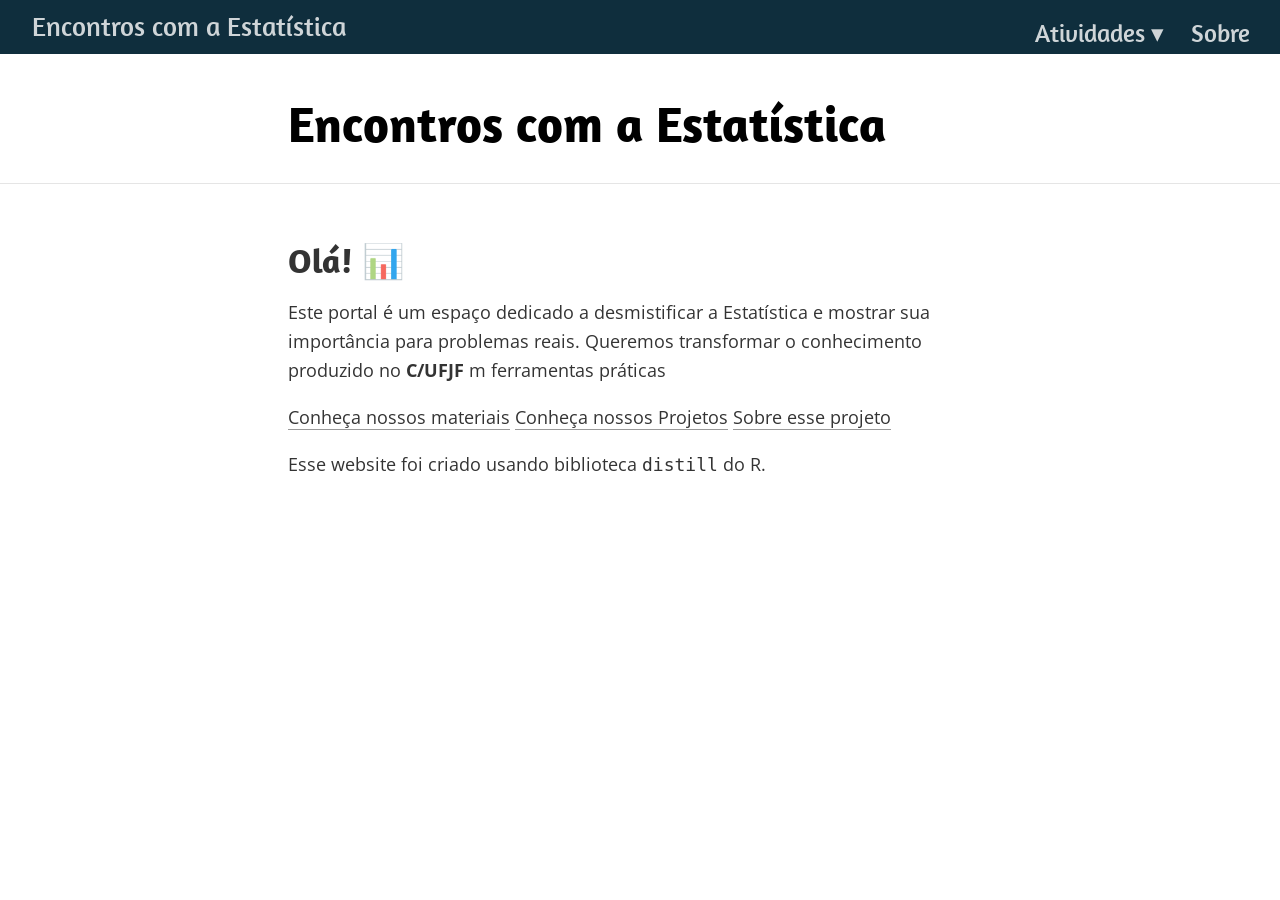
<file: docs/index.html>
<!DOCTYPE html>

<html xmlns="http://www.w3.org/1999/xhtml" lang="" xml:lang="">

<head>
  <meta charset="utf-8"/>
  <meta name="viewport" content="width=device-width, initial-scale=1"/>
  <meta http-equiv="X-UA-Compatible" content="IE=Edge,chrome=1"/>
  <meta name="generator" content="distill" />

  <style type="text/css">
  /* Hide doc at startup (prevent jankiness while JS renders/transforms) */
  body {
    visibility: hidden;
  }
  </style>

 <!--radix_placeholder_import_source-->
 <!--/radix_placeholder_import_source-->

<style type="text/css">code{white-space: pre;}</style>
<style type="text/css" data-origin="pandoc">
html { -webkit-text-size-adjust: 100%; }
pre > code.sourceCode { white-space: pre; position: relative; }
pre > code.sourceCode > span { display: inline-block; line-height: 1.25; }
pre > code.sourceCode > span:empty { height: 1.2em; }
.sourceCode { overflow: visible; }
code.sourceCode > span { color: inherit; text-decoration: inherit; }
div.sourceCode { margin: 1em 0; }
pre.sourceCode { margin: 0; }
@media screen {
div.sourceCode { overflow: auto; }
}
@media print {
pre > code.sourceCode { white-space: pre-wrap; }
pre > code.sourceCode > span { text-indent: -5em; padding-left: 5em; }
}
pre.numberSource code
  { counter-reset: source-line 0; }
pre.numberSource code > span
  { position: relative; left: -4em; counter-increment: source-line; }
pre.numberSource code > span > a:first-child::before
  { content: counter(source-line);
    position: relative; left: -1em; text-align: right; vertical-align: baseline;
    border: none; display: inline-block;
    -webkit-touch-callout: none; -webkit-user-select: none;
    -khtml-user-select: none; -moz-user-select: none;
    -ms-user-select: none; user-select: none;
    padding: 0 4px; width: 4em;
    color: #aaaaaa;
  }
pre.numberSource { margin-left: 3em; border-left: 1px solid #aaaaaa;  padding-left: 4px; }
div.sourceCode
  { color: #00769e; background-color: #f1f3f5; }
@media screen {
pre > code.sourceCode > span > a:first-child::before { text-decoration: underline; }
}
code span { color: #00769e; } /* Normal */
code span.al { color: #ad0000; } /* Alert */
code span.an { color: #5e5e5e; } /* Annotation */
code span.at { color: #657422; } /* Attribute */
code span.bn { color: #ad0000; } /* BaseN */
code span.bu { } /* BuiltIn */
code span.cf { color: #00769e; } /* ControlFlow */
code span.ch { color: #20794d; } /* Char */
code span.cn { color: #8f5902; } /* Constant */
code span.co { color: #5e5e5e; } /* Comment */
code span.cv { color: #5e5e5e; font-style: italic; } /* CommentVar */
code span.do { color: #5e5e5e; font-style: italic; } /* Documentation */
code span.dt { color: #ad0000; } /* DataType */
code span.dv { color: #ad0000; } /* DecVal */
code span.er { color: #ad0000; } /* Error */
code span.ex { } /* Extension */
code span.fl { color: #ad0000; } /* Float */
code span.fu { color: #4758ab; } /* Function */
code span.im { } /* Import */
code span.in { color: #5e5e5e; } /* Information */
code span.kw { color: #00769e; } /* Keyword */
code span.op { color: #5e5e5e; } /* Operator */
code span.ot { color: #00769e; } /* Other */
code span.pp { color: #ad0000; } /* Preprocessor */
code span.sc { color: #5e5e5e; } /* SpecialChar */
code span.ss { color: #20794d; } /* SpecialString */
code span.st { color: #20794d; } /* String */
code span.va { color: #111111; } /* Variable */
code span.vs { color: #20794d; } /* VerbatimString */
code span.wa { color: #5e5e5e; font-style: italic; } /* Warning */
</style>


  <!--radix_placeholder_meta_tags-->
  <title>Encontros com a Estatística</title>

  <meta property="description" itemprop="description" content=""/>



  <!--  https://developers.facebook.com/docs/sharing/webmasters#markup -->
  <meta property="og:title" content="Encontros com a Estatística"/>
  <meta property="og:type" content="article"/>
  <meta property="og:description" content=""/>
  <meta property="og:locale" content="en_US"/>
  <meta property="og:site_name" content="Encontros com a Estatística"/>

  <!--  https://dev.twitter.com/cards/types/summary -->
  <meta property="twitter:card" content="summary"/>
  <meta property="twitter:title" content="Encontros com a Estatística"/>
  <meta property="twitter:description" content=""/>

  <!--/radix_placeholder_meta_tags-->
  <!--radix_placeholder_rmarkdown_metadata-->

  <script type="text/json" id="radix-rmarkdown-metadata">
  {"type":"list","attributes":{"names":{"type":"character","attributes":{},"value":["title","description","site","theme"]}},"value":[{"type":"character","attributes":{},"value":["Encontros com a Estatística"]},{"type":"character","attributes":{},"value":[" "]},{"type":"character","attributes":{},"value":["distill::distill_website"]},{"type":"character","attributes":{},"value":["apreshill.css"]}]}
  </script>
  <!--/radix_placeholder_rmarkdown_metadata-->
  <!--radix_placeholder_navigation_in_header-->
  <meta name="distill:offset" content=""/>

  <script type="application/javascript">

    window.headroom_prevent_pin = false;

    window.document.addEventListener("DOMContentLoaded", function (event) {

      // initialize headroom for banner
      var header = $('header').get(0);
      var headerHeight = header.offsetHeight;
      var headroom = new Headroom(header, {
        tolerance: 5,
        onPin : function() {
          if (window.headroom_prevent_pin) {
            window.headroom_prevent_pin = false;
            headroom.unpin();
          }
        }
      });
      headroom.init();
      if(window.location.hash)
        headroom.unpin();
      $(header).addClass('headroom--transition');

      // offset scroll location for banner on hash change
      // (see: https://github.com/WickyNilliams/headroom.js/issues/38)
      window.addEventListener("hashchange", function(event) {
        window.scrollTo(0, window.pageYOffset - (headerHeight + 25));
      });

      // responsive menu
      $('.distill-site-header').each(function(i, val) {
        var topnav = $(this);
        var toggle = topnav.find('.nav-toggle');
        toggle.on('click', function() {
          topnav.toggleClass('responsive');
        });
      });

      // nav dropdowns
      $('.nav-dropbtn').click(function(e) {
        $(this).next('.nav-dropdown-content').toggleClass('nav-dropdown-active');
        $(this).parent().siblings('.nav-dropdown')
           .children('.nav-dropdown-content').removeClass('nav-dropdown-active');
      });
      $("body").click(function(e){
        $('.nav-dropdown-content').removeClass('nav-dropdown-active');
      });
      $(".nav-dropdown").click(function(e){
        e.stopPropagation();
      });
    });
  </script>

  <style type="text/css">

  /* Theme (user-documented overrideables for nav appearance) */

  .distill-site-nav {
    color: rgba(255, 255, 255, 0.8);
    background-color: #0F2E3D;
    font-size: 15px;
    font-weight: 300;
  }

  .distill-site-nav a {
    color: inherit;
    text-decoration: none;
  }

  .distill-site-nav a:hover {
    color: white;
  }

  @media print {
    .distill-site-nav {
      display: none;
    }
  }

  .distill-site-header {

  }

  .distill-site-footer {

  }


  /* Site Header */

  .distill-site-header {
    width: 100%;
    box-sizing: border-box;
    z-index: 3;
  }

  .distill-site-header .nav-left {
    display: inline-block;
    margin-left: 8px;
  }

  @media screen and (max-width: 768px) {
    .distill-site-header .nav-left {
      margin-left: 0;
    }
  }


  .distill-site-header .nav-right {
    float: right;
    margin-right: 8px;
  }

  .distill-site-header a,
  .distill-site-header .title {
    display: inline-block;
    text-align: center;
    padding: 14px 10px 14px 10px;
  }

  .distill-site-header .title {
    font-size: 18px;
    min-width: 150px;
  }

  .distill-site-header .logo {
    padding: 0;
  }

  .distill-site-header .logo img {
    display: none;
    max-height: 20px;
    width: auto;
    margin-bottom: -4px;
  }

  .distill-site-header .nav-image img {
    max-height: 18px;
    width: auto;
    display: inline-block;
    margin-bottom: -3px;
  }



  @media screen and (min-width: 1000px) {
    .distill-site-header .logo img {
      display: inline-block;
    }
    .distill-site-header .nav-left {
      margin-left: 20px;
    }
    .distill-site-header .nav-right {
      margin-right: 20px;
    }
    .distill-site-header .title {
      padding-left: 12px;
    }
  }


  .distill-site-header .nav-toggle {
    display: none;
  }

  .nav-dropdown {
    display: inline-block;
    position: relative;
  }

  .nav-dropdown .nav-dropbtn {
    border: none;
    outline: none;
    color: rgba(255, 255, 255, 0.8);
    padding: 16px 10px;
    background-color: transparent;
    font-family: inherit;
    font-size: inherit;
    font-weight: inherit;
    margin: 0;
    margin-top: 1px;
    z-index: 2;
  }

  .nav-dropdown-content {
    display: none;
    position: absolute;
    background-color: white;
    min-width: 200px;
    border: 1px solid rgba(0,0,0,0.15);
    border-radius: 4px;
    box-shadow: 0px 8px 16px 0px rgba(0,0,0,0.1);
    z-index: 1;
    margin-top: 2px;
    white-space: nowrap;
    padding-top: 4px;
    padding-bottom: 4px;
  }

  .nav-dropdown-content hr {
    margin-top: 4px;
    margin-bottom: 4px;
    border: none;
    border-bottom: 1px solid rgba(0, 0, 0, 0.1);
  }

  .nav-dropdown-active {
    display: block;
  }

  .nav-dropdown-content a, .nav-dropdown-content .nav-dropdown-header {
    color: black;
    padding: 6px 24px;
    text-decoration: none;
    display: block;
    text-align: left;
  }

  .nav-dropdown-content .nav-dropdown-header {
    display: block;
    padding: 5px 24px;
    padding-bottom: 0;
    text-transform: uppercase;
    font-size: 14px;
    color: #999999;
    white-space: nowrap;
  }

  .nav-dropdown:hover .nav-dropbtn {
    color: white;
  }

  .nav-dropdown-content a:hover {
    background-color: #ddd;
    color: black;
  }

  .nav-right .nav-dropdown-content {
    margin-left: -45%;
    right: 0;
  }

  @media screen and (max-width: 768px) {
    .distill-site-header a, .distill-site-header .nav-dropdown  {display: none;}
    .distill-site-header a.nav-toggle {
      float: right;
      display: block;
    }
    .distill-site-header .title {
      margin-left: 0;
    }
    .distill-site-header .nav-right {
      margin-right: 0;
    }
    .distill-site-header {
      overflow: hidden;
    }
    .nav-right .nav-dropdown-content {
      margin-left: 0;
    }
  }


  @media screen and (max-width: 768px) {
    .distill-site-header.responsive {position: relative; min-height: 500px; }
    .distill-site-header.responsive a.nav-toggle {
      position: absolute;
      right: 0;
      top: 0;
    }
    .distill-site-header.responsive a,
    .distill-site-header.responsive .nav-dropdown {
      display: block;
      text-align: left;
    }
    .distill-site-header.responsive .nav-left,
    .distill-site-header.responsive .nav-right {
      width: 100%;
    }
    .distill-site-header.responsive .nav-dropdown {float: none;}
    .distill-site-header.responsive .nav-dropdown-content {position: relative;}
    .distill-site-header.responsive .nav-dropdown .nav-dropbtn {
      display: block;
      width: 100%;
      text-align: left;
    }
  }

  /* Site Footer */

  .distill-site-footer {
    width: 100%;
    overflow: hidden;
    box-sizing: border-box;
    z-index: 3;
    margin-top: 30px;
    padding-top: 30px;
    padding-bottom: 30px;
    text-align: center;
  }

  /* Headroom */

  d-title {
    padding-top: 6rem;
  }

  @media print {
    d-title {
      padding-top: 4rem;
    }
  }

  .headroom {
    z-index: 1000;
    position: fixed;
    top: 0;
    left: 0;
    right: 0;
  }

  .headroom--transition {
    transition: all .4s ease-in-out;
  }

  .headroom--unpinned {
    top: -100px;
  }

  .headroom--pinned {
    top: 0;
  }

  /* adjust viewport for navbar height */
  /* helps vertically center bootstrap (non-distill) content */
  .min-vh-100 {
    min-height: calc(100vh - 100px) !important;
  }

  </style>

  <script src="site_libs/jquery-3.6.0/jquery-3.6.0.min.js"></script>
  <link href="site_libs/font-awesome-6.5.2/css/all.min.css" rel="stylesheet"/>
  <link href="site_libs/font-awesome-6.5.2/css/v4-shims.min.css" rel="stylesheet"/>
  <script src="site_libs/headroom-0.9.4/headroom.min.js"></script>
  <script src="site_libs/autocomplete-0.37.1/autocomplete.min.js"></script>
  <script src="site_libs/fuse-6.4.1/fuse.min.js"></script>

  <script type="application/javascript">

  function getMeta(metaName) {
    var metas = document.getElementsByTagName('meta');
    for (let i = 0; i < metas.length; i++) {
      if (metas[i].getAttribute('name') === metaName) {
        return metas[i].getAttribute('content');
      }
    }
    return '';
  }

  function offsetURL(url) {
    var offset = getMeta('distill:offset');
    return offset ? offset + '/' + url : url;
  }

  function createFuseIndex() {

    // create fuse index
    var options = {
      keys: [
        { name: 'title', weight: 20 },
        { name: 'categories', weight: 15 },
        { name: 'description', weight: 10 },
        { name: 'contents', weight: 5 },
      ],
      ignoreLocation: true,
      threshold: 0
    };
    var fuse = new window.Fuse([], options);

    // fetch the main search.json
    return fetch(offsetURL('search.json'))
      .then(function(response) {
        if (response.status == 200) {
          return response.json().then(function(json) {
            // index main articles
            json.articles.forEach(function(article) {
              fuse.add(article);
            });
            // download collections and index their articles
            return Promise.all(json.collections.map(function(collection) {
              return fetch(offsetURL(collection)).then(function(response) {
                if (response.status === 200) {
                  return response.json().then(function(articles) {
                    articles.forEach(function(article) {
                      fuse.add(article);
                    });
                  })
                } else {
                  return Promise.reject(
                    new Error('Unexpected status from search index request: ' +
                              response.status)
                  );
                }
              });
            })).then(function() {
              return fuse;
            });
          });

        } else {
          return Promise.reject(
            new Error('Unexpected status from search index request: ' +
                        response.status)
          );
        }
      });
  }

  window.document.addEventListener("DOMContentLoaded", function (event) {

    // get search element (bail if we don't have one)
    var searchEl = window.document.getElementById('distill-search');
    if (!searchEl)
      return;

    createFuseIndex()
      .then(function(fuse) {

        // make search box visible
        searchEl.classList.remove('hidden');

        // initialize autocomplete
        var options = {
          autoselect: true,
          hint: false,
          minLength: 2,
        };
        window.autocomplete(searchEl, options, [{
          source: function(query, callback) {
            const searchOptions = {
              isCaseSensitive: false,
              shouldSort: true,
              minMatchCharLength: 2,
              limit: 10,
            };
            var results = fuse.search(query, searchOptions);
            callback(results
              .map(function(result) { return result.item; })
            );
          },
          templates: {
            suggestion: function(suggestion) {
              var img = suggestion.preview && Object.keys(suggestion.preview).length > 0
                ? `<img src="${offsetURL(suggestion.preview)}"</img>`
                : '';
              var html = `
                <div class="search-item">
                  <h3>${suggestion.title}</h3>
                  <div class="search-item-description">
                    ${suggestion.description || ''}
                  </div>
                  <div class="search-item-preview">
                    ${img}
                  </div>
                </div>
              `;
              return html;
            }
          }
        }]).on('autocomplete:selected', function(event, suggestion) {
          window.location.href = offsetURL(suggestion.path);
        });
        // remove inline display style on autocompleter (we want to
        // manage responsive display via css)
        $('.algolia-autocomplete').css("display", "");
      })
      .catch(function(error) {
        console.log(error);
      });

  });

  </script>

  <style type="text/css">

  .nav-search {
    font-size: x-small;
  }

  /* Algolioa Autocomplete */

  .algolia-autocomplete {
    display: inline-block;
    margin-left: 10px;
    vertical-align: sub;
    background-color: white;
    color: black;
    padding: 6px;
    padding-top: 8px;
    padding-bottom: 0;
    border-radius: 6px;
    border: 1px #0F2E3D solid;
    width: 180px;
  }


  @media screen and (max-width: 768px) {
    .distill-site-nav .algolia-autocomplete {
      display: none;
      visibility: hidden;
    }
    .distill-site-nav.responsive .algolia-autocomplete {
      display: inline-block;
      visibility: visible;
    }
    .distill-site-nav.responsive .algolia-autocomplete .aa-dropdown-menu {
      margin-left: 0;
      width: 400px;
      max-height: 400px;
    }
  }

  .algolia-autocomplete .aa-input, .algolia-autocomplete .aa-hint {
    width: 90%;
    outline: none;
    border: none;
  }

  .algolia-autocomplete .aa-hint {
    color: #999;
  }
  .algolia-autocomplete .aa-dropdown-menu {
    width: 550px;
    max-height: 70vh;
    overflow-x: visible;
    overflow-y: scroll;
    padding: 5px;
    margin-top: 3px;
    margin-left: -150px;
    background-color: #fff;
    border-radius: 5px;
    border: 1px solid #999;
    border-top: none;
  }

  .algolia-autocomplete .aa-dropdown-menu .aa-suggestion {
    cursor: pointer;
    padding: 5px 4px;
    border-bottom: 1px solid #eee;
  }

  .algolia-autocomplete .aa-dropdown-menu .aa-suggestion:last-of-type {
    border-bottom: none;
    margin-bottom: 2px;
  }

  .algolia-autocomplete .aa-dropdown-menu .aa-suggestion .search-item {
    overflow: hidden;
    font-size: 0.8em;
    line-height: 1.4em;
  }

  .algolia-autocomplete .aa-dropdown-menu .aa-suggestion .search-item h3 {
    font-size: 1rem;
    margin-block-start: 0;
    margin-block-end: 5px;
  }

  .algolia-autocomplete .aa-dropdown-menu .aa-suggestion .search-item-description {
    display: inline-block;
    overflow: hidden;
    height: 2.8em;
    width: 80%;
    margin-right: 4%;
  }

  .algolia-autocomplete .aa-dropdown-menu .aa-suggestion .search-item-preview {
    display: inline-block;
    width: 15%;
  }

  .algolia-autocomplete .aa-dropdown-menu .aa-suggestion .search-item-preview img {
    height: 3em;
    width: auto;
    display: none;
  }

  .algolia-autocomplete .aa-dropdown-menu .aa-suggestion .search-item-preview img[src] {
    display: initial;
  }

  .algolia-autocomplete .aa-dropdown-menu .aa-suggestion.aa-cursor {
    background-color: #eee;
  }
  .algolia-autocomplete .aa-dropdown-menu .aa-suggestion em {
    font-weight: bold;
    font-style: normal;
  }

  </style>


  <!--/radix_placeholder_navigation_in_header-->
  <!--radix_placeholder_distill-->

  <style type="text/css">

  body {
    background-color: white;
  }

  .pandoc-table {
    width: 100%;
  }

  .pandoc-table>caption {
    margin-bottom: 10px;
  }

  .pandoc-table th:not([align]) {
    text-align: left;
  }

  .pagedtable-footer {
    font-size: 15px;
  }

  d-byline .byline {
    grid-template-columns: 2fr 2fr;
  }

  d-byline .byline h3 {
    margin-block-start: 1.5em;
  }

  d-byline .byline .authors-affiliations h3 {
    margin-block-start: 0.5em;
  }

  .authors-affiliations .orcid-id {
    width: 16px;
    height:16px;
    margin-left: 4px;
    margin-right: 4px;
    vertical-align: middle;
    padding-bottom: 2px;
  }

  d-title .dt-tags {
    margin-top: 1em;
    grid-column: text;
  }

  .dt-tags .dt-tag {
    text-decoration: none;
    display: inline-block;
    color: rgba(0,0,0,0.6);
    padding: 0em 0.4em;
    margin-right: 0.5em;
    margin-bottom: 0.4em;
    font-size: 70%;
    border: 1px solid rgba(0,0,0,0.2);
    border-radius: 3px;
    text-transform: uppercase;
    font-weight: 500;
  }

  d-article table.gt_table td,
  d-article table.gt_table th {
    border-bottom: none;
    font-size: 100%;
  }

  .html-widget {
    margin-bottom: 2.0em;
  }

  .l-screen-inset {
    padding-right: 16px;
  }

  .l-screen .caption {
    margin-left: 10px;
  }

  .shaded {
    background: rgb(247, 247, 247);
    padding-top: 20px;
    padding-bottom: 20px;
    border-top: 1px solid rgba(0, 0, 0, 0.1);
    border-bottom: 1px solid rgba(0, 0, 0, 0.1);
  }

  .shaded .html-widget {
    margin-bottom: 0;
    border: 1px solid rgba(0, 0, 0, 0.1);
  }

  .shaded .shaded-content {
    background: white;
  }

  .text-output {
    margin-top: 0;
    line-height: 1.5em;
  }

  .hidden {
    display: none !important;
  }

  hr.section-separator {
    border: none;
    border-top: 1px solid rgba(0, 0, 0, 0.1);
    margin: 0px;
  }


  d-byline {
    border-top: none;
  }

  d-article {
    padding-top: 2.5rem;
    padding-bottom: 30px;
    border-top: none;
  }

  d-appendix {
    padding-top: 30px;
  }

  d-article>p>img {
    width: 100%;
  }

  d-article h2 {
    margin: 1rem 0 1.5rem 0;
  }

  d-article h3 {
    margin-top: 1.5rem;
  }

  d-article iframe {
    border: 1px solid rgba(0, 0, 0, 0.1);
    margin-bottom: 2.0em;
    width: 100%;
  }

  /* Tweak code blocks */

  d-article div.sourceCode code,
  d-article pre code {
    font-family: Consolas, Monaco, 'Andale Mono', 'Ubuntu Mono', monospace;
  }

  d-article pre,
  d-article div.sourceCode,
  d-article div.sourceCode pre {
    overflow: auto;
  }

  d-article div.sourceCode {
    background-color: white;
  }

  d-article div.sourceCode pre {
    padding-left: 10px;
    font-size: 12px;
    border-left: 2px solid rgba(0,0,0,0.1);
  }

  d-article pre {
    font-size: 12px;
    color: black;
    background: none;
    margin-top: 0;
    text-align: left;
    white-space: pre;
    word-spacing: normal;
    word-break: normal;
    word-wrap: normal;
    line-height: 1.5;

    -moz-tab-size: 4;
    -o-tab-size: 4;
    tab-size: 4;

    -webkit-hyphens: none;
    -moz-hyphens: none;
    -ms-hyphens: none;
    hyphens: none;
  }

  d-article pre a {
    border-bottom: none;
  }

  d-article pre a:hover {
    border-bottom: none;
    text-decoration: underline;
  }

  d-article details {
    grid-column: text;
    margin-bottom: 0.8em;
  }

  @media(min-width: 768px) {

  d-article pre,
  d-article div.sourceCode,
  d-article div.sourceCode pre {
    overflow: visible !important;
  }

  d-article div.sourceCode pre {
    padding-left: 18px;
    font-size: 14px;
  }

  /* tweak for Pandoc numbered line within distill */
  d-article pre.numberSource code > span {
      left: -2em;
  }

  d-article pre {
    font-size: 14px;
  }

  }

  figure img.external {
    background: white;
    border: 1px solid rgba(0, 0, 0, 0.1);
    box-shadow: 0 1px 8px rgba(0, 0, 0, 0.1);
    padding: 18px;
    box-sizing: border-box;
  }

  /* CSS for d-contents */

  .d-contents {
    grid-column: text;
    color: rgba(0,0,0,0.8);
    font-size: 0.9em;
    padding-bottom: 1em;
    margin-bottom: 1em;
    padding-bottom: 0.5em;
    margin-bottom: 1em;
    padding-left: 0.25em;
    justify-self: start;
  }

  @media(min-width: 1000px) {
    .d-contents.d-contents-float {
      height: 0;
      grid-column-start: 1;
      grid-column-end: 4;
      justify-self: center;
      padding-right: 3em;
      padding-left: 2em;
    }
  }

  .d-contents nav h3 {
    font-size: 18px;
    margin-top: 0;
    margin-bottom: 1em;
  }

  .d-contents li {
    list-style-type: none
  }

  .d-contents nav > ul {
    padding-left: 0;
  }

  .d-contents ul {
    padding-left: 1em
  }

  .d-contents nav ul li {
    margin-top: 0.6em;
    margin-bottom: 0.2em;
  }

  .d-contents nav a {
    font-size: 13px;
    border-bottom: none;
    text-decoration: none
    color: rgba(0, 0, 0, 0.8);
  }

  .d-contents nav a:hover {
    text-decoration: underline solid rgba(0, 0, 0, 0.6)
  }

  .d-contents nav > ul > li > a {
    font-weight: 600;
  }

  .d-contents nav > ul > li > ul {
    font-weight: inherit;
  }

  .d-contents nav > ul > li > ul > li {
    margin-top: 0.2em;
  }


  .d-contents nav ul {
    margin-top: 0;
    margin-bottom: 0.25em;
  }

  .d-article-with-toc h2:nth-child(2) {
    margin-top: 0;
  }


  /* Figure */

  .figure {
    position: relative;
    margin-bottom: 2.5em;
    margin-top: 1.5em;
  }

  .figure .caption {
    color: rgba(0, 0, 0, 0.6);
    font-size: 12px;
    line-height: 1.5em;
  }

  .figure img.external {
    background: white;
    border: 1px solid rgba(0, 0, 0, 0.1);
    box-shadow: 0 1px 8px rgba(0, 0, 0, 0.1);
    padding: 18px;
    box-sizing: border-box;
  }

  .figure .caption a {
    color: rgba(0, 0, 0, 0.6);
  }

  .figure .caption b,
  .figure .caption strong, {
    font-weight: 600;
    color: rgba(0, 0, 0, 1.0);
  }

  /* Citations */

  d-article .citation {
    color: inherit;
    cursor: inherit;
  }

  div.hanging-indent{
    margin-left: 1em; text-indent: -1em;
  }

  /* Citation hover box */

  .tippy-box[data-theme~=light-border] {
    background-color: rgba(250, 250, 250, 0.95);
  }

  .tippy-content > p {
    margin-bottom: 0;
    padding: 2px;
  }


  /* Tweak 1000px media break to show more text */

  @media(min-width: 1000px) {
    .base-grid,
    distill-header,
    d-title,
    d-abstract,
    d-article,
    d-appendix,
    distill-appendix,
    d-byline,
    d-footnote-list,
    d-citation-list,
    distill-footer {
      grid-template-columns: [screen-start] 1fr [page-start kicker-start] 80px [middle-start] 50px [text-start kicker-end] 65px 65px 65px 65px 65px 65px 65px 65px [text-end gutter-start] 65px [middle-end] 65px [page-end gutter-end] 1fr [screen-end];
      grid-column-gap: 16px;
    }

    .grid {
      grid-column-gap: 16px;
    }

    d-article {
      font-size: 1.06rem;
      line-height: 1.7em;
    }
    figure .caption, .figure .caption, figure figcaption {
      font-size: 13px;
    }
  }

  @media(min-width: 1180px) {
    .base-grid,
    distill-header,
    d-title,
    d-abstract,
    d-article,
    d-appendix,
    distill-appendix,
    d-byline,
    d-footnote-list,
    d-citation-list,
    distill-footer {
      grid-template-columns: [screen-start] 1fr [page-start kicker-start] 60px [middle-start] 60px [text-start kicker-end] 60px 60px 60px 60px 60px 60px 60px 60px [text-end gutter-start] 60px [middle-end] 60px [page-end gutter-end] 1fr [screen-end];
      grid-column-gap: 32px;
    }

    .grid {
      grid-column-gap: 32px;
    }
  }


  /* Get the citation styles for the appendix (not auto-injected on render since
     we do our own rendering of the citation appendix) */

  d-appendix .citation-appendix,
  .d-appendix .citation-appendix {
    font-size: 11px;
    line-height: 15px;
    border-left: 1px solid rgba(0, 0, 0, 0.1);
    padding-left: 18px;
    border: 1px solid rgba(0,0,0,0.1);
    background: rgba(0, 0, 0, 0.02);
    padding: 10px 18px;
    border-radius: 3px;
    color: rgba(150, 150, 150, 1);
    overflow: hidden;
    margin-top: -12px;
    white-space: pre-wrap;
    word-wrap: break-word;
  }

  /* Include appendix styles here so they can be overridden */

  d-appendix {
    contain: layout style;
    font-size: 0.8em;
    line-height: 1.7em;
    margin-top: 60px;
    margin-bottom: 0;
    border-top: 1px solid rgba(0, 0, 0, 0.1);
    color: rgba(0,0,0,0.5);
    padding-top: 60px;
    padding-bottom: 48px;
  }

  d-appendix h3 {
    grid-column: page-start / text-start;
    font-size: 15px;
    font-weight: 500;
    margin-top: 1em;
    margin-bottom: 0;
    color: rgba(0,0,0,0.65);
  }

  d-appendix h3 + * {
    margin-top: 1em;
  }

  d-appendix ol {
    padding: 0 0 0 15px;
  }

  @media (min-width: 768px) {
    d-appendix ol {
      padding: 0 0 0 30px;
      margin-left: -30px;
    }
  }

  d-appendix li {
    margin-bottom: 1em;
  }

  d-appendix a {
    color: rgba(0, 0, 0, 0.6);
  }

  d-appendix > * {
    grid-column: text;
  }

  d-appendix > d-footnote-list,
  d-appendix > d-citation-list,
  d-appendix > distill-appendix {
    grid-column: screen;
  }

  /* Include footnote styles here so they can be overridden */

  d-footnote-list {
    contain: layout style;
  }

  d-footnote-list > * {
    grid-column: text;
  }

  d-footnote-list a.footnote-backlink {
    color: rgba(0,0,0,0.3);
    padding-left: 0.5em;
  }



  /* Anchor.js */

  .anchorjs-link {
    /*transition: all .25s linear; */
    text-decoration: none;
    border-bottom: none;
  }
  *:hover > .anchorjs-link {
    margin-left: -1.125em !important;
    text-decoration: none;
    border-bottom: none;
  }

  /* Social footer */

  .social_footer {
    margin-top: 30px;
    margin-bottom: 0;
    color: rgba(0,0,0,0.67);
  }

  .disqus-comments {
    margin-right: 30px;
  }

  .disqus-comment-count {
    border-bottom: 1px solid rgba(0, 0, 0, 0.4);
    cursor: pointer;
  }

  #disqus_thread {
    margin-top: 30px;
  }

  .article-sharing a {
    border-bottom: none;
    margin-right: 8px;
  }

  .article-sharing a:hover {
    border-bottom: none;
  }

  .sidebar-section.subscribe {
    font-size: 12px;
    line-height: 1.6em;
  }

  .subscribe p {
    margin-bottom: 0.5em;
  }


  .article-footer .subscribe {
    font-size: 15px;
    margin-top: 45px;
  }


  .sidebar-section.custom {
    font-size: 12px;
    line-height: 1.6em;
  }

  .custom p {
    margin-bottom: 0.5em;
  }

  /* Styles for listing layout (hide title) */
  .layout-listing d-title, .layout-listing .d-title {
    display: none;
  }

  /* Styles for posts lists (not auto-injected) */


  .posts-with-sidebar {
    padding-left: 45px;
    padding-right: 45px;
  }

  .posts-list .description h2,
  .posts-list .description p {
    font-family: -apple-system, BlinkMacSystemFont, "Segoe UI", Roboto, Oxygen, Ubuntu, Cantarell, "Fira Sans", "Droid Sans", "Helvetica Neue", Arial, sans-serif;
  }

  .posts-list .description h2 {
    font-weight: 700;
    border-bottom: none;
    padding-bottom: 0;
  }

  .posts-list h2.post-tag {
    border-bottom: 1px solid rgba(0, 0, 0, 0.2);
    padding-bottom: 12px;
  }
  .posts-list {
    margin-top: 60px;
    margin-bottom: 24px;
  }

  .posts-list .post-preview {
    text-decoration: none;
    overflow: hidden;
    display: block;
    border-bottom: 1px solid rgba(0, 0, 0, 0.1);
    padding: 24px 0;
  }

  .post-preview-last {
    border-bottom: none !important;
  }

  .posts-list .posts-list-caption {
    grid-column: screen;
    font-weight: 400;
  }

  .posts-list .post-preview h2 {
    margin: 0 0 6px 0;
    line-height: 1.2em;
    font-style: normal;
    font-size: 24px;
  }

  .posts-list .post-preview p {
    margin: 0 0 12px 0;
    line-height: 1.4em;
    font-size: 16px;
  }

  .posts-list .post-preview .thumbnail {
    box-sizing: border-box;
    margin-bottom: 24px;
    position: relative;
    max-width: 500px;
  }
  .posts-list .post-preview img {
    width: 100%;
    display: block;
  }

  .posts-list .metadata {
    font-size: 12px;
    line-height: 1.4em;
    margin-bottom: 18px;
  }

  .posts-list .metadata > * {
    display: inline-block;
  }

  .posts-list .metadata .publishedDate {
    margin-right: 2em;
  }

  .posts-list .metadata .dt-authors {
    display: block;
    margin-top: 0.3em;
    margin-right: 2em;
  }

  .posts-list .dt-tags {
    display: block;
    line-height: 1em;
  }

  .posts-list .dt-tags .dt-tag {
    display: inline-block;
    color: rgba(0,0,0,0.6);
    padding: 0.3em 0.4em;
    margin-right: 0.2em;
    margin-bottom: 0.4em;
    font-size: 60%;
    border: 1px solid rgba(0,0,0,0.2);
    border-radius: 3px;
    text-transform: uppercase;
    font-weight: 500;
  }

  .posts-list img {
    opacity: 1;
  }

  .posts-list img[data-src] {
    opacity: 0;
  }

  .posts-more {
    clear: both;
  }


  .posts-sidebar {
    font-size: 16px;
  }

  .posts-sidebar h3 {
    font-size: 16px;
    margin-top: 0;
    margin-bottom: 0.5em;
    font-weight: 400;
    text-transform: uppercase;
  }

  .sidebar-section {
    margin-bottom: 30px;
  }

  .categories ul {
    list-style-type: none;
    margin: 0;
    padding: 0;
  }

  .categories li {
    color: rgba(0, 0, 0, 0.8);
    margin-bottom: 0;
  }

  .categories li>a {
    border-bottom: none;
  }

  .categories li>a:hover {
    border-bottom: 1px solid rgba(0, 0, 0, 0.4);
  }

  .categories .active {
    font-weight: 600;
  }

  .categories .category-count {
    color: rgba(0, 0, 0, 0.4);
  }


  @media(min-width: 768px) {
    .posts-list .post-preview h2 {
      font-size: 26px;
    }
    .posts-list .post-preview .thumbnail {
      float: right;
      width: 30%;
      margin-bottom: 0;
    }
    .posts-list .post-preview .description {
      float: left;
      width: 45%;
    }
    .posts-list .post-preview .metadata {
      float: left;
      width: 20%;
      margin-top: 8px;
    }
    .posts-list .post-preview p {
      margin: 0 0 12px 0;
      line-height: 1.5em;
      font-size: 16px;
    }
    .posts-with-sidebar .posts-list {
      float: left;
      width: 75%;
    }
    .posts-with-sidebar .posts-sidebar {
      float: right;
      width: 20%;
      margin-top: 60px;
      padding-top: 24px;
      padding-bottom: 24px;
    }
  }


  /* Improve display for browsers without grid (IE/Edge <= 15) */

  .downlevel {
    line-height: 1.6em;
    font-family: -apple-system, BlinkMacSystemFont, "Segoe UI", Roboto, Oxygen, Ubuntu, Cantarell, "Fira Sans", "Droid Sans", "Helvetica Neue", Arial, sans-serif;
    margin: 0;
  }

  .downlevel .d-title {
    padding-top: 6rem;
    padding-bottom: 1.5rem;
  }

  .downlevel .d-title h1 {
    font-size: 50px;
    font-weight: 700;
    line-height: 1.1em;
    margin: 0 0 0.5rem;
  }

  .downlevel .d-title p {
    font-weight: 300;
    font-size: 1.2rem;
    line-height: 1.55em;
    margin-top: 0;
  }

  .downlevel .d-byline {
    padding-top: 0.8em;
    padding-bottom: 0.8em;
    font-size: 0.8rem;
    line-height: 1.8em;
  }

  .downlevel .section-separator {
    border: none;
    border-top: 1px solid rgba(0, 0, 0, 0.1);
  }

  .downlevel .d-article {
    font-size: 1.06rem;
    line-height: 1.7em;
    padding-top: 1rem;
    padding-bottom: 2rem;
  }


  .downlevel .d-appendix {
    padding-left: 0;
    padding-right: 0;
    max-width: none;
    font-size: 0.8em;
    line-height: 1.7em;
    margin-bottom: 0;
    color: rgba(0,0,0,0.5);
    padding-top: 40px;
    padding-bottom: 48px;
  }

  .downlevel .footnotes ol {
    padding-left: 13px;
  }

  .downlevel .base-grid,
  .downlevel .distill-header,
  .downlevel .d-title,
  .downlevel .d-abstract,
  .downlevel .d-article,
  .downlevel .d-appendix,
  .downlevel .distill-appendix,
  .downlevel .d-byline,
  .downlevel .d-footnote-list,
  .downlevel .d-citation-list,
  .downlevel .distill-footer,
  .downlevel .appendix-bottom,
  .downlevel .posts-container {
    padding-left: 40px;
    padding-right: 40px;
  }

  @media(min-width: 768px) {
    .downlevel .base-grid,
    .downlevel .distill-header,
    .downlevel .d-title,
    .downlevel .d-abstract,
    .downlevel .d-article,
    .downlevel .d-appendix,
    .downlevel .distill-appendix,
    .downlevel .d-byline,
    .downlevel .d-footnote-list,
    .downlevel .d-citation-list,
    .downlevel .distill-footer,
    .downlevel .appendix-bottom,
    .downlevel .posts-container {
    padding-left: 150px;
    padding-right: 150px;
    max-width: 900px;
  }
  }

  .downlevel pre code {
    display: block;
    border-left: 2px solid rgba(0, 0, 0, .1);
    padding: 0 0 0 20px;
    font-size: 14px;
  }

  .downlevel code, .downlevel pre {
    color: black;
    background: none;
    font-family: Consolas, Monaco, 'Andale Mono', 'Ubuntu Mono', monospace;
    text-align: left;
    white-space: pre;
    word-spacing: normal;
    word-break: normal;
    word-wrap: normal;
    line-height: 1.5;

    -moz-tab-size: 4;
    -o-tab-size: 4;
    tab-size: 4;

    -webkit-hyphens: none;
    -moz-hyphens: none;
    -ms-hyphens: none;
    hyphens: none;
  }

  .downlevel .posts-list .post-preview {
    color: inherit;
  }



  </style>

  <script type="application/javascript">

  function is_downlevel_browser() {
    if (bowser.isUnsupportedBrowser({ msie: "12", msedge: "16"},
                                   window.navigator.userAgent)) {
      return true;
    } else {
      return window.load_distill_framework === undefined;
    }
  }

  // show body when load is complete
  function on_load_complete() {

    // add anchors
    if (window.anchors) {
      window.anchors.options.placement = 'left';
      window.anchors.add('d-article > h2, d-article > h3, d-article > h4, d-article > h5');
    }


    // set body to visible
    document.body.style.visibility = 'visible';

    // force redraw for leaflet widgets
    if (window.HTMLWidgets) {
      var maps = window.HTMLWidgets.findAll(".leaflet");
      $.each(maps, function(i, el) {
        var map = this.getMap();
        map.invalidateSize();
        map.eachLayer(function(layer) {
          if (layer instanceof L.TileLayer)
            layer.redraw();
        });
      });
    }

    // trigger 'shown' so htmlwidgets resize
    $('d-article').trigger('shown');
  }

  function init_distill() {

    init_common();

    // create front matter
    var front_matter = $('<d-front-matter></d-front-matter>');
    $('#distill-front-matter').wrap(front_matter);

    // create d-title
    $('.d-title').changeElementType('d-title');

    // separator
    var separator = '<hr class="section-separator" style="clear: both"/>';
    // prepend separator above appendix
    $('.d-byline').before(separator);
    $('.d-article').before(separator);

    // create d-byline
    var byline = $('<d-byline></d-byline>');
    $('.d-byline').replaceWith(byline);

    // create d-article
    var article = $('<d-article></d-article>');
    $('.d-article').wrap(article).children().unwrap();

    // move posts container into article
    $('.posts-container').appendTo($('d-article'));

    // create d-appendix
    $('.d-appendix').changeElementType('d-appendix');

    // flag indicating that we have appendix items
    var appendix = $('.appendix-bottom').children('h3').length > 0;

    // replace footnotes with <d-footnote>
    $('.footnote-ref').each(function(i, val) {
      appendix = true;
      var href = $(this).attr('href');
      var id = href.replace('#', '');
      var fn = $('#' + id);
      var fn_p = $('#' + id + '>p');
      fn_p.find('.footnote-back').remove();
      var text = fn_p.html();
      var dtfn = $('<d-footnote></d-footnote>');
      dtfn.html(text);
      $(this).replaceWith(dtfn);
    });
    // remove footnotes
    $('.footnotes').remove();

    // move refs into #references-listing
    $('#references-listing').replaceWith($('#refs'));

    $('h1.appendix, h2.appendix').each(function(i, val) {
      $(this).changeElementType('h3');
    });
    $('h3.appendix').each(function(i, val) {
      var id = $(this).attr('id');
      $('.d-contents a[href="#' + id + '"]').parent().remove();
      appendix = true;
      $(this).nextUntil($('h1, h2, h3')).addBack().appendTo($('d-appendix'));
    });

    // show d-appendix if we have appendix content
    $("d-appendix").css('display', appendix ? 'grid' : 'none');

    // localize layout chunks to just output
    $('.layout-chunk').each(function(i, val) {

      // capture layout
      var layout = $(this).attr('data-layout');

      // apply layout to markdown level block elements
      var elements = $(this).children().not('details, div.sourceCode, pre, script');
      elements.each(function(i, el) {
        var layout_div = $('<div class="' + layout + '"></div>');
        if (layout_div.hasClass('shaded')) {
          var shaded_content = $('<div class="shaded-content"></div>');
          $(this).wrap(shaded_content);
          $(this).parent().wrap(layout_div);
        } else {
          $(this).wrap(layout_div);
        }
      });


      // unwrap the layout-chunk div
      $(this).children().unwrap();
    });

    // remove code block used to force  highlighting css
    $('.distill-force-highlighting-css').parent().remove();

    // remove empty line numbers inserted by pandoc when using a
    // custom syntax highlighting theme, except when numbering line
    // in code chunk
    $('pre:not(.numberLines) code.sourceCode a:empty').remove();

    // load distill framework
    load_distill_framework();

    // wait for window.distillRunlevel == 4 to do post processing
    function distill_post_process() {

      if (!window.distillRunlevel || window.distillRunlevel < 4)
        return;

      // hide author/affiliations entirely if we have no authors
      var front_matter = JSON.parse($("#distill-front-matter").html());
      var have_authors = front_matter.authors && front_matter.authors.length > 0;
      if (!have_authors)
        $('d-byline').addClass('hidden');

      // article with toc class
      $('.d-contents').parent().addClass('d-article-with-toc');

      // strip links that point to #
      $('.authors-affiliations').find('a[href="#"]').removeAttr('href');

      // add orcid ids
      $('.authors-affiliations').find('.author').each(function(i, el) {
        var orcid_id = front_matter.authors[i].orcidID;
        var author_name = front_matter.authors[i].author
        if (orcid_id) {
          var a = $('<a></a>');
          a.attr('href', 'https://orcid.org/' + orcid_id);
          var img = $('<img></img>');
          img.addClass('orcid-id');
          img.attr('alt', author_name ? 'ORCID ID for ' + author_name : 'ORCID ID');
          img.attr('src','[data-uri]');
          a.append(img);
          $(this).append(a);
        }
      });

      // hide elements of author/affiliations grid that have no value
      function hide_byline_column(caption) {
        $('d-byline').find('h3:contains("' + caption + '")').parent().css('visibility', 'hidden');
      }

      // affiliations
      var have_affiliations = false;
      for (var i = 0; i<front_matter.authors.length; ++i) {
        var author = front_matter.authors[i];
        if (author.affiliation !== "&nbsp;") {
          have_affiliations = true;
          break;
        }
      }
      if (!have_affiliations)
        $('d-byline').find('h3:contains("Affiliations")').css('visibility', 'hidden');

      // published date
      if (!front_matter.publishedDate)
        hide_byline_column("Published");

      // document object identifier
      var doi = $('d-byline').find('h3:contains("DOI")');
      var doi_p = doi.next().empty();
      if (!front_matter.doi) {
        // if we have a citation and valid citationText then link to that
        if ($('#citation').length > 0 && front_matter.citationText) {
          doi.html('Citation');
          $('<a href="#citation"></a>')
            .text(front_matter.citationText)
            .appendTo(doi_p);
        } else {
          hide_byline_column("DOI");
        }
      } else {
        $('<a></a>')
           .attr('href', "https://doi.org/" + front_matter.doi)
           .html(front_matter.doi)
           .appendTo(doi_p);
      }

       // change plural form of authors/affiliations
      if (front_matter.authors.length === 1) {
        var grid = $('.authors-affiliations');
        grid.children('h3:contains("Authors")').text('Author');
        grid.children('h3:contains("Affiliations")').text('Affiliation');
      }

      // remove d-appendix and d-footnote-list local styles
      $('d-appendix > style:first-child').remove();
      $('d-footnote-list > style:first-child').remove();

      // move appendix-bottom entries to the bottom
      $('.appendix-bottom').appendTo('d-appendix').children().unwrap();
      $('.appendix-bottom').remove();

      // hoverable references
      $('span.citation[data-cites]').each(function() {
        const citeChild = $(this).children()[0]
        // Do not process if @xyz has been used without escaping and without bibliography activated
        // https://github.com/rstudio/distill/issues/466
        if (citeChild === undefined) return true

        if (citeChild.nodeName == "D-FOOTNOTE") {
          var fn = citeChild
          $(this).html(fn.shadowRoot.querySelector("sup"))
          $(this).id = fn.id
          fn.remove()
        }
        var refs = $(this).attr('data-cites').split(" ");
        var refHtml = refs.map(function(ref) {
          // Could use CSS.escape too here, we insure backward compatibility in navigator
          return "<p>" + $('div[id="ref-' + ref + '"]').html() + "</p>";
        }).join("\n");
        window.tippy(this, {
          allowHTML: true,
          content: refHtml,
          maxWidth: 500,
          interactive: true,
          interactiveBorder: 10,
          theme: 'light-border',
          placement: 'bottom-start'
        });
      });

      // fix footnotes in tables (#411)
      // replacing broken distill.pub feature
      $('table d-footnote').each(function() {
        // we replace internal showAtNode methode which is triggered when hovering a footnote
        this.hoverBox.showAtNode = function(node) {
          // ported from https://github.com/distillpub/template/pull/105/files
          calcOffset = function(elem) {
              let x = elem.offsetLeft;
              let y = elem.offsetTop;
              // Traverse upwards until an `absolute` element is found or `elem`
              // becomes null.
              while (elem = elem.offsetParent && elem.style.position != 'absolute') {
                  x += elem.offsetLeft;
                  y += elem.offsetTop;
              }

              return { left: x, top: y };
          }
          // https://developer.mozilla.org/en-US/docs/Web/API/HTMLElement/offsetTop
          const bbox = node.getBoundingClientRect();
          const offset = calcOffset(node);
          this.show([offset.left + bbox.width, offset.top + bbox.height]);
        }
      })

      // clear polling timer
      clearInterval(tid);

      // show body now that everything is ready
      on_load_complete();
    }

    var tid = setInterval(distill_post_process, 50);
    distill_post_process();

  }

  function init_downlevel() {

    init_common();

     // insert hr after d-title
    $('.d-title').after($('<hr class="section-separator"/>'));

    // check if we have authors
    var front_matter = JSON.parse($("#distill-front-matter").html());
    var have_authors = front_matter.authors && front_matter.authors.length > 0;

    // manage byline/border
    if (!have_authors)
      $('.d-byline').remove();
    $('.d-byline').after($('<hr class="section-separator"/>'));
    $('.d-byline a').remove();

    // remove toc
    $('.d-contents').remove();

    // move appendix elements
    $('h1.appendix, h2.appendix').each(function(i, val) {
      $(this).changeElementType('h3');
    });
    $('h3.appendix').each(function(i, val) {
      $(this).nextUntil($('h1, h2, h3')).addBack().appendTo($('.d-appendix'));
    });


    // inject headers into references and footnotes
    var refs_header = $('<h3></h3>');
    refs_header.text('References');
    $('#refs').prepend(refs_header);

    var footnotes_header = $('<h3></h3');
    footnotes_header.text('Footnotes');
    $('.footnotes').children('hr').first().replaceWith(footnotes_header);

    // move appendix-bottom entries to the bottom
    $('.appendix-bottom').appendTo('.d-appendix').children().unwrap();
    $('.appendix-bottom').remove();

    // remove appendix if it's empty
    if ($('.d-appendix').children().length === 0)
      $('.d-appendix').remove();

    // prepend separator above appendix
    $('.d-appendix').before($('<hr class="section-separator" style="clear: both"/>'));

    // trim code
    $('pre>code').each(function(i, val) {
      $(this).html($.trim($(this).html()));
    });

    // move posts-container right before article
    $('.posts-container').insertBefore($('.d-article'));

    $('body').addClass('downlevel');

    on_load_complete();
  }


  function init_common() {

    // jquery plugin to change element types
    (function($) {
      $.fn.changeElementType = function(newType) {
        var attrs = {};

        $.each(this[0].attributes, function(idx, attr) {
          attrs[attr.nodeName] = attr.nodeValue;
        });

        this.replaceWith(function() {
          return $("<" + newType + "/>", attrs).append($(this).contents());
        });
      };
    })(jQuery);

    // prevent underline for linked images
    $('a > img').parent().css({'border-bottom' : 'none'});

    // mark non-body figures created by knitr chunks as 100% width
    $('.layout-chunk').each(function(i, val) {
      var figures = $(this).find('img, .html-widget');
      // ignore leaflet img layers (#106)
      figures = figures.filter(':not(img[class*="leaflet"])')
      if ($(this).attr('data-layout') !== "l-body") {
        figures.css('width', '100%');
      } else {
        figures.css('max-width', '100%');
        figures.filter("[width]").each(function(i, val) {
          var fig = $(this);
          fig.css('width', fig.attr('width') + 'px');
        });

      }
    });

    // auto-append index.html to post-preview links in file: protocol
    // and in rstudio ide preview
    $('.post-preview').each(function(i, val) {
      if (window.location.protocol === "file:")
        $(this).attr('href', $(this).attr('href') + "index.html");
    });

    // get rid of index.html references in header
    if (window.location.protocol !== "file:") {
      $('.distill-site-header a[href]').each(function(i,val) {
        $(this).attr('href', $(this).attr('href').replace(/^index[.]html/, "./"));
      });
    }

    // add class to pandoc style tables
    $('tr.header').parent('thead').parent('table').addClass('pandoc-table');
    $('.kable-table').children('table').addClass('pandoc-table');

    // add figcaption style to table captions
    $('caption').parent('table').addClass("figcaption");

    // initialize posts list
    if (window.init_posts_list)
      window.init_posts_list();

    // implmement disqus comment link
    $('.disqus-comment-count').click(function() {
      window.headroom_prevent_pin = true;
      $('#disqus_thread').toggleClass('hidden');
      if (!$('#disqus_thread').hasClass('hidden')) {
        var offset = $(this).offset();
        $(window).resize();
        $('html, body').animate({
          scrollTop: offset.top - 35
        });
      }
    });
  }

  document.addEventListener('DOMContentLoaded', function() {
    if (is_downlevel_browser())
      init_downlevel();
    else
      window.addEventListener('WebComponentsReady', init_distill);
  });

  </script>

  <style type="text/css">
  /* base variables */

  /* Edit the CSS properties in this file to create a custom
     Distill theme. Only edit values in the right column
     for each row; values shown are the CSS defaults.
     To return any property to the default,
     you may set its value to: unset
     All rows must end with a semi-colon.                      */

  /* Optional: embed custom fonts here with `@import`          */
  /* This must remain at the top of this file.                 */



  html {
    /*-- Main font sizes --*/
    --title-size:      50px;
    --body-size:       1.06rem;
    --code-size:       14px;
    --aside-size:      12px;
    --fig-cap-size:    13px;
    /*-- Main font colors --*/
    --title-color:     #000000;
    --header-color:    rgba(0, 0, 0, 0.8);
    --body-color:      rgba(0, 0, 0, 0.8);
    --aside-color:     rgba(0, 0, 0, 0.6);
    --fig-cap-color:   rgba(0, 0, 0, 0.6);
    /*-- Specify custom fonts ~~~ must be imported above   --*/
    --heading-font:    sans-serif;
    --mono-font:       monospace;
    --body-font:       sans-serif;
    --navbar-font:     sans-serif;  /* websites + blogs only */
  }

  /*-- ARTICLE METADATA --*/
  d-byline {
    --heading-size:    0.6rem;
    --heading-color:   rgba(0, 0, 0, 0.5);
    --body-size:       0.8rem;
    --body-color:      rgba(0, 0, 0, 0.8);
  }

  /*-- ARTICLE TABLE OF CONTENTS --*/
  .d-contents {
    --heading-size:    18px;
    --contents-size:   13px;
  }

  /*-- ARTICLE APPENDIX --*/
  d-appendix {
    --heading-size:    15px;
    --heading-color:   rgba(0, 0, 0, 0.65);
    --text-size:       0.8em;
    --text-color:      rgba(0, 0, 0, 0.5);
  }

  /*-- WEBSITE HEADER + FOOTER --*/
  /* These properties only apply to Distill sites and blogs  */

  .distill-site-header {
    --title-size:       18px;
    --text-color:       rgba(255, 255, 255, 0.8);
    --text-size:        15px;
    --hover-color:      white;
    --bkgd-color:       #0F2E3D;
  }

  .distill-site-footer {
    --text-color:       rgba(255, 255, 255, 0.8);
    --text-size:        15px;
    --hover-color:      white;
    --bkgd-color:       #0F2E3D;
  }

  /*-- Additional custom styles --*/
  /* Add any additional CSS rules below                      */
  </style>
  <style type="text/css">@import url('https://fonts.googleapis.com/css2?family=Amaranth&family=Google+Sans+Flex:opsz,wght@6..144,1..1000&family=Inter:ital,opsz@0,14..32;1,14..32&family=Open+Sans:ital@0;1&display=swap');
  @import url('https://fonts.googleapis.com/css2?family=Amaranth&family=Google+Sans+Flex:opsz,wght@6..144,1..1000&family=Inter:ital,opsz@0,14..32;1,14..32&family=Open+Sans:ital,wght@0,300..800;1,300..800&display=swap');
  /* base variables */

  /* Edit the CSS properties in this file to create a custom
     Distill theme. Only edit values in the right column
     for each row; values shown are the CSS defaults.
     To return any property to the default,
     you may set its value to: unset
     All rows must end with a semi-colon.                      */

  /* Optional: embed custom fonts here with `@import`          */
  /* This must remain at the top of this file.                 */



  html {
    /*-- Main font sizes --*/
    --title-size:      50px;
    --body-size:       18px;
    --code-size:       16px;
    --aside-size:      12px;
    --fig-cap-size:    13px;
    /*-- Main font colors --*/
    --title-color:     #000000;
    --header-color:    rgba(0, 0, 0, 0.8);
    --body-color:      rgba(0, 0, 0, 0.8);
    --aside-color:     rgba(0, 0, 0, 0.6);
    --fig-cap-color:   rgba(0, 0, 0, 0.6);
    /*-- Specify custom fonts ~~~ must be imported above   --*/
    --heading-font:    Amaranth;
    --mono-font:       "Open Sans";
    --body-font:       "Open Sans";
    --navbar-font:     Amaranth;  /* websites + blogs only */
  }

  /*-- ARTICLE METADATA --*/
  d-byline {
    --heading-size:    0.6rem;
    --heading-color:   rgba(0, 0, 0, 0.5);
    --body-size:       0.8rem;
    --body-color:      rgba(0, 0, 0, 0.8);
  }

  /*-- ARTICLE TABLE OF CONTENTS --*/
  .d-contents {
    --heading-size:    18px;
    --contents-size:   13px;
  }

  /*-- ARTICLE APPENDIX --*/
  d-appendix {
    --heading-size:    15px;
    --heading-color:   rgba(0, 0, 0, 0.65);
    --text-size:       0.8em;
    --text-color:      rgba(0, 0, 0, 0.5);
  }

  /*-- WEBSITE HEADER + FOOTER --*/
  /* These properties only apply to Distill sites and blogs  */

  .distill-site-header {
    --title-size:       27px;
    --text-color:       rgba(255, 255, 255, 0.8);
    --text-size:        25px;
    --hover-color:      white;
    --bkgd-color:       #0F2E3D;
  }

  .distill-site-footer {
    --text-color:       rgba(255, 255, 255, 0.8);
    --text-size:        15px;
    --hover-color:      white;
    --bkgd-color:       #0F2E3D;
  }

  /*-- Additional custom styles --*/
  /* Add any additional CSS rules below                      */
  </style>
  <style type="text/css">
  /* base style */

  /* FONT FAMILIES */

  :root {
    --heading-default: -apple-system, BlinkMacSystemFont, "Segoe UI", Roboto, Oxygen, Ubuntu, Cantarell, "Fira Sans", "Droid Sans", "Helvetica Neue", Arial, sans-serif;
    --mono-default: Consolas, Monaco, 'Andale Mono', 'Ubuntu Mono', monospace;
    --body-default: -apple-system, BlinkMacSystemFont, "Segoe UI", Roboto, Oxygen, Ubuntu, Cantarell, "Fira Sans", "Droid Sans", "Helvetica Neue", Arial, sans-serif;
  }

  body,
  .posts-list .post-preview p,
  .posts-list .description p {
    font-family: var(--body-font), var(--body-default);
  }

  h1, h2, h3, h4, h5, h6,
  .posts-list .post-preview h2,
  .posts-list .description h2 {
    font-family: var(--heading-font), var(--heading-default);
  }

  d-article div.sourceCode code,
  d-article pre code {
    font-family: var(--mono-font), var(--mono-default);
  }


  /*-- TITLE --*/
  d-title h1,
  .posts-list > h1 {
    color: var(--title-color, black);
  }

  d-title h1 {
    font-size: var(--title-size, 50px);
  }

  /*-- HEADERS --*/
  d-article h1,
  d-article h2,
  d-article h3,
  d-article h4,
  d-article h5,
  d-article h6 {
    color: var(--header-color, rgba(0, 0, 0, 0.8));
  }

  /*-- BODY --*/
  d-article > p,  /* only text inside of <p> tags */
  d-article > ul, /* lists */
  d-article > ol {
    color: var(--body-color, rgba(0, 0, 0, 0.8));
    font-size: var(--body-size, 1.06rem);
  }


  /*-- CODE --*/
  d-article div.sourceCode code,
  d-article pre code {
    font-size: var(--code-size, 14px);
  }

  /*-- ASIDE --*/
  d-article aside {
    font-size: var(--aside-size, 12px);
    color: var(--aside-color, rgba(0, 0, 0, 0.6));
  }

  /*-- FIGURE CAPTIONS --*/
  figure .caption,
  figure figcaption,
  .figure .caption {
    font-size: var(--fig-cap-size, 13px);
    color: var(--fig-cap-color, rgba(0, 0, 0, 0.6));
  }

  /*-- METADATA --*/
  d-byline h3 {
    font-size: var(--heading-size, 0.6rem);
    color: var(--heading-color, rgba(0, 0, 0, 0.5));
  }

  d-byline {
    font-size: var(--body-size, 0.8rem);
    color: var(--body-color, rgba(0, 0, 0, 0.8));
  }

  d-byline a,
  d-article d-byline a {
    color: var(--body-color, rgba(0, 0, 0, 0.8));
  }

  /*-- TABLE OF CONTENTS --*/
  .d-contents nav h3 {
    font-size: var(--heading-size, 18px);
  }

  .d-contents nav a {
    font-size: var(--contents-size, 13px);
  }

  /*-- APPENDIX --*/
  d-appendix h3 {
    font-size: var(--heading-size, 15px);
    color: var(--heading-color, rgba(0, 0, 0, 0.65));
  }

  d-appendix {
    font-size: var(--text-size, 0.8em);
    color: var(--text-color, rgba(0, 0, 0, 0.5));
  }

  d-appendix d-footnote-list a.footnote-backlink {
    color: var(--text-color, rgba(0, 0, 0, 0.5));
  }

  /*-- WEBSITE HEADER + FOOTER --*/
  .distill-site-header .title {
    font-size: var(--title-size, 18px);
    font-family: var(--navbar-font), var(--heading-default);
  }

  .distill-site-header a,
  .nav-dropdown .nav-dropbtn {
    font-family: var(--navbar-font), var(--heading-default);
  }

  .nav-dropdown .nav-dropbtn {
    color: var(--text-color, rgba(255, 255, 255, 0.8));
    font-size: var(--text-size, 15px);
  }

  .distill-site-header a:hover,
  .nav-dropdown:hover .nav-dropbtn {
    color: var(--hover-color, white);
  }

  .distill-site-header {
    font-size: var(--text-size, 15px);
    color: var(--text-color, rgba(255, 255, 255, 0.8));
    background-color: var(--bkgd-color, #0F2E3D);
  }

  .distill-site-footer {
    font-size: var(--text-size, 15px);
    color: var(--text-color, rgba(255, 255, 255, 0.8));
    background-color: var(--bkgd-color, #0F2E3D);
  }

  .distill-site-footer a:hover {
    color: var(--hover-color, white);
  }</style>
  <!--/radix_placeholder_distill-->
  <script src="site_libs/header-attrs-2.30/header-attrs.js"></script>
  <script src="site_libs/popper-2.6.0/popper.min.js"></script>
  <link href="site_libs/tippy-6.2.7/tippy.css" rel="stylesheet" />
  <link href="site_libs/tippy-6.2.7/tippy-light-border.css" rel="stylesheet" />
  <script src="site_libs/tippy-6.2.7/tippy.umd.min.js"></script>
  <script src="site_libs/anchor-4.2.2/anchor.min.js"></script>
  <script src="site_libs/bowser-1.9.3/bowser.min.js"></script>
  <script src="site_libs/webcomponents-2.0.0/webcomponents.js"></script>
  <script src="site_libs/distill-2.2.21/template.v2.js"></script>
  <!--radix_placeholder_site_in_header-->
  <!--/radix_placeholder_site_in_header-->


</head>

<body>

<!--radix_placeholder_front_matter-->

<script id="distill-front-matter" type="text/json">
{"title":"Encontros com a Estatística","description":"","authors":[]}
</script>

<!--/radix_placeholder_front_matter-->
<!--radix_placeholder_navigation_before_body-->
<header class="header header--fixed" role="banner">
<nav class="distill-site-nav distill-site-header">
<div class="nav-left">
<a href="index.html" class="title">Encontros com a Estatística</a>
</div>
<div class="nav-right">
<div class="nav-dropdown">
<button class="nav-dropbtn">
Atividades
 
<span class="down-arrow">&#x25BE;</span>
</button>
<div class="nav-dropdown-content">
<a href="minicursos.html">Minicursos</a>
<a href="projetos.html">Projetos</a>
</div>
</div>
<a href="about.html">Sobre</a>
<a href="javascript:void(0);" class="nav-toggle">&#9776;</a>
</div>
</nav>
</header>
<!--/radix_placeholder_navigation_before_body-->
<!--radix_placeholder_site_before_body-->
<!--/radix_placeholder_site_before_body-->

<div class="d-title">
<h1>Encontros com a Estatística</h1>

<!--radix_placeholder_categories-->
<!--/radix_placeholder_categories-->

</div>


<div class="d-article">
<h1 id="olá">Olá! 📊</h1>
<p>Este portal é um espaço dedicado a desmistificar a Estatística e mostrar sua importância para problemas reais. Queremos transformar o conhecimento produzido no <strong>C/UFJF</strong> m ferramentas práticas</p>
<p><a href="minicursos.html" class="btn btn-default">Conheça nossos materiais</a>
<a href="projetos.html" class="btn btn-default">Conheça nossos Projetos</a>
<a href="about.html" class="btn btn-default">Sobre esse projeto</a></p>
<p>Esse website foi criado usando biblioteca <code>distill</code> do R.</p>
<div class="sourceCode" id="cb1"><pre class="sourceCode r distill-force-highlighting-css"><code class="sourceCode r"></code></pre></div>
<!--radix_placeholder_article_footer-->
<!--/radix_placeholder_article_footer-->
</div>

<div class="d-appendix">
</div>


<!--radix_placeholder_site_after_body-->
<!--/radix_placeholder_site_after_body-->
<!--radix_placeholder_appendices-->
<div class="appendix-bottom"></div>
<!--/radix_placeholder_appendices-->
<!--radix_placeholder_navigation_after_body-->
<!--/radix_placeholder_navigation_after_body-->

</body>

</html>
</file>
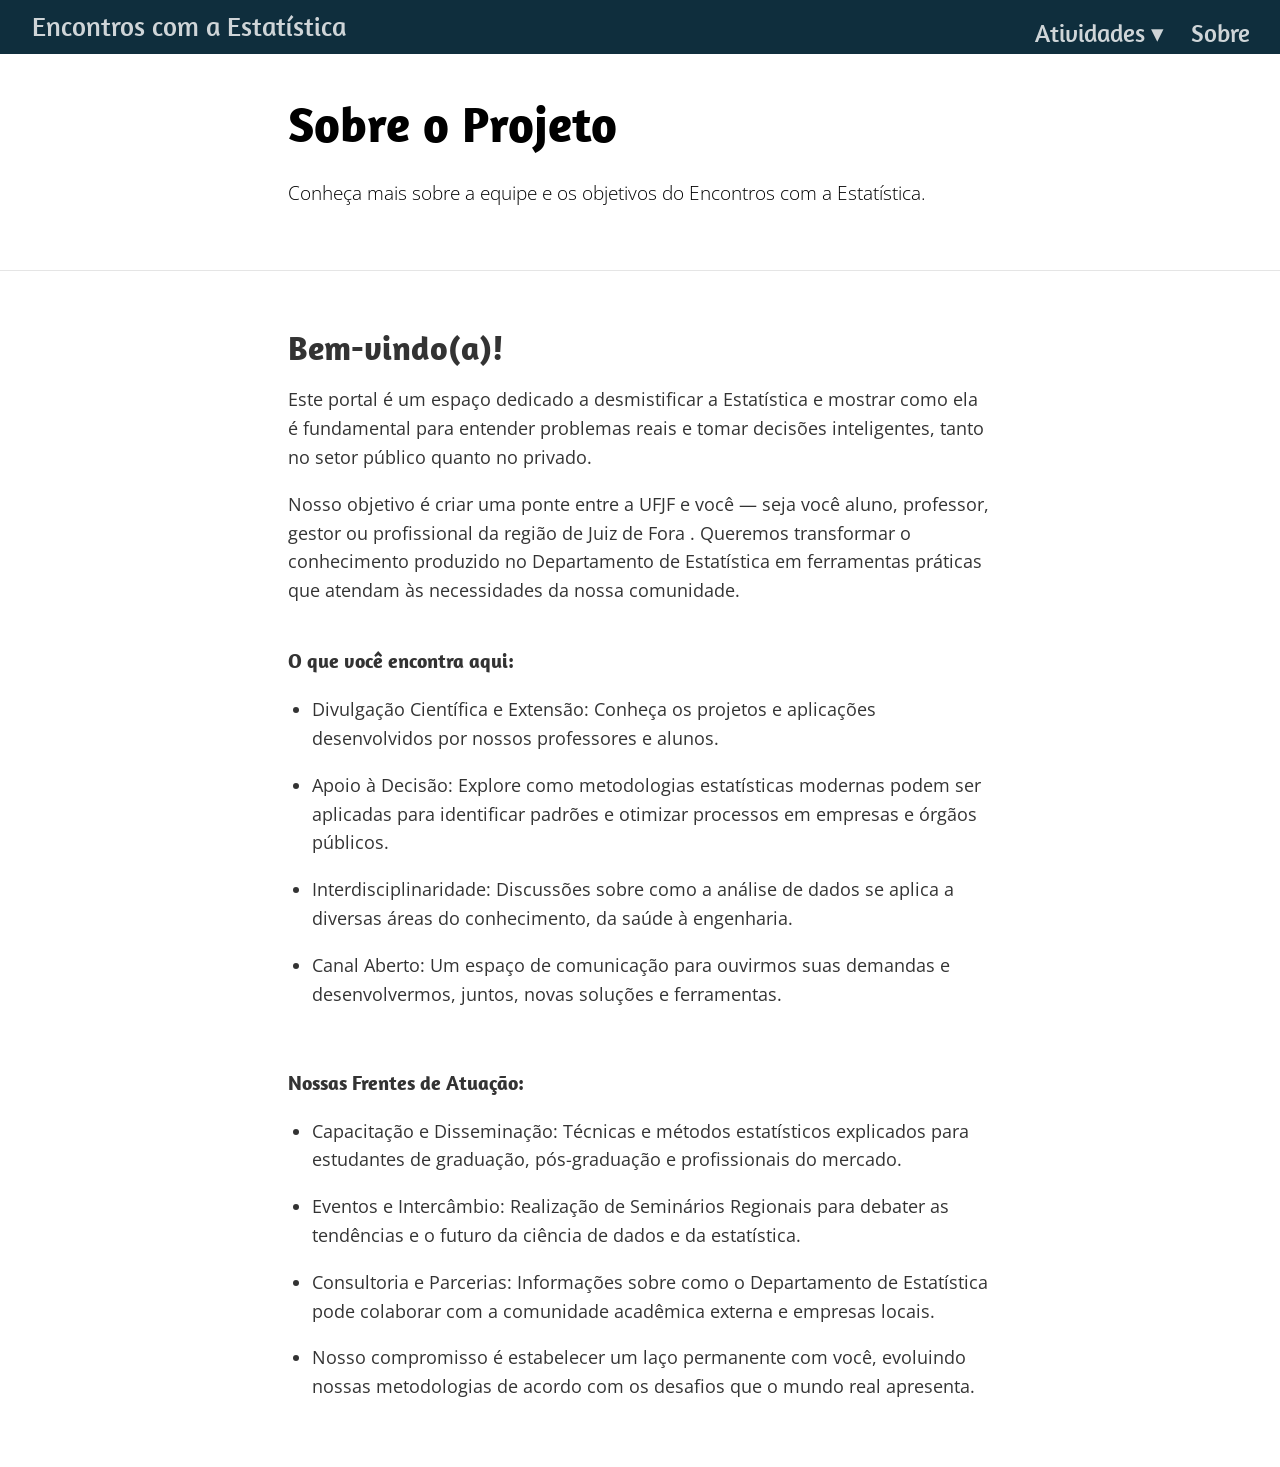
<file: docs/about.html>
<!DOCTYPE html>

<html xmlns="http://www.w3.org/1999/xhtml" lang="" xml:lang="">

<head>
  <meta charset="utf-8"/>
  <meta name="viewport" content="width=device-width, initial-scale=1"/>
  <meta http-equiv="X-UA-Compatible" content="IE=Edge,chrome=1"/>
  <meta name="generator" content="distill" />

  <style type="text/css">
  /* Hide doc at startup (prevent jankiness while JS renders/transforms) */
  body {
    visibility: hidden;
  }
  </style>

 <!--radix_placeholder_import_source-->
 <!--/radix_placeholder_import_source-->

<style type="text/css">code{white-space: pre;}</style>
<style type="text/css" data-origin="pandoc">
html { -webkit-text-size-adjust: 100%; }
pre > code.sourceCode { white-space: pre; position: relative; }
pre > code.sourceCode > span { display: inline-block; line-height: 1.25; }
pre > code.sourceCode > span:empty { height: 1.2em; }
.sourceCode { overflow: visible; }
code.sourceCode > span { color: inherit; text-decoration: inherit; }
div.sourceCode { margin: 1em 0; }
pre.sourceCode { margin: 0; }
@media screen {
div.sourceCode { overflow: auto; }
}
@media print {
pre > code.sourceCode { white-space: pre-wrap; }
pre > code.sourceCode > span { text-indent: -5em; padding-left: 5em; }
}
pre.numberSource code
  { counter-reset: source-line 0; }
pre.numberSource code > span
  { position: relative; left: -4em; counter-increment: source-line; }
pre.numberSource code > span > a:first-child::before
  { content: counter(source-line);
    position: relative; left: -1em; text-align: right; vertical-align: baseline;
    border: none; display: inline-block;
    -webkit-touch-callout: none; -webkit-user-select: none;
    -khtml-user-select: none; -moz-user-select: none;
    -ms-user-select: none; user-select: none;
    padding: 0 4px; width: 4em;
    color: #aaaaaa;
  }
pre.numberSource { margin-left: 3em; border-left: 1px solid #aaaaaa;  padding-left: 4px; }
div.sourceCode
  { color: #00769e; background-color: #f1f3f5; }
@media screen {
pre > code.sourceCode > span > a:first-child::before { text-decoration: underline; }
}
code span { color: #00769e; } /* Normal */
code span.al { color: #ad0000; } /* Alert */
code span.an { color: #5e5e5e; } /* Annotation */
code span.at { color: #657422; } /* Attribute */
code span.bn { color: #ad0000; } /* BaseN */
code span.bu { } /* BuiltIn */
code span.cf { color: #00769e; } /* ControlFlow */
code span.ch { color: #20794d; } /* Char */
code span.cn { color: #8f5902; } /* Constant */
code span.co { color: #5e5e5e; } /* Comment */
code span.cv { color: #5e5e5e; font-style: italic; } /* CommentVar */
code span.do { color: #5e5e5e; font-style: italic; } /* Documentation */
code span.dt { color: #ad0000; } /* DataType */
code span.dv { color: #ad0000; } /* DecVal */
code span.er { color: #ad0000; } /* Error */
code span.ex { } /* Extension */
code span.fl { color: #ad0000; } /* Float */
code span.fu { color: #4758ab; } /* Function */
code span.im { } /* Import */
code span.in { color: #5e5e5e; } /* Information */
code span.kw { color: #00769e; } /* Keyword */
code span.op { color: #5e5e5e; } /* Operator */
code span.ot { color: #00769e; } /* Other */
code span.pp { color: #ad0000; } /* Preprocessor */
code span.sc { color: #5e5e5e; } /* SpecialChar */
code span.ss { color: #20794d; } /* SpecialString */
code span.st { color: #20794d; } /* String */
code span.va { color: #111111; } /* Variable */
code span.vs { color: #20794d; } /* VerbatimString */
code span.wa { color: #5e5e5e; font-style: italic; } /* Warning */
</style>


  <!--radix_placeholder_meta_tags-->
  <title>Encontros com a Estatística: Sobre o Projeto</title>

  <meta property="description" itemprop="description" content="Conheça mais sobre a equipe e os objetivos do Encontros com a Estatística."/>



  <!--  https://developers.facebook.com/docs/sharing/webmasters#markup -->
  <meta property="og:title" content="Encontros com a Estatística: Sobre o Projeto"/>
  <meta property="og:type" content="article"/>
  <meta property="og:description" content="Conheça mais sobre a equipe e os objetivos do Encontros com a Estatística."/>
  <meta property="og:locale" content="en_US"/>
  <meta property="og:site_name" content="Encontros com a Estatística"/>

  <!--  https://dev.twitter.com/cards/types/summary -->
  <meta property="twitter:card" content="summary"/>
  <meta property="twitter:title" content="Encontros com a Estatística: Sobre o Projeto"/>
  <meta property="twitter:description" content="Conheça mais sobre a equipe e os objetivos do Encontros com a Estatística."/>

  <!--/radix_placeholder_meta_tags-->
  <!--radix_placeholder_rmarkdown_metadata-->

  <script type="text/json" id="radix-rmarkdown-metadata">
  {"type":"list","attributes":{"names":{"type":"character","attributes":{},"value":["title","description","output"]}},"value":[{"type":"character","attributes":{},"value":["Sobre o Projeto"]},{"type":"character","attributes":{},"value":["Conheça mais sobre a equipe e os objetivos do Encontros com a Estatística.\n"]},{"type":"character","attributes":{},"value":["distill::distill_article"]}]}
  </script>
  <!--/radix_placeholder_rmarkdown_metadata-->
  <!--radix_placeholder_navigation_in_header-->
  <meta name="distill:offset" content=""/>

  <script type="application/javascript">

    window.headroom_prevent_pin = false;

    window.document.addEventListener("DOMContentLoaded", function (event) {

      // initialize headroom for banner
      var header = $('header').get(0);
      var headerHeight = header.offsetHeight;
      var headroom = new Headroom(header, {
        tolerance: 5,
        onPin : function() {
          if (window.headroom_prevent_pin) {
            window.headroom_prevent_pin = false;
            headroom.unpin();
          }
        }
      });
      headroom.init();
      if(window.location.hash)
        headroom.unpin();
      $(header).addClass('headroom--transition');

      // offset scroll location for banner on hash change
      // (see: https://github.com/WickyNilliams/headroom.js/issues/38)
      window.addEventListener("hashchange", function(event) {
        window.scrollTo(0, window.pageYOffset - (headerHeight + 25));
      });

      // responsive menu
      $('.distill-site-header').each(function(i, val) {
        var topnav = $(this);
        var toggle = topnav.find('.nav-toggle');
        toggle.on('click', function() {
          topnav.toggleClass('responsive');
        });
      });

      // nav dropdowns
      $('.nav-dropbtn').click(function(e) {
        $(this).next('.nav-dropdown-content').toggleClass('nav-dropdown-active');
        $(this).parent().siblings('.nav-dropdown')
           .children('.nav-dropdown-content').removeClass('nav-dropdown-active');
      });
      $("body").click(function(e){
        $('.nav-dropdown-content').removeClass('nav-dropdown-active');
      });
      $(".nav-dropdown").click(function(e){
        e.stopPropagation();
      });
    });
  </script>

  <style type="text/css">

  /* Theme (user-documented overrideables for nav appearance) */

  .distill-site-nav {
    color: rgba(255, 255, 255, 0.8);
    background-color: #0F2E3D;
    font-size: 15px;
    font-weight: 300;
  }

  .distill-site-nav a {
    color: inherit;
    text-decoration: none;
  }

  .distill-site-nav a:hover {
    color: white;
  }

  @media print {
    .distill-site-nav {
      display: none;
    }
  }

  .distill-site-header {

  }

  .distill-site-footer {

  }


  /* Site Header */

  .distill-site-header {
    width: 100%;
    box-sizing: border-box;
    z-index: 3;
  }

  .distill-site-header .nav-left {
    display: inline-block;
    margin-left: 8px;
  }

  @media screen and (max-width: 768px) {
    .distill-site-header .nav-left {
      margin-left: 0;
    }
  }


  .distill-site-header .nav-right {
    float: right;
    margin-right: 8px;
  }

  .distill-site-header a,
  .distill-site-header .title {
    display: inline-block;
    text-align: center;
    padding: 14px 10px 14px 10px;
  }

  .distill-site-header .title {
    font-size: 18px;
    min-width: 150px;
  }

  .distill-site-header .logo {
    padding: 0;
  }

  .distill-site-header .logo img {
    display: none;
    max-height: 20px;
    width: auto;
    margin-bottom: -4px;
  }

  .distill-site-header .nav-image img {
    max-height: 18px;
    width: auto;
    display: inline-block;
    margin-bottom: -3px;
  }



  @media screen and (min-width: 1000px) {
    .distill-site-header .logo img {
      display: inline-block;
    }
    .distill-site-header .nav-left {
      margin-left: 20px;
    }
    .distill-site-header .nav-right {
      margin-right: 20px;
    }
    .distill-site-header .title {
      padding-left: 12px;
    }
  }


  .distill-site-header .nav-toggle {
    display: none;
  }

  .nav-dropdown {
    display: inline-block;
    position: relative;
  }

  .nav-dropdown .nav-dropbtn {
    border: none;
    outline: none;
    color: rgba(255, 255, 255, 0.8);
    padding: 16px 10px;
    background-color: transparent;
    font-family: inherit;
    font-size: inherit;
    font-weight: inherit;
    margin: 0;
    margin-top: 1px;
    z-index: 2;
  }

  .nav-dropdown-content {
    display: none;
    position: absolute;
    background-color: white;
    min-width: 200px;
    border: 1px solid rgba(0,0,0,0.15);
    border-radius: 4px;
    box-shadow: 0px 8px 16px 0px rgba(0,0,0,0.1);
    z-index: 1;
    margin-top: 2px;
    white-space: nowrap;
    padding-top: 4px;
    padding-bottom: 4px;
  }

  .nav-dropdown-content hr {
    margin-top: 4px;
    margin-bottom: 4px;
    border: none;
    border-bottom: 1px solid rgba(0, 0, 0, 0.1);
  }

  .nav-dropdown-active {
    display: block;
  }

  .nav-dropdown-content a, .nav-dropdown-content .nav-dropdown-header {
    color: black;
    padding: 6px 24px;
    text-decoration: none;
    display: block;
    text-align: left;
  }

  .nav-dropdown-content .nav-dropdown-header {
    display: block;
    padding: 5px 24px;
    padding-bottom: 0;
    text-transform: uppercase;
    font-size: 14px;
    color: #999999;
    white-space: nowrap;
  }

  .nav-dropdown:hover .nav-dropbtn {
    color: white;
  }

  .nav-dropdown-content a:hover {
    background-color: #ddd;
    color: black;
  }

  .nav-right .nav-dropdown-content {
    margin-left: -45%;
    right: 0;
  }

  @media screen and (max-width: 768px) {
    .distill-site-header a, .distill-site-header .nav-dropdown  {display: none;}
    .distill-site-header a.nav-toggle {
      float: right;
      display: block;
    }
    .distill-site-header .title {
      margin-left: 0;
    }
    .distill-site-header .nav-right {
      margin-right: 0;
    }
    .distill-site-header {
      overflow: hidden;
    }
    .nav-right .nav-dropdown-content {
      margin-left: 0;
    }
  }


  @media screen and (max-width: 768px) {
    .distill-site-header.responsive {position: relative; min-height: 500px; }
    .distill-site-header.responsive a.nav-toggle {
      position: absolute;
      right: 0;
      top: 0;
    }
    .distill-site-header.responsive a,
    .distill-site-header.responsive .nav-dropdown {
      display: block;
      text-align: left;
    }
    .distill-site-header.responsive .nav-left,
    .distill-site-header.responsive .nav-right {
      width: 100%;
    }
    .distill-site-header.responsive .nav-dropdown {float: none;}
    .distill-site-header.responsive .nav-dropdown-content {position: relative;}
    .distill-site-header.responsive .nav-dropdown .nav-dropbtn {
      display: block;
      width: 100%;
      text-align: left;
    }
  }

  /* Site Footer */

  .distill-site-footer {
    width: 100%;
    overflow: hidden;
    box-sizing: border-box;
    z-index: 3;
    margin-top: 30px;
    padding-top: 30px;
    padding-bottom: 30px;
    text-align: center;
  }

  /* Headroom */

  d-title {
    padding-top: 6rem;
  }

  @media print {
    d-title {
      padding-top: 4rem;
    }
  }

  .headroom {
    z-index: 1000;
    position: fixed;
    top: 0;
    left: 0;
    right: 0;
  }

  .headroom--transition {
    transition: all .4s ease-in-out;
  }

  .headroom--unpinned {
    top: -100px;
  }

  .headroom--pinned {
    top: 0;
  }

  /* adjust viewport for navbar height */
  /* helps vertically center bootstrap (non-distill) content */
  .min-vh-100 {
    min-height: calc(100vh - 100px) !important;
  }

  </style>

  <script src="site_libs/jquery-3.6.0/jquery-3.6.0.min.js"></script>
  <link href="site_libs/font-awesome-6.5.2/css/all.min.css" rel="stylesheet"/>
  <link href="site_libs/font-awesome-6.5.2/css/v4-shims.min.css" rel="stylesheet"/>
  <script src="site_libs/headroom-0.9.4/headroom.min.js"></script>
  <script src="site_libs/autocomplete-0.37.1/autocomplete.min.js"></script>
  <script src="site_libs/fuse-6.4.1/fuse.min.js"></script>

  <script type="application/javascript">

  function getMeta(metaName) {
    var metas = document.getElementsByTagName('meta');
    for (let i = 0; i < metas.length; i++) {
      if (metas[i].getAttribute('name') === metaName) {
        return metas[i].getAttribute('content');
      }
    }
    return '';
  }

  function offsetURL(url) {
    var offset = getMeta('distill:offset');
    return offset ? offset + '/' + url : url;
  }

  function createFuseIndex() {

    // create fuse index
    var options = {
      keys: [
        { name: 'title', weight: 20 },
        { name: 'categories', weight: 15 },
        { name: 'description', weight: 10 },
        { name: 'contents', weight: 5 },
      ],
      ignoreLocation: true,
      threshold: 0
    };
    var fuse = new window.Fuse([], options);

    // fetch the main search.json
    return fetch(offsetURL('search.json'))
      .then(function(response) {
        if (response.status == 200) {
          return response.json().then(function(json) {
            // index main articles
            json.articles.forEach(function(article) {
              fuse.add(article);
            });
            // download collections and index their articles
            return Promise.all(json.collections.map(function(collection) {
              return fetch(offsetURL(collection)).then(function(response) {
                if (response.status === 200) {
                  return response.json().then(function(articles) {
                    articles.forEach(function(article) {
                      fuse.add(article);
                    });
                  })
                } else {
                  return Promise.reject(
                    new Error('Unexpected status from search index request: ' +
                              response.status)
                  );
                }
              });
            })).then(function() {
              return fuse;
            });
          });

        } else {
          return Promise.reject(
            new Error('Unexpected status from search index request: ' +
                        response.status)
          );
        }
      });
  }

  window.document.addEventListener("DOMContentLoaded", function (event) {

    // get search element (bail if we don't have one)
    var searchEl = window.document.getElementById('distill-search');
    if (!searchEl)
      return;

    createFuseIndex()
      .then(function(fuse) {

        // make search box visible
        searchEl.classList.remove('hidden');

        // initialize autocomplete
        var options = {
          autoselect: true,
          hint: false,
          minLength: 2,
        };
        window.autocomplete(searchEl, options, [{
          source: function(query, callback) {
            const searchOptions = {
              isCaseSensitive: false,
              shouldSort: true,
              minMatchCharLength: 2,
              limit: 10,
            };
            var results = fuse.search(query, searchOptions);
            callback(results
              .map(function(result) { return result.item; })
            );
          },
          templates: {
            suggestion: function(suggestion) {
              var img = suggestion.preview && Object.keys(suggestion.preview).length > 0
                ? `<img src="${offsetURL(suggestion.preview)}"</img>`
                : '';
              var html = `
                <div class="search-item">
                  <h3>${suggestion.title}</h3>
                  <div class="search-item-description">
                    ${suggestion.description || ''}
                  </div>
                  <div class="search-item-preview">
                    ${img}
                  </div>
                </div>
              `;
              return html;
            }
          }
        }]).on('autocomplete:selected', function(event, suggestion) {
          window.location.href = offsetURL(suggestion.path);
        });
        // remove inline display style on autocompleter (we want to
        // manage responsive display via css)
        $('.algolia-autocomplete').css("display", "");
      })
      .catch(function(error) {
        console.log(error);
      });

  });

  </script>

  <style type="text/css">

  .nav-search {
    font-size: x-small;
  }

  /* Algolioa Autocomplete */

  .algolia-autocomplete {
    display: inline-block;
    margin-left: 10px;
    vertical-align: sub;
    background-color: white;
    color: black;
    padding: 6px;
    padding-top: 8px;
    padding-bottom: 0;
    border-radius: 6px;
    border: 1px #0F2E3D solid;
    width: 180px;
  }


  @media screen and (max-width: 768px) {
    .distill-site-nav .algolia-autocomplete {
      display: none;
      visibility: hidden;
    }
    .distill-site-nav.responsive .algolia-autocomplete {
      display: inline-block;
      visibility: visible;
    }
    .distill-site-nav.responsive .algolia-autocomplete .aa-dropdown-menu {
      margin-left: 0;
      width: 400px;
      max-height: 400px;
    }
  }

  .algolia-autocomplete .aa-input, .algolia-autocomplete .aa-hint {
    width: 90%;
    outline: none;
    border: none;
  }

  .algolia-autocomplete .aa-hint {
    color: #999;
  }
  .algolia-autocomplete .aa-dropdown-menu {
    width: 550px;
    max-height: 70vh;
    overflow-x: visible;
    overflow-y: scroll;
    padding: 5px;
    margin-top: 3px;
    margin-left: -150px;
    background-color: #fff;
    border-radius: 5px;
    border: 1px solid #999;
    border-top: none;
  }

  .algolia-autocomplete .aa-dropdown-menu .aa-suggestion {
    cursor: pointer;
    padding: 5px 4px;
    border-bottom: 1px solid #eee;
  }

  .algolia-autocomplete .aa-dropdown-menu .aa-suggestion:last-of-type {
    border-bottom: none;
    margin-bottom: 2px;
  }

  .algolia-autocomplete .aa-dropdown-menu .aa-suggestion .search-item {
    overflow: hidden;
    font-size: 0.8em;
    line-height: 1.4em;
  }

  .algolia-autocomplete .aa-dropdown-menu .aa-suggestion .search-item h3 {
    font-size: 1rem;
    margin-block-start: 0;
    margin-block-end: 5px;
  }

  .algolia-autocomplete .aa-dropdown-menu .aa-suggestion .search-item-description {
    display: inline-block;
    overflow: hidden;
    height: 2.8em;
    width: 80%;
    margin-right: 4%;
  }

  .algolia-autocomplete .aa-dropdown-menu .aa-suggestion .search-item-preview {
    display: inline-block;
    width: 15%;
  }

  .algolia-autocomplete .aa-dropdown-menu .aa-suggestion .search-item-preview img {
    height: 3em;
    width: auto;
    display: none;
  }

  .algolia-autocomplete .aa-dropdown-menu .aa-suggestion .search-item-preview img[src] {
    display: initial;
  }

  .algolia-autocomplete .aa-dropdown-menu .aa-suggestion.aa-cursor {
    background-color: #eee;
  }
  .algolia-autocomplete .aa-dropdown-menu .aa-suggestion em {
    font-weight: bold;
    font-style: normal;
  }

  </style>


  <!--/radix_placeholder_navigation_in_header-->
  <!--radix_placeholder_distill-->

  <style type="text/css">

  body {
    background-color: white;
  }

  .pandoc-table {
    width: 100%;
  }

  .pandoc-table>caption {
    margin-bottom: 10px;
  }

  .pandoc-table th:not([align]) {
    text-align: left;
  }

  .pagedtable-footer {
    font-size: 15px;
  }

  d-byline .byline {
    grid-template-columns: 2fr 2fr;
  }

  d-byline .byline h3 {
    margin-block-start: 1.5em;
  }

  d-byline .byline .authors-affiliations h3 {
    margin-block-start: 0.5em;
  }

  .authors-affiliations .orcid-id {
    width: 16px;
    height:16px;
    margin-left: 4px;
    margin-right: 4px;
    vertical-align: middle;
    padding-bottom: 2px;
  }

  d-title .dt-tags {
    margin-top: 1em;
    grid-column: text;
  }

  .dt-tags .dt-tag {
    text-decoration: none;
    display: inline-block;
    color: rgba(0,0,0,0.6);
    padding: 0em 0.4em;
    margin-right: 0.5em;
    margin-bottom: 0.4em;
    font-size: 70%;
    border: 1px solid rgba(0,0,0,0.2);
    border-radius: 3px;
    text-transform: uppercase;
    font-weight: 500;
  }

  d-article table.gt_table td,
  d-article table.gt_table th {
    border-bottom: none;
    font-size: 100%;
  }

  .html-widget {
    margin-bottom: 2.0em;
  }

  .l-screen-inset {
    padding-right: 16px;
  }

  .l-screen .caption {
    margin-left: 10px;
  }

  .shaded {
    background: rgb(247, 247, 247);
    padding-top: 20px;
    padding-bottom: 20px;
    border-top: 1px solid rgba(0, 0, 0, 0.1);
    border-bottom: 1px solid rgba(0, 0, 0, 0.1);
  }

  .shaded .html-widget {
    margin-bottom: 0;
    border: 1px solid rgba(0, 0, 0, 0.1);
  }

  .shaded .shaded-content {
    background: white;
  }

  .text-output {
    margin-top: 0;
    line-height: 1.5em;
  }

  .hidden {
    display: none !important;
  }

  hr.section-separator {
    border: none;
    border-top: 1px solid rgba(0, 0, 0, 0.1);
    margin: 0px;
  }


  d-byline {
    border-top: none;
  }

  d-article {
    padding-top: 2.5rem;
    padding-bottom: 30px;
    border-top: none;
  }

  d-appendix {
    padding-top: 30px;
  }

  d-article>p>img {
    width: 100%;
  }

  d-article h2 {
    margin: 1rem 0 1.5rem 0;
  }

  d-article h3 {
    margin-top: 1.5rem;
  }

  d-article iframe {
    border: 1px solid rgba(0, 0, 0, 0.1);
    margin-bottom: 2.0em;
    width: 100%;
  }

  /* Tweak code blocks */

  d-article div.sourceCode code,
  d-article pre code {
    font-family: Consolas, Monaco, 'Andale Mono', 'Ubuntu Mono', monospace;
  }

  d-article pre,
  d-article div.sourceCode,
  d-article div.sourceCode pre {
    overflow: auto;
  }

  d-article div.sourceCode {
    background-color: white;
  }

  d-article div.sourceCode pre {
    padding-left: 10px;
    font-size: 12px;
    border-left: 2px solid rgba(0,0,0,0.1);
  }

  d-article pre {
    font-size: 12px;
    color: black;
    background: none;
    margin-top: 0;
    text-align: left;
    white-space: pre;
    word-spacing: normal;
    word-break: normal;
    word-wrap: normal;
    line-height: 1.5;

    -moz-tab-size: 4;
    -o-tab-size: 4;
    tab-size: 4;

    -webkit-hyphens: none;
    -moz-hyphens: none;
    -ms-hyphens: none;
    hyphens: none;
  }

  d-article pre a {
    border-bottom: none;
  }

  d-article pre a:hover {
    border-bottom: none;
    text-decoration: underline;
  }

  d-article details {
    grid-column: text;
    margin-bottom: 0.8em;
  }

  @media(min-width: 768px) {

  d-article pre,
  d-article div.sourceCode,
  d-article div.sourceCode pre {
    overflow: visible !important;
  }

  d-article div.sourceCode pre {
    padding-left: 18px;
    font-size: 14px;
  }

  /* tweak for Pandoc numbered line within distill */
  d-article pre.numberSource code > span {
      left: -2em;
  }

  d-article pre {
    font-size: 14px;
  }

  }

  figure img.external {
    background: white;
    border: 1px solid rgba(0, 0, 0, 0.1);
    box-shadow: 0 1px 8px rgba(0, 0, 0, 0.1);
    padding: 18px;
    box-sizing: border-box;
  }

  /* CSS for d-contents */

  .d-contents {
    grid-column: text;
    color: rgba(0,0,0,0.8);
    font-size: 0.9em;
    padding-bottom: 1em;
    margin-bottom: 1em;
    padding-bottom: 0.5em;
    margin-bottom: 1em;
    padding-left: 0.25em;
    justify-self: start;
  }

  @media(min-width: 1000px) {
    .d-contents.d-contents-float {
      height: 0;
      grid-column-start: 1;
      grid-column-end: 4;
      justify-self: center;
      padding-right: 3em;
      padding-left: 2em;
    }
  }

  .d-contents nav h3 {
    font-size: 18px;
    margin-top: 0;
    margin-bottom: 1em;
  }

  .d-contents li {
    list-style-type: none
  }

  .d-contents nav > ul {
    padding-left: 0;
  }

  .d-contents ul {
    padding-left: 1em
  }

  .d-contents nav ul li {
    margin-top: 0.6em;
    margin-bottom: 0.2em;
  }

  .d-contents nav a {
    font-size: 13px;
    border-bottom: none;
    text-decoration: none
    color: rgba(0, 0, 0, 0.8);
  }

  .d-contents nav a:hover {
    text-decoration: underline solid rgba(0, 0, 0, 0.6)
  }

  .d-contents nav > ul > li > a {
    font-weight: 600;
  }

  .d-contents nav > ul > li > ul {
    font-weight: inherit;
  }

  .d-contents nav > ul > li > ul > li {
    margin-top: 0.2em;
  }


  .d-contents nav ul {
    margin-top: 0;
    margin-bottom: 0.25em;
  }

  .d-article-with-toc h2:nth-child(2) {
    margin-top: 0;
  }


  /* Figure */

  .figure {
    position: relative;
    margin-bottom: 2.5em;
    margin-top: 1.5em;
  }

  .figure .caption {
    color: rgba(0, 0, 0, 0.6);
    font-size: 12px;
    line-height: 1.5em;
  }

  .figure img.external {
    background: white;
    border: 1px solid rgba(0, 0, 0, 0.1);
    box-shadow: 0 1px 8px rgba(0, 0, 0, 0.1);
    padding: 18px;
    box-sizing: border-box;
  }

  .figure .caption a {
    color: rgba(0, 0, 0, 0.6);
  }

  .figure .caption b,
  .figure .caption strong, {
    font-weight: 600;
    color: rgba(0, 0, 0, 1.0);
  }

  /* Citations */

  d-article .citation {
    color: inherit;
    cursor: inherit;
  }

  div.hanging-indent{
    margin-left: 1em; text-indent: -1em;
  }

  /* Citation hover box */

  .tippy-box[data-theme~=light-border] {
    background-color: rgba(250, 250, 250, 0.95);
  }

  .tippy-content > p {
    margin-bottom: 0;
    padding: 2px;
  }


  /* Tweak 1000px media break to show more text */

  @media(min-width: 1000px) {
    .base-grid,
    distill-header,
    d-title,
    d-abstract,
    d-article,
    d-appendix,
    distill-appendix,
    d-byline,
    d-footnote-list,
    d-citation-list,
    distill-footer {
      grid-template-columns: [screen-start] 1fr [page-start kicker-start] 80px [middle-start] 50px [text-start kicker-end] 65px 65px 65px 65px 65px 65px 65px 65px [text-end gutter-start] 65px [middle-end] 65px [page-end gutter-end] 1fr [screen-end];
      grid-column-gap: 16px;
    }

    .grid {
      grid-column-gap: 16px;
    }

    d-article {
      font-size: 1.06rem;
      line-height: 1.7em;
    }
    figure .caption, .figure .caption, figure figcaption {
      font-size: 13px;
    }
  }

  @media(min-width: 1180px) {
    .base-grid,
    distill-header,
    d-title,
    d-abstract,
    d-article,
    d-appendix,
    distill-appendix,
    d-byline,
    d-footnote-list,
    d-citation-list,
    distill-footer {
      grid-template-columns: [screen-start] 1fr [page-start kicker-start] 60px [middle-start] 60px [text-start kicker-end] 60px 60px 60px 60px 60px 60px 60px 60px [text-end gutter-start] 60px [middle-end] 60px [page-end gutter-end] 1fr [screen-end];
      grid-column-gap: 32px;
    }

    .grid {
      grid-column-gap: 32px;
    }
  }


  /* Get the citation styles for the appendix (not auto-injected on render since
     we do our own rendering of the citation appendix) */

  d-appendix .citation-appendix,
  .d-appendix .citation-appendix {
    font-size: 11px;
    line-height: 15px;
    border-left: 1px solid rgba(0, 0, 0, 0.1);
    padding-left: 18px;
    border: 1px solid rgba(0,0,0,0.1);
    background: rgba(0, 0, 0, 0.02);
    padding: 10px 18px;
    border-radius: 3px;
    color: rgba(150, 150, 150, 1);
    overflow: hidden;
    margin-top: -12px;
    white-space: pre-wrap;
    word-wrap: break-word;
  }

  /* Include appendix styles here so they can be overridden */

  d-appendix {
    contain: layout style;
    font-size: 0.8em;
    line-height: 1.7em;
    margin-top: 60px;
    margin-bottom: 0;
    border-top: 1px solid rgba(0, 0, 0, 0.1);
    color: rgba(0,0,0,0.5);
    padding-top: 60px;
    padding-bottom: 48px;
  }

  d-appendix h3 {
    grid-column: page-start / text-start;
    font-size: 15px;
    font-weight: 500;
    margin-top: 1em;
    margin-bottom: 0;
    color: rgba(0,0,0,0.65);
  }

  d-appendix h3 + * {
    margin-top: 1em;
  }

  d-appendix ol {
    padding: 0 0 0 15px;
  }

  @media (min-width: 768px) {
    d-appendix ol {
      padding: 0 0 0 30px;
      margin-left: -30px;
    }
  }

  d-appendix li {
    margin-bottom: 1em;
  }

  d-appendix a {
    color: rgba(0, 0, 0, 0.6);
  }

  d-appendix > * {
    grid-column: text;
  }

  d-appendix > d-footnote-list,
  d-appendix > d-citation-list,
  d-appendix > distill-appendix {
    grid-column: screen;
  }

  /* Include footnote styles here so they can be overridden */

  d-footnote-list {
    contain: layout style;
  }

  d-footnote-list > * {
    grid-column: text;
  }

  d-footnote-list a.footnote-backlink {
    color: rgba(0,0,0,0.3);
    padding-left: 0.5em;
  }



  /* Anchor.js */

  .anchorjs-link {
    /*transition: all .25s linear; */
    text-decoration: none;
    border-bottom: none;
  }
  *:hover > .anchorjs-link {
    margin-left: -1.125em !important;
    text-decoration: none;
    border-bottom: none;
  }

  /* Social footer */

  .social_footer {
    margin-top: 30px;
    margin-bottom: 0;
    color: rgba(0,0,0,0.67);
  }

  .disqus-comments {
    margin-right: 30px;
  }

  .disqus-comment-count {
    border-bottom: 1px solid rgba(0, 0, 0, 0.4);
    cursor: pointer;
  }

  #disqus_thread {
    margin-top: 30px;
  }

  .article-sharing a {
    border-bottom: none;
    margin-right: 8px;
  }

  .article-sharing a:hover {
    border-bottom: none;
  }

  .sidebar-section.subscribe {
    font-size: 12px;
    line-height: 1.6em;
  }

  .subscribe p {
    margin-bottom: 0.5em;
  }


  .article-footer .subscribe {
    font-size: 15px;
    margin-top: 45px;
  }


  .sidebar-section.custom {
    font-size: 12px;
    line-height: 1.6em;
  }

  .custom p {
    margin-bottom: 0.5em;
  }

  /* Styles for listing layout (hide title) */
  .layout-listing d-title, .layout-listing .d-title {
    display: none;
  }

  /* Styles for posts lists (not auto-injected) */


  .posts-with-sidebar {
    padding-left: 45px;
    padding-right: 45px;
  }

  .posts-list .description h2,
  .posts-list .description p {
    font-family: -apple-system, BlinkMacSystemFont, "Segoe UI", Roboto, Oxygen, Ubuntu, Cantarell, "Fira Sans", "Droid Sans", "Helvetica Neue", Arial, sans-serif;
  }

  .posts-list .description h2 {
    font-weight: 700;
    border-bottom: none;
    padding-bottom: 0;
  }

  .posts-list h2.post-tag {
    border-bottom: 1px solid rgba(0, 0, 0, 0.2);
    padding-bottom: 12px;
  }
  .posts-list {
    margin-top: 60px;
    margin-bottom: 24px;
  }

  .posts-list .post-preview {
    text-decoration: none;
    overflow: hidden;
    display: block;
    border-bottom: 1px solid rgba(0, 0, 0, 0.1);
    padding: 24px 0;
  }

  .post-preview-last {
    border-bottom: none !important;
  }

  .posts-list .posts-list-caption {
    grid-column: screen;
    font-weight: 400;
  }

  .posts-list .post-preview h2 {
    margin: 0 0 6px 0;
    line-height: 1.2em;
    font-style: normal;
    font-size: 24px;
  }

  .posts-list .post-preview p {
    margin: 0 0 12px 0;
    line-height: 1.4em;
    font-size: 16px;
  }

  .posts-list .post-preview .thumbnail {
    box-sizing: border-box;
    margin-bottom: 24px;
    position: relative;
    max-width: 500px;
  }
  .posts-list .post-preview img {
    width: 100%;
    display: block;
  }

  .posts-list .metadata {
    font-size: 12px;
    line-height: 1.4em;
    margin-bottom: 18px;
  }

  .posts-list .metadata > * {
    display: inline-block;
  }

  .posts-list .metadata .publishedDate {
    margin-right: 2em;
  }

  .posts-list .metadata .dt-authors {
    display: block;
    margin-top: 0.3em;
    margin-right: 2em;
  }

  .posts-list .dt-tags {
    display: block;
    line-height: 1em;
  }

  .posts-list .dt-tags .dt-tag {
    display: inline-block;
    color: rgba(0,0,0,0.6);
    padding: 0.3em 0.4em;
    margin-right: 0.2em;
    margin-bottom: 0.4em;
    font-size: 60%;
    border: 1px solid rgba(0,0,0,0.2);
    border-radius: 3px;
    text-transform: uppercase;
    font-weight: 500;
  }

  .posts-list img {
    opacity: 1;
  }

  .posts-list img[data-src] {
    opacity: 0;
  }

  .posts-more {
    clear: both;
  }


  .posts-sidebar {
    font-size: 16px;
  }

  .posts-sidebar h3 {
    font-size: 16px;
    margin-top: 0;
    margin-bottom: 0.5em;
    font-weight: 400;
    text-transform: uppercase;
  }

  .sidebar-section {
    margin-bottom: 30px;
  }

  .categories ul {
    list-style-type: none;
    margin: 0;
    padding: 0;
  }

  .categories li {
    color: rgba(0, 0, 0, 0.8);
    margin-bottom: 0;
  }

  .categories li>a {
    border-bottom: none;
  }

  .categories li>a:hover {
    border-bottom: 1px solid rgba(0, 0, 0, 0.4);
  }

  .categories .active {
    font-weight: 600;
  }

  .categories .category-count {
    color: rgba(0, 0, 0, 0.4);
  }


  @media(min-width: 768px) {
    .posts-list .post-preview h2 {
      font-size: 26px;
    }
    .posts-list .post-preview .thumbnail {
      float: right;
      width: 30%;
      margin-bottom: 0;
    }
    .posts-list .post-preview .description {
      float: left;
      width: 45%;
    }
    .posts-list .post-preview .metadata {
      float: left;
      width: 20%;
      margin-top: 8px;
    }
    .posts-list .post-preview p {
      margin: 0 0 12px 0;
      line-height: 1.5em;
      font-size: 16px;
    }
    .posts-with-sidebar .posts-list {
      float: left;
      width: 75%;
    }
    .posts-with-sidebar .posts-sidebar {
      float: right;
      width: 20%;
      margin-top: 60px;
      padding-top: 24px;
      padding-bottom: 24px;
    }
  }


  /* Improve display for browsers without grid (IE/Edge <= 15) */

  .downlevel {
    line-height: 1.6em;
    font-family: -apple-system, BlinkMacSystemFont, "Segoe UI", Roboto, Oxygen, Ubuntu, Cantarell, "Fira Sans", "Droid Sans", "Helvetica Neue", Arial, sans-serif;
    margin: 0;
  }

  .downlevel .d-title {
    padding-top: 6rem;
    padding-bottom: 1.5rem;
  }

  .downlevel .d-title h1 {
    font-size: 50px;
    font-weight: 700;
    line-height: 1.1em;
    margin: 0 0 0.5rem;
  }

  .downlevel .d-title p {
    font-weight: 300;
    font-size: 1.2rem;
    line-height: 1.55em;
    margin-top: 0;
  }

  .downlevel .d-byline {
    padding-top: 0.8em;
    padding-bottom: 0.8em;
    font-size: 0.8rem;
    line-height: 1.8em;
  }

  .downlevel .section-separator {
    border: none;
    border-top: 1px solid rgba(0, 0, 0, 0.1);
  }

  .downlevel .d-article {
    font-size: 1.06rem;
    line-height: 1.7em;
    padding-top: 1rem;
    padding-bottom: 2rem;
  }


  .downlevel .d-appendix {
    padding-left: 0;
    padding-right: 0;
    max-width: none;
    font-size: 0.8em;
    line-height: 1.7em;
    margin-bottom: 0;
    color: rgba(0,0,0,0.5);
    padding-top: 40px;
    padding-bottom: 48px;
  }

  .downlevel .footnotes ol {
    padding-left: 13px;
  }

  .downlevel .base-grid,
  .downlevel .distill-header,
  .downlevel .d-title,
  .downlevel .d-abstract,
  .downlevel .d-article,
  .downlevel .d-appendix,
  .downlevel .distill-appendix,
  .downlevel .d-byline,
  .downlevel .d-footnote-list,
  .downlevel .d-citation-list,
  .downlevel .distill-footer,
  .downlevel .appendix-bottom,
  .downlevel .posts-container {
    padding-left: 40px;
    padding-right: 40px;
  }

  @media(min-width: 768px) {
    .downlevel .base-grid,
    .downlevel .distill-header,
    .downlevel .d-title,
    .downlevel .d-abstract,
    .downlevel .d-article,
    .downlevel .d-appendix,
    .downlevel .distill-appendix,
    .downlevel .d-byline,
    .downlevel .d-footnote-list,
    .downlevel .d-citation-list,
    .downlevel .distill-footer,
    .downlevel .appendix-bottom,
    .downlevel .posts-container {
    padding-left: 150px;
    padding-right: 150px;
    max-width: 900px;
  }
  }

  .downlevel pre code {
    display: block;
    border-left: 2px solid rgba(0, 0, 0, .1);
    padding: 0 0 0 20px;
    font-size: 14px;
  }

  .downlevel code, .downlevel pre {
    color: black;
    background: none;
    font-family: Consolas, Monaco, 'Andale Mono', 'Ubuntu Mono', monospace;
    text-align: left;
    white-space: pre;
    word-spacing: normal;
    word-break: normal;
    word-wrap: normal;
    line-height: 1.5;

    -moz-tab-size: 4;
    -o-tab-size: 4;
    tab-size: 4;

    -webkit-hyphens: none;
    -moz-hyphens: none;
    -ms-hyphens: none;
    hyphens: none;
  }

  .downlevel .posts-list .post-preview {
    color: inherit;
  }



  </style>

  <script type="application/javascript">

  function is_downlevel_browser() {
    if (bowser.isUnsupportedBrowser({ msie: "12", msedge: "16"},
                                   window.navigator.userAgent)) {
      return true;
    } else {
      return window.load_distill_framework === undefined;
    }
  }

  // show body when load is complete
  function on_load_complete() {

    // add anchors
    if (window.anchors) {
      window.anchors.options.placement = 'left';
      window.anchors.add('d-article > h2, d-article > h3, d-article > h4, d-article > h5');
    }


    // set body to visible
    document.body.style.visibility = 'visible';

    // force redraw for leaflet widgets
    if (window.HTMLWidgets) {
      var maps = window.HTMLWidgets.findAll(".leaflet");
      $.each(maps, function(i, el) {
        var map = this.getMap();
        map.invalidateSize();
        map.eachLayer(function(layer) {
          if (layer instanceof L.TileLayer)
            layer.redraw();
        });
      });
    }

    // trigger 'shown' so htmlwidgets resize
    $('d-article').trigger('shown');
  }

  function init_distill() {

    init_common();

    // create front matter
    var front_matter = $('<d-front-matter></d-front-matter>');
    $('#distill-front-matter').wrap(front_matter);

    // create d-title
    $('.d-title').changeElementType('d-title');

    // separator
    var separator = '<hr class="section-separator" style="clear: both"/>';
    // prepend separator above appendix
    $('.d-byline').before(separator);
    $('.d-article').before(separator);

    // create d-byline
    var byline = $('<d-byline></d-byline>');
    $('.d-byline').replaceWith(byline);

    // create d-article
    var article = $('<d-article></d-article>');
    $('.d-article').wrap(article).children().unwrap();

    // move posts container into article
    $('.posts-container').appendTo($('d-article'));

    // create d-appendix
    $('.d-appendix').changeElementType('d-appendix');

    // flag indicating that we have appendix items
    var appendix = $('.appendix-bottom').children('h3').length > 0;

    // replace footnotes with <d-footnote>
    $('.footnote-ref').each(function(i, val) {
      appendix = true;
      var href = $(this).attr('href');
      var id = href.replace('#', '');
      var fn = $('#' + id);
      var fn_p = $('#' + id + '>p');
      fn_p.find('.footnote-back').remove();
      var text = fn_p.html();
      var dtfn = $('<d-footnote></d-footnote>');
      dtfn.html(text);
      $(this).replaceWith(dtfn);
    });
    // remove footnotes
    $('.footnotes').remove();

    // move refs into #references-listing
    $('#references-listing').replaceWith($('#refs'));

    $('h1.appendix, h2.appendix').each(function(i, val) {
      $(this).changeElementType('h3');
    });
    $('h3.appendix').each(function(i, val) {
      var id = $(this).attr('id');
      $('.d-contents a[href="#' + id + '"]').parent().remove();
      appendix = true;
      $(this).nextUntil($('h1, h2, h3')).addBack().appendTo($('d-appendix'));
    });

    // show d-appendix if we have appendix content
    $("d-appendix").css('display', appendix ? 'grid' : 'none');

    // localize layout chunks to just output
    $('.layout-chunk').each(function(i, val) {

      // capture layout
      var layout = $(this).attr('data-layout');

      // apply layout to markdown level block elements
      var elements = $(this).children().not('details, div.sourceCode, pre, script');
      elements.each(function(i, el) {
        var layout_div = $('<div class="' + layout + '"></div>');
        if (layout_div.hasClass('shaded')) {
          var shaded_content = $('<div class="shaded-content"></div>');
          $(this).wrap(shaded_content);
          $(this).parent().wrap(layout_div);
        } else {
          $(this).wrap(layout_div);
        }
      });


      // unwrap the layout-chunk div
      $(this).children().unwrap();
    });

    // remove code block used to force  highlighting css
    $('.distill-force-highlighting-css').parent().remove();

    // remove empty line numbers inserted by pandoc when using a
    // custom syntax highlighting theme, except when numbering line
    // in code chunk
    $('pre:not(.numberLines) code.sourceCode a:empty').remove();

    // load distill framework
    load_distill_framework();

    // wait for window.distillRunlevel == 4 to do post processing
    function distill_post_process() {

      if (!window.distillRunlevel || window.distillRunlevel < 4)
        return;

      // hide author/affiliations entirely if we have no authors
      var front_matter = JSON.parse($("#distill-front-matter").html());
      var have_authors = front_matter.authors && front_matter.authors.length > 0;
      if (!have_authors)
        $('d-byline').addClass('hidden');

      // article with toc class
      $('.d-contents').parent().addClass('d-article-with-toc');

      // strip links that point to #
      $('.authors-affiliations').find('a[href="#"]').removeAttr('href');

      // add orcid ids
      $('.authors-affiliations').find('.author').each(function(i, el) {
        var orcid_id = front_matter.authors[i].orcidID;
        var author_name = front_matter.authors[i].author
        if (orcid_id) {
          var a = $('<a></a>');
          a.attr('href', 'https://orcid.org/' + orcid_id);
          var img = $('<img></img>');
          img.addClass('orcid-id');
          img.attr('alt', author_name ? 'ORCID ID for ' + author_name : 'ORCID ID');
          img.attr('src','[data-uri]');
          a.append(img);
          $(this).append(a);
        }
      });

      // hide elements of author/affiliations grid that have no value
      function hide_byline_column(caption) {
        $('d-byline').find('h3:contains("' + caption + '")').parent().css('visibility', 'hidden');
      }

      // affiliations
      var have_affiliations = false;
      for (var i = 0; i<front_matter.authors.length; ++i) {
        var author = front_matter.authors[i];
        if (author.affiliation !== "&nbsp;") {
          have_affiliations = true;
          break;
        }
      }
      if (!have_affiliations)
        $('d-byline').find('h3:contains("Affiliations")').css('visibility', 'hidden');

      // published date
      if (!front_matter.publishedDate)
        hide_byline_column("Published");

      // document object identifier
      var doi = $('d-byline').find('h3:contains("DOI")');
      var doi_p = doi.next().empty();
      if (!front_matter.doi) {
        // if we have a citation and valid citationText then link to that
        if ($('#citation').length > 0 && front_matter.citationText) {
          doi.html('Citation');
          $('<a href="#citation"></a>')
            .text(front_matter.citationText)
            .appendTo(doi_p);
        } else {
          hide_byline_column("DOI");
        }
      } else {
        $('<a></a>')
           .attr('href', "https://doi.org/" + front_matter.doi)
           .html(front_matter.doi)
           .appendTo(doi_p);
      }

       // change plural form of authors/affiliations
      if (front_matter.authors.length === 1) {
        var grid = $('.authors-affiliations');
        grid.children('h3:contains("Authors")').text('Author');
        grid.children('h3:contains("Affiliations")').text('Affiliation');
      }

      // remove d-appendix and d-footnote-list local styles
      $('d-appendix > style:first-child').remove();
      $('d-footnote-list > style:first-child').remove();

      // move appendix-bottom entries to the bottom
      $('.appendix-bottom').appendTo('d-appendix').children().unwrap();
      $('.appendix-bottom').remove();

      // hoverable references
      $('span.citation[data-cites]').each(function() {
        const citeChild = $(this).children()[0]
        // Do not process if @xyz has been used without escaping and without bibliography activated
        // https://github.com/rstudio/distill/issues/466
        if (citeChild === undefined) return true

        if (citeChild.nodeName == "D-FOOTNOTE") {
          var fn = citeChild
          $(this).html(fn.shadowRoot.querySelector("sup"))
          $(this).id = fn.id
          fn.remove()
        }
        var refs = $(this).attr('data-cites').split(" ");
        var refHtml = refs.map(function(ref) {
          // Could use CSS.escape too here, we insure backward compatibility in navigator
          return "<p>" + $('div[id="ref-' + ref + '"]').html() + "</p>";
        }).join("\n");
        window.tippy(this, {
          allowHTML: true,
          content: refHtml,
          maxWidth: 500,
          interactive: true,
          interactiveBorder: 10,
          theme: 'light-border',
          placement: 'bottom-start'
        });
      });

      // fix footnotes in tables (#411)
      // replacing broken distill.pub feature
      $('table d-footnote').each(function() {
        // we replace internal showAtNode methode which is triggered when hovering a footnote
        this.hoverBox.showAtNode = function(node) {
          // ported from https://github.com/distillpub/template/pull/105/files
          calcOffset = function(elem) {
              let x = elem.offsetLeft;
              let y = elem.offsetTop;
              // Traverse upwards until an `absolute` element is found or `elem`
              // becomes null.
              while (elem = elem.offsetParent && elem.style.position != 'absolute') {
                  x += elem.offsetLeft;
                  y += elem.offsetTop;
              }

              return { left: x, top: y };
          }
          // https://developer.mozilla.org/en-US/docs/Web/API/HTMLElement/offsetTop
          const bbox = node.getBoundingClientRect();
          const offset = calcOffset(node);
          this.show([offset.left + bbox.width, offset.top + bbox.height]);
        }
      })

      // clear polling timer
      clearInterval(tid);

      // show body now that everything is ready
      on_load_complete();
    }

    var tid = setInterval(distill_post_process, 50);
    distill_post_process();

  }

  function init_downlevel() {

    init_common();

     // insert hr after d-title
    $('.d-title').after($('<hr class="section-separator"/>'));

    // check if we have authors
    var front_matter = JSON.parse($("#distill-front-matter").html());
    var have_authors = front_matter.authors && front_matter.authors.length > 0;

    // manage byline/border
    if (!have_authors)
      $('.d-byline').remove();
    $('.d-byline').after($('<hr class="section-separator"/>'));
    $('.d-byline a').remove();

    // remove toc
    $('.d-contents').remove();

    // move appendix elements
    $('h1.appendix, h2.appendix').each(function(i, val) {
      $(this).changeElementType('h3');
    });
    $('h3.appendix').each(function(i, val) {
      $(this).nextUntil($('h1, h2, h3')).addBack().appendTo($('.d-appendix'));
    });


    // inject headers into references and footnotes
    var refs_header = $('<h3></h3>');
    refs_header.text('References');
    $('#refs').prepend(refs_header);

    var footnotes_header = $('<h3></h3');
    footnotes_header.text('Footnotes');
    $('.footnotes').children('hr').first().replaceWith(footnotes_header);

    // move appendix-bottom entries to the bottom
    $('.appendix-bottom').appendTo('.d-appendix').children().unwrap();
    $('.appendix-bottom').remove();

    // remove appendix if it's empty
    if ($('.d-appendix').children().length === 0)
      $('.d-appendix').remove();

    // prepend separator above appendix
    $('.d-appendix').before($('<hr class="section-separator" style="clear: both"/>'));

    // trim code
    $('pre>code').each(function(i, val) {
      $(this).html($.trim($(this).html()));
    });

    // move posts-container right before article
    $('.posts-container').insertBefore($('.d-article'));

    $('body').addClass('downlevel');

    on_load_complete();
  }


  function init_common() {

    // jquery plugin to change element types
    (function($) {
      $.fn.changeElementType = function(newType) {
        var attrs = {};

        $.each(this[0].attributes, function(idx, attr) {
          attrs[attr.nodeName] = attr.nodeValue;
        });

        this.replaceWith(function() {
          return $("<" + newType + "/>", attrs).append($(this).contents());
        });
      };
    })(jQuery);

    // prevent underline for linked images
    $('a > img').parent().css({'border-bottom' : 'none'});

    // mark non-body figures created by knitr chunks as 100% width
    $('.layout-chunk').each(function(i, val) {
      var figures = $(this).find('img, .html-widget');
      // ignore leaflet img layers (#106)
      figures = figures.filter(':not(img[class*="leaflet"])')
      if ($(this).attr('data-layout') !== "l-body") {
        figures.css('width', '100%');
      } else {
        figures.css('max-width', '100%');
        figures.filter("[width]").each(function(i, val) {
          var fig = $(this);
          fig.css('width', fig.attr('width') + 'px');
        });

      }
    });

    // auto-append index.html to post-preview links in file: protocol
    // and in rstudio ide preview
    $('.post-preview').each(function(i, val) {
      if (window.location.protocol === "file:")
        $(this).attr('href', $(this).attr('href') + "index.html");
    });

    // get rid of index.html references in header
    if (window.location.protocol !== "file:") {
      $('.distill-site-header a[href]').each(function(i,val) {
        $(this).attr('href', $(this).attr('href').replace(/^index[.]html/, "./"));
      });
    }

    // add class to pandoc style tables
    $('tr.header').parent('thead').parent('table').addClass('pandoc-table');
    $('.kable-table').children('table').addClass('pandoc-table');

    // add figcaption style to table captions
    $('caption').parent('table').addClass("figcaption");

    // initialize posts list
    if (window.init_posts_list)
      window.init_posts_list();

    // implmement disqus comment link
    $('.disqus-comment-count').click(function() {
      window.headroom_prevent_pin = true;
      $('#disqus_thread').toggleClass('hidden');
      if (!$('#disqus_thread').hasClass('hidden')) {
        var offset = $(this).offset();
        $(window).resize();
        $('html, body').animate({
          scrollTop: offset.top - 35
        });
      }
    });
  }

  document.addEventListener('DOMContentLoaded', function() {
    if (is_downlevel_browser())
      init_downlevel();
    else
      window.addEventListener('WebComponentsReady', init_distill);
  });

  </script>

  <style type="text/css">
  /* base variables */

  /* Edit the CSS properties in this file to create a custom
     Distill theme. Only edit values in the right column
     for each row; values shown are the CSS defaults.
     To return any property to the default,
     you may set its value to: unset
     All rows must end with a semi-colon.                      */

  /* Optional: embed custom fonts here with `@import`          */
  /* This must remain at the top of this file.                 */



  html {
    /*-- Main font sizes --*/
    --title-size:      50px;
    --body-size:       1.06rem;
    --code-size:       14px;
    --aside-size:      12px;
    --fig-cap-size:    13px;
    /*-- Main font colors --*/
    --title-color:     #000000;
    --header-color:    rgba(0, 0, 0, 0.8);
    --body-color:      rgba(0, 0, 0, 0.8);
    --aside-color:     rgba(0, 0, 0, 0.6);
    --fig-cap-color:   rgba(0, 0, 0, 0.6);
    /*-- Specify custom fonts ~~~ must be imported above   --*/
    --heading-font:    sans-serif;
    --mono-font:       monospace;
    --body-font:       sans-serif;
    --navbar-font:     sans-serif;  /* websites + blogs only */
  }

  /*-- ARTICLE METADATA --*/
  d-byline {
    --heading-size:    0.6rem;
    --heading-color:   rgba(0, 0, 0, 0.5);
    --body-size:       0.8rem;
    --body-color:      rgba(0, 0, 0, 0.8);
  }

  /*-- ARTICLE TABLE OF CONTENTS --*/
  .d-contents {
    --heading-size:    18px;
    --contents-size:   13px;
  }

  /*-- ARTICLE APPENDIX --*/
  d-appendix {
    --heading-size:    15px;
    --heading-color:   rgba(0, 0, 0, 0.65);
    --text-size:       0.8em;
    --text-color:      rgba(0, 0, 0, 0.5);
  }

  /*-- WEBSITE HEADER + FOOTER --*/
  /* These properties only apply to Distill sites and blogs  */

  .distill-site-header {
    --title-size:       18px;
    --text-color:       rgba(255, 255, 255, 0.8);
    --text-size:        15px;
    --hover-color:      white;
    --bkgd-color:       #0F2E3D;
  }

  .distill-site-footer {
    --text-color:       rgba(255, 255, 255, 0.8);
    --text-size:        15px;
    --hover-color:      white;
    --bkgd-color:       #0F2E3D;
  }

  /*-- Additional custom styles --*/
  /* Add any additional CSS rules below                      */
  </style>
  <style type="text/css">@import url('https://fonts.googleapis.com/css2?family=Amaranth&family=Google+Sans+Flex:opsz,wght@6..144,1..1000&family=Inter:ital,opsz@0,14..32;1,14..32&family=Open+Sans:ital@0;1&display=swap');
  @import url('https://fonts.googleapis.com/css2?family=Amaranth&family=Google+Sans+Flex:opsz,wght@6..144,1..1000&family=Inter:ital,opsz@0,14..32;1,14..32&family=Open+Sans:ital,wght@0,300..800;1,300..800&display=swap');
  /* base variables */

  /* Edit the CSS properties in this file to create a custom
     Distill theme. Only edit values in the right column
     for each row; values shown are the CSS defaults.
     To return any property to the default,
     you may set its value to: unset
     All rows must end with a semi-colon.                      */

  /* Optional: embed custom fonts here with `@import`          */
  /* This must remain at the top of this file.                 */



  html {
    /*-- Main font sizes --*/
    --title-size:      50px;
    --body-size:       18px;
    --code-size:       16px;
    --aside-size:      12px;
    --fig-cap-size:    13px;
    /*-- Main font colors --*/
    --title-color:     #000000;
    --header-color:    rgba(0, 0, 0, 0.8);
    --body-color:      rgba(0, 0, 0, 0.8);
    --aside-color:     rgba(0, 0, 0, 0.6);
    --fig-cap-color:   rgba(0, 0, 0, 0.6);
    /*-- Specify custom fonts ~~~ must be imported above   --*/
    --heading-font:    Amaranth;
    --mono-font:       "Open Sans";
    --body-font:       "Open Sans";
    --navbar-font:     Amaranth;  /* websites + blogs only */
  }

  /*-- ARTICLE METADATA --*/
  d-byline {
    --heading-size:    0.6rem;
    --heading-color:   rgba(0, 0, 0, 0.5);
    --body-size:       0.8rem;
    --body-color:      rgba(0, 0, 0, 0.8);
  }

  /*-- ARTICLE TABLE OF CONTENTS --*/
  .d-contents {
    --heading-size:    18px;
    --contents-size:   13px;
  }

  /*-- ARTICLE APPENDIX --*/
  d-appendix {
    --heading-size:    15px;
    --heading-color:   rgba(0, 0, 0, 0.65);
    --text-size:       0.8em;
    --text-color:      rgba(0, 0, 0, 0.5);
  }

  /*-- WEBSITE HEADER + FOOTER --*/
  /* These properties only apply to Distill sites and blogs  */

  .distill-site-header {
    --title-size:       27px;
    --text-color:       rgba(255, 255, 255, 0.8);
    --text-size:        25px;
    --hover-color:      white;
    --bkgd-color:       #0F2E3D;
  }

  .distill-site-footer {
    --text-color:       rgba(255, 255, 255, 0.8);
    --text-size:        15px;
    --hover-color:      white;
    --bkgd-color:       #0F2E3D;
  }

  /*-- Additional custom styles --*/
  /* Add any additional CSS rules below                      */
  </style>
  <style type="text/css">
  /* base style */

  /* FONT FAMILIES */

  :root {
    --heading-default: -apple-system, BlinkMacSystemFont, "Segoe UI", Roboto, Oxygen, Ubuntu, Cantarell, "Fira Sans", "Droid Sans", "Helvetica Neue", Arial, sans-serif;
    --mono-default: Consolas, Monaco, 'Andale Mono', 'Ubuntu Mono', monospace;
    --body-default: -apple-system, BlinkMacSystemFont, "Segoe UI", Roboto, Oxygen, Ubuntu, Cantarell, "Fira Sans", "Droid Sans", "Helvetica Neue", Arial, sans-serif;
  }

  body,
  .posts-list .post-preview p,
  .posts-list .description p {
    font-family: var(--body-font), var(--body-default);
  }

  h1, h2, h3, h4, h5, h6,
  .posts-list .post-preview h2,
  .posts-list .description h2 {
    font-family: var(--heading-font), var(--heading-default);
  }

  d-article div.sourceCode code,
  d-article pre code {
    font-family: var(--mono-font), var(--mono-default);
  }


  /*-- TITLE --*/
  d-title h1,
  .posts-list > h1 {
    color: var(--title-color, black);
  }

  d-title h1 {
    font-size: var(--title-size, 50px);
  }

  /*-- HEADERS --*/
  d-article h1,
  d-article h2,
  d-article h3,
  d-article h4,
  d-article h5,
  d-article h6 {
    color: var(--header-color, rgba(0, 0, 0, 0.8));
  }

  /*-- BODY --*/
  d-article > p,  /* only text inside of <p> tags */
  d-article > ul, /* lists */
  d-article > ol {
    color: var(--body-color, rgba(0, 0, 0, 0.8));
    font-size: var(--body-size, 1.06rem);
  }


  /*-- CODE --*/
  d-article div.sourceCode code,
  d-article pre code {
    font-size: var(--code-size, 14px);
  }

  /*-- ASIDE --*/
  d-article aside {
    font-size: var(--aside-size, 12px);
    color: var(--aside-color, rgba(0, 0, 0, 0.6));
  }

  /*-- FIGURE CAPTIONS --*/
  figure .caption,
  figure figcaption,
  .figure .caption {
    font-size: var(--fig-cap-size, 13px);
    color: var(--fig-cap-color, rgba(0, 0, 0, 0.6));
  }

  /*-- METADATA --*/
  d-byline h3 {
    font-size: var(--heading-size, 0.6rem);
    color: var(--heading-color, rgba(0, 0, 0, 0.5));
  }

  d-byline {
    font-size: var(--body-size, 0.8rem);
    color: var(--body-color, rgba(0, 0, 0, 0.8));
  }

  d-byline a,
  d-article d-byline a {
    color: var(--body-color, rgba(0, 0, 0, 0.8));
  }

  /*-- TABLE OF CONTENTS --*/
  .d-contents nav h3 {
    font-size: var(--heading-size, 18px);
  }

  .d-contents nav a {
    font-size: var(--contents-size, 13px);
  }

  /*-- APPENDIX --*/
  d-appendix h3 {
    font-size: var(--heading-size, 15px);
    color: var(--heading-color, rgba(0, 0, 0, 0.65));
  }

  d-appendix {
    font-size: var(--text-size, 0.8em);
    color: var(--text-color, rgba(0, 0, 0, 0.5));
  }

  d-appendix d-footnote-list a.footnote-backlink {
    color: var(--text-color, rgba(0, 0, 0, 0.5));
  }

  /*-- WEBSITE HEADER + FOOTER --*/
  .distill-site-header .title {
    font-size: var(--title-size, 18px);
    font-family: var(--navbar-font), var(--heading-default);
  }

  .distill-site-header a,
  .nav-dropdown .nav-dropbtn {
    font-family: var(--navbar-font), var(--heading-default);
  }

  .nav-dropdown .nav-dropbtn {
    color: var(--text-color, rgba(255, 255, 255, 0.8));
    font-size: var(--text-size, 15px);
  }

  .distill-site-header a:hover,
  .nav-dropdown:hover .nav-dropbtn {
    color: var(--hover-color, white);
  }

  .distill-site-header {
    font-size: var(--text-size, 15px);
    color: var(--text-color, rgba(255, 255, 255, 0.8));
    background-color: var(--bkgd-color, #0F2E3D);
  }

  .distill-site-footer {
    font-size: var(--text-size, 15px);
    color: var(--text-color, rgba(255, 255, 255, 0.8));
    background-color: var(--bkgd-color, #0F2E3D);
  }

  .distill-site-footer a:hover {
    color: var(--hover-color, white);
  }</style>
  <!--/radix_placeholder_distill-->
  <script src="site_libs/header-attrs-2.30/header-attrs.js"></script>
  <script src="site_libs/popper-2.6.0/popper.min.js"></script>
  <link href="site_libs/tippy-6.2.7/tippy.css" rel="stylesheet" />
  <link href="site_libs/tippy-6.2.7/tippy-light-border.css" rel="stylesheet" />
  <script src="site_libs/tippy-6.2.7/tippy.umd.min.js"></script>
  <script src="site_libs/anchor-4.2.2/anchor.min.js"></script>
  <script src="site_libs/bowser-1.9.3/bowser.min.js"></script>
  <script src="site_libs/webcomponents-2.0.0/webcomponents.js"></script>
  <script src="site_libs/distill-2.2.21/template.v2.js"></script>
  <!--radix_placeholder_site_in_header-->
  <!--/radix_placeholder_site_in_header-->


</head>

<body>

<!--radix_placeholder_front_matter-->

<script id="distill-front-matter" type="text/json">
{"title":"Sobre o Projeto","description":"Conheça mais sobre a equipe e os objetivos do Encontros com a Estatística.","authors":[]}
</script>

<!--/radix_placeholder_front_matter-->
<!--radix_placeholder_navigation_before_body-->
<header class="header header--fixed" role="banner">
<nav class="distill-site-nav distill-site-header">
<div class="nav-left">
<a href="index.html" class="title">Encontros com a Estatística</a>
</div>
<div class="nav-right">
<div class="nav-dropdown">
<button class="nav-dropbtn">
Atividades
 
<span class="down-arrow">&#x25BE;</span>
</button>
<div class="nav-dropdown-content">
<a href="minicursos.html">Minicursos</a>
<a href="projetos.html">Projetos</a>
</div>
</div>
<a href="about.html">Sobre</a>
<a href="javascript:void(0);" class="nav-toggle">&#9776;</a>
</div>
</nav>
</header>
<!--/radix_placeholder_navigation_before_body-->
<!--radix_placeholder_site_before_body-->
<!--/radix_placeholder_site_before_body-->

<div class="d-title">
<h1>Sobre o Projeto</h1>

<!--radix_placeholder_categories-->
<!--/radix_placeholder_categories-->
<p><p>Conheça mais sobre a equipe e os objetivos do Encontros com a Estatística.</p></p>
</div>


<div class="d-article">
<h1 id="bem-vindoa">Bem-vindo(a)!</h1>
<p>Este portal é um espaço dedicado a desmistificar a Estatística e mostrar como ela é fundamental para entender problemas reais e tomar decisões inteligentes, tanto no setor público quanto no privado.</p>
<p>Nosso objetivo é criar uma ponte entre a UFJF e você — seja você aluno, professor, gestor ou profissional da região de Juiz de Fora . Queremos transformar o conhecimento produzido no Departamento de Estatística em ferramentas práticas que atendam às necessidades da nossa comunidade.</p>
<h3 id="o-que-você-encontra-aqui">O que você encontra aqui:</h3>
<ul>
<li><p>Divulgação Científica e Extensão: Conheça os projetos e aplicações desenvolvidos por nossos professores e alunos.</p></li>
<li><p>Apoio à Decisão: Explore como metodologias estatísticas modernas podem ser aplicadas para identificar padrões e otimizar processos em empresas e órgãos públicos.</p></li>
<li><p>Interdisciplinaridade: Discussões sobre como a análise de dados se aplica a diversas áreas do conhecimento, da saúde à engenharia.</p></li>
<li><p>Canal Aberto: Um espaço de comunicação para ouvirmos suas demandas e desenvolvermos, juntos, novas soluções e ferramentas.</p></li>
</ul>
<h3 id="nossas-frentes-de-atuação">Nossas Frentes de Atuação:</h3>
<ul>
<li><p>Capacitação e Disseminação: Técnicas e métodos estatísticos explicados para estudantes de graduação, pós-graduação e profissionais do mercado.</p></li>
<li><p>Eventos e Intercâmbio: Realização de Seminários Regionais para debater as tendências e o futuro da ciência de dados e da estatística.</p></li>
<li><p>Consultoria e Parcerias: Informações sobre como o Departamento de Estatística pode colaborar com a comunidade acadêmica externa e empresas locais.</p></li>
<li><p>Nosso compromisso é estabelecer um laço permanente com você, evoluindo nossas metodologias de acordo com os desafios que o mundo real apresenta.</p></li>
</ul>
<div class="sourceCode" id="cb1"><pre class="sourceCode r distill-force-highlighting-css"><code class="sourceCode r"></code></pre></div>
<!--radix_placeholder_article_footer-->
<!--/radix_placeholder_article_footer-->
</div>

<div class="d-appendix">
</div>


<!--radix_placeholder_site_after_body-->
<!--/radix_placeholder_site_after_body-->
<!--radix_placeholder_appendices-->
<div class="appendix-bottom"></div>
<!--/radix_placeholder_appendices-->
<!--radix_placeholder_navigation_after_body-->
<!--/radix_placeholder_navigation_after_body-->

</body>

</html>
</file>
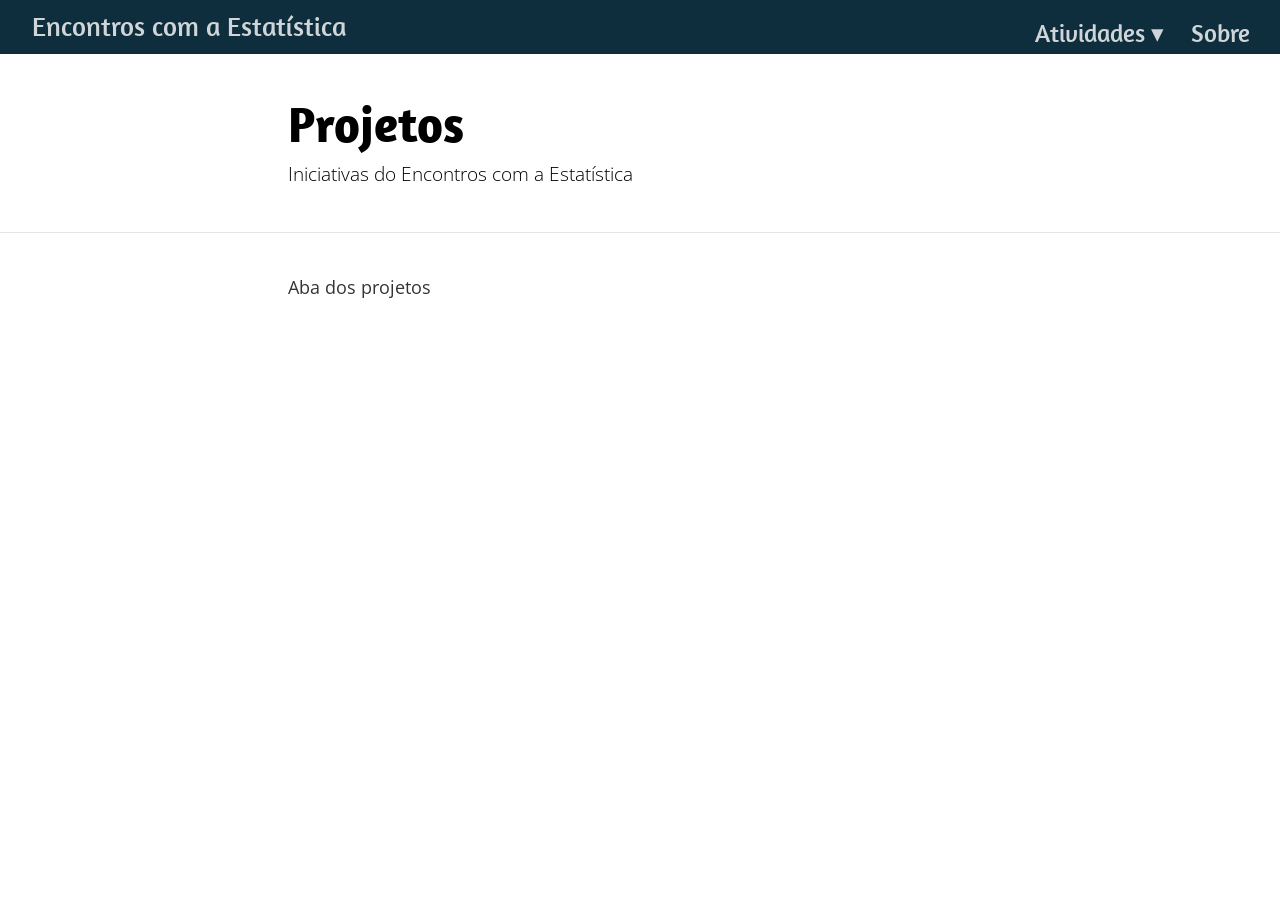
<file: docs/projetos.html>
<!DOCTYPE html>

<html xmlns="http://www.w3.org/1999/xhtml" lang="" xml:lang="">

<head>
  <meta charset="utf-8"/>
  <meta name="viewport" content="width=device-width, initial-scale=1"/>
  <meta http-equiv="X-UA-Compatible" content="IE=Edge,chrome=1"/>
  <meta name="generator" content="distill" />

  <style type="text/css">
  /* Hide doc at startup (prevent jankiness while JS renders/transforms) */
  body {
    visibility: hidden;
  }
  </style>

 <!--radix_placeholder_import_source-->
 <!--/radix_placeholder_import_source-->

<style type="text/css">code{white-space: pre;}</style>
<style type="text/css" data-origin="pandoc">
html { -webkit-text-size-adjust: 100%; }
pre > code.sourceCode { white-space: pre; position: relative; }
pre > code.sourceCode > span { display: inline-block; line-height: 1.25; }
pre > code.sourceCode > span:empty { height: 1.2em; }
.sourceCode { overflow: visible; }
code.sourceCode > span { color: inherit; text-decoration: inherit; }
div.sourceCode { margin: 1em 0; }
pre.sourceCode { margin: 0; }
@media screen {
div.sourceCode { overflow: auto; }
}
@media print {
pre > code.sourceCode { white-space: pre-wrap; }
pre > code.sourceCode > span { text-indent: -5em; padding-left: 5em; }
}
pre.numberSource code
  { counter-reset: source-line 0; }
pre.numberSource code > span
  { position: relative; left: -4em; counter-increment: source-line; }
pre.numberSource code > span > a:first-child::before
  { content: counter(source-line);
    position: relative; left: -1em; text-align: right; vertical-align: baseline;
    border: none; display: inline-block;
    -webkit-touch-callout: none; -webkit-user-select: none;
    -khtml-user-select: none; -moz-user-select: none;
    -ms-user-select: none; user-select: none;
    padding: 0 4px; width: 4em;
    color: #aaaaaa;
  }
pre.numberSource { margin-left: 3em; border-left: 1px solid #aaaaaa;  padding-left: 4px; }
div.sourceCode
  { color: #00769e; background-color: #f1f3f5; }
@media screen {
pre > code.sourceCode > span > a:first-child::before { text-decoration: underline; }
}
code span { color: #00769e; } /* Normal */
code span.al { color: #ad0000; } /* Alert */
code span.an { color: #5e5e5e; } /* Annotation */
code span.at { color: #657422; } /* Attribute */
code span.bn { color: #ad0000; } /* BaseN */
code span.bu { } /* BuiltIn */
code span.cf { color: #00769e; } /* ControlFlow */
code span.ch { color: #20794d; } /* Char */
code span.cn { color: #8f5902; } /* Constant */
code span.co { color: #5e5e5e; } /* Comment */
code span.cv { color: #5e5e5e; font-style: italic; } /* CommentVar */
code span.do { color: #5e5e5e; font-style: italic; } /* Documentation */
code span.dt { color: #ad0000; } /* DataType */
code span.dv { color: #ad0000; } /* DecVal */
code span.er { color: #ad0000; } /* Error */
code span.ex { } /* Extension */
code span.fl { color: #ad0000; } /* Float */
code span.fu { color: #4758ab; } /* Function */
code span.im { } /* Import */
code span.in { color: #5e5e5e; } /* Information */
code span.kw { color: #00769e; } /* Keyword */
code span.op { color: #5e5e5e; } /* Operator */
code span.ot { color: #00769e; } /* Other */
code span.pp { color: #ad0000; } /* Preprocessor */
code span.sc { color: #5e5e5e; } /* SpecialChar */
code span.ss { color: #20794d; } /* SpecialString */
code span.st { color: #20794d; } /* String */
code span.va { color: #111111; } /* Variable */
code span.vs { color: #20794d; } /* VerbatimString */
code span.wa { color: #5e5e5e; font-style: italic; } /* Warning */
</style>


  <!--radix_placeholder_meta_tags-->
  <title>Encontros com a Estatística: Projetos</title>

  <meta property="description" itemprop="description" content="Iniciativas do Encontros com a Estatística"/>



  <!--  https://developers.facebook.com/docs/sharing/webmasters#markup -->
  <meta property="og:title" content="Encontros com a Estatística: Projetos"/>
  <meta property="og:type" content="article"/>
  <meta property="og:description" content="Iniciativas do Encontros com a Estatística"/>
  <meta property="og:locale" content="en_US"/>
  <meta property="og:site_name" content="Encontros com a Estatística"/>

  <!--  https://dev.twitter.com/cards/types/summary -->
  <meta property="twitter:card" content="summary"/>
  <meta property="twitter:title" content="Encontros com a Estatística: Projetos"/>
  <meta property="twitter:description" content="Iniciativas do Encontros com a Estatística"/>

  <!--/radix_placeholder_meta_tags-->
  <!--radix_placeholder_rmarkdown_metadata-->

  <script type="text/json" id="radix-rmarkdown-metadata">
  {"type":"list","attributes":{"names":{"type":"character","attributes":{},"value":["title","description","output"]}},"value":[{"type":"character","attributes":{},"value":["Projetos"]},{"type":"character","attributes":{},"value":["Iniciativas do Encontros com a Estatística "]},{"type":"character","attributes":{},"value":["distill::distill_article"]}]}
  </script>
  <!--/radix_placeholder_rmarkdown_metadata-->
  <!--radix_placeholder_navigation_in_header-->
  <meta name="distill:offset" content=""/>

  <script type="application/javascript">

    window.headroom_prevent_pin = false;

    window.document.addEventListener("DOMContentLoaded", function (event) {

      // initialize headroom for banner
      var header = $('header').get(0);
      var headerHeight = header.offsetHeight;
      var headroom = new Headroom(header, {
        tolerance: 5,
        onPin : function() {
          if (window.headroom_prevent_pin) {
            window.headroom_prevent_pin = false;
            headroom.unpin();
          }
        }
      });
      headroom.init();
      if(window.location.hash)
        headroom.unpin();
      $(header).addClass('headroom--transition');

      // offset scroll location for banner on hash change
      // (see: https://github.com/WickyNilliams/headroom.js/issues/38)
      window.addEventListener("hashchange", function(event) {
        window.scrollTo(0, window.pageYOffset - (headerHeight + 25));
      });

      // responsive menu
      $('.distill-site-header').each(function(i, val) {
        var topnav = $(this);
        var toggle = topnav.find('.nav-toggle');
        toggle.on('click', function() {
          topnav.toggleClass('responsive');
        });
      });

      // nav dropdowns
      $('.nav-dropbtn').click(function(e) {
        $(this).next('.nav-dropdown-content').toggleClass('nav-dropdown-active');
        $(this).parent().siblings('.nav-dropdown')
           .children('.nav-dropdown-content').removeClass('nav-dropdown-active');
      });
      $("body").click(function(e){
        $('.nav-dropdown-content').removeClass('nav-dropdown-active');
      });
      $(".nav-dropdown").click(function(e){
        e.stopPropagation();
      });
    });
  </script>

  <style type="text/css">

  /* Theme (user-documented overrideables for nav appearance) */

  .distill-site-nav {
    color: rgba(255, 255, 255, 0.8);
    background-color: #0F2E3D;
    font-size: 15px;
    font-weight: 300;
  }

  .distill-site-nav a {
    color: inherit;
    text-decoration: none;
  }

  .distill-site-nav a:hover {
    color: white;
  }

  @media print {
    .distill-site-nav {
      display: none;
    }
  }

  .distill-site-header {

  }

  .distill-site-footer {

  }


  /* Site Header */

  .distill-site-header {
    width: 100%;
    box-sizing: border-box;
    z-index: 3;
  }

  .distill-site-header .nav-left {
    display: inline-block;
    margin-left: 8px;
  }

  @media screen and (max-width: 768px) {
    .distill-site-header .nav-left {
      margin-left: 0;
    }
  }


  .distill-site-header .nav-right {
    float: right;
    margin-right: 8px;
  }

  .distill-site-header a,
  .distill-site-header .title {
    display: inline-block;
    text-align: center;
    padding: 14px 10px 14px 10px;
  }

  .distill-site-header .title {
    font-size: 18px;
    min-width: 150px;
  }

  .distill-site-header .logo {
    padding: 0;
  }

  .distill-site-header .logo img {
    display: none;
    max-height: 20px;
    width: auto;
    margin-bottom: -4px;
  }

  .distill-site-header .nav-image img {
    max-height: 18px;
    width: auto;
    display: inline-block;
    margin-bottom: -3px;
  }



  @media screen and (min-width: 1000px) {
    .distill-site-header .logo img {
      display: inline-block;
    }
    .distill-site-header .nav-left {
      margin-left: 20px;
    }
    .distill-site-header .nav-right {
      margin-right: 20px;
    }
    .distill-site-header .title {
      padding-left: 12px;
    }
  }


  .distill-site-header .nav-toggle {
    display: none;
  }

  .nav-dropdown {
    display: inline-block;
    position: relative;
  }

  .nav-dropdown .nav-dropbtn {
    border: none;
    outline: none;
    color: rgba(255, 255, 255, 0.8);
    padding: 16px 10px;
    background-color: transparent;
    font-family: inherit;
    font-size: inherit;
    font-weight: inherit;
    margin: 0;
    margin-top: 1px;
    z-index: 2;
  }

  .nav-dropdown-content {
    display: none;
    position: absolute;
    background-color: white;
    min-width: 200px;
    border: 1px solid rgba(0,0,0,0.15);
    border-radius: 4px;
    box-shadow: 0px 8px 16px 0px rgba(0,0,0,0.1);
    z-index: 1;
    margin-top: 2px;
    white-space: nowrap;
    padding-top: 4px;
    padding-bottom: 4px;
  }

  .nav-dropdown-content hr {
    margin-top: 4px;
    margin-bottom: 4px;
    border: none;
    border-bottom: 1px solid rgba(0, 0, 0, 0.1);
  }

  .nav-dropdown-active {
    display: block;
  }

  .nav-dropdown-content a, .nav-dropdown-content .nav-dropdown-header {
    color: black;
    padding: 6px 24px;
    text-decoration: none;
    display: block;
    text-align: left;
  }

  .nav-dropdown-content .nav-dropdown-header {
    display: block;
    padding: 5px 24px;
    padding-bottom: 0;
    text-transform: uppercase;
    font-size: 14px;
    color: #999999;
    white-space: nowrap;
  }

  .nav-dropdown:hover .nav-dropbtn {
    color: white;
  }

  .nav-dropdown-content a:hover {
    background-color: #ddd;
    color: black;
  }

  .nav-right .nav-dropdown-content {
    margin-left: -45%;
    right: 0;
  }

  @media screen and (max-width: 768px) {
    .distill-site-header a, .distill-site-header .nav-dropdown  {display: none;}
    .distill-site-header a.nav-toggle {
      float: right;
      display: block;
    }
    .distill-site-header .title {
      margin-left: 0;
    }
    .distill-site-header .nav-right {
      margin-right: 0;
    }
    .distill-site-header {
      overflow: hidden;
    }
    .nav-right .nav-dropdown-content {
      margin-left: 0;
    }
  }


  @media screen and (max-width: 768px) {
    .distill-site-header.responsive {position: relative; min-height: 500px; }
    .distill-site-header.responsive a.nav-toggle {
      position: absolute;
      right: 0;
      top: 0;
    }
    .distill-site-header.responsive a,
    .distill-site-header.responsive .nav-dropdown {
      display: block;
      text-align: left;
    }
    .distill-site-header.responsive .nav-left,
    .distill-site-header.responsive .nav-right {
      width: 100%;
    }
    .distill-site-header.responsive .nav-dropdown {float: none;}
    .distill-site-header.responsive .nav-dropdown-content {position: relative;}
    .distill-site-header.responsive .nav-dropdown .nav-dropbtn {
      display: block;
      width: 100%;
      text-align: left;
    }
  }

  /* Site Footer */

  .distill-site-footer {
    width: 100%;
    overflow: hidden;
    box-sizing: border-box;
    z-index: 3;
    margin-top: 30px;
    padding-top: 30px;
    padding-bottom: 30px;
    text-align: center;
  }

  /* Headroom */

  d-title {
    padding-top: 6rem;
  }

  @media print {
    d-title {
      padding-top: 4rem;
    }
  }

  .headroom {
    z-index: 1000;
    position: fixed;
    top: 0;
    left: 0;
    right: 0;
  }

  .headroom--transition {
    transition: all .4s ease-in-out;
  }

  .headroom--unpinned {
    top: -100px;
  }

  .headroom--pinned {
    top: 0;
  }

  /* adjust viewport for navbar height */
  /* helps vertically center bootstrap (non-distill) content */
  .min-vh-100 {
    min-height: calc(100vh - 100px) !important;
  }

  </style>

  <script src="site_libs/jquery-3.6.0/jquery-3.6.0.min.js"></script>
  <link href="site_libs/font-awesome-6.5.2/css/all.min.css" rel="stylesheet"/>
  <link href="site_libs/font-awesome-6.5.2/css/v4-shims.min.css" rel="stylesheet"/>
  <script src="site_libs/headroom-0.9.4/headroom.min.js"></script>
  <script src="site_libs/autocomplete-0.37.1/autocomplete.min.js"></script>
  <script src="site_libs/fuse-6.4.1/fuse.min.js"></script>

  <script type="application/javascript">

  function getMeta(metaName) {
    var metas = document.getElementsByTagName('meta');
    for (let i = 0; i < metas.length; i++) {
      if (metas[i].getAttribute('name') === metaName) {
        return metas[i].getAttribute('content');
      }
    }
    return '';
  }

  function offsetURL(url) {
    var offset = getMeta('distill:offset');
    return offset ? offset + '/' + url : url;
  }

  function createFuseIndex() {

    // create fuse index
    var options = {
      keys: [
        { name: 'title', weight: 20 },
        { name: 'categories', weight: 15 },
        { name: 'description', weight: 10 },
        { name: 'contents', weight: 5 },
      ],
      ignoreLocation: true,
      threshold: 0
    };
    var fuse = new window.Fuse([], options);

    // fetch the main search.json
    return fetch(offsetURL('search.json'))
      .then(function(response) {
        if (response.status == 200) {
          return response.json().then(function(json) {
            // index main articles
            json.articles.forEach(function(article) {
              fuse.add(article);
            });
            // download collections and index their articles
            return Promise.all(json.collections.map(function(collection) {
              return fetch(offsetURL(collection)).then(function(response) {
                if (response.status === 200) {
                  return response.json().then(function(articles) {
                    articles.forEach(function(article) {
                      fuse.add(article);
                    });
                  })
                } else {
                  return Promise.reject(
                    new Error('Unexpected status from search index request: ' +
                              response.status)
                  );
                }
              });
            })).then(function() {
              return fuse;
            });
          });

        } else {
          return Promise.reject(
            new Error('Unexpected status from search index request: ' +
                        response.status)
          );
        }
      });
  }

  window.document.addEventListener("DOMContentLoaded", function (event) {

    // get search element (bail if we don't have one)
    var searchEl = window.document.getElementById('distill-search');
    if (!searchEl)
      return;

    createFuseIndex()
      .then(function(fuse) {

        // make search box visible
        searchEl.classList.remove('hidden');

        // initialize autocomplete
        var options = {
          autoselect: true,
          hint: false,
          minLength: 2,
        };
        window.autocomplete(searchEl, options, [{
          source: function(query, callback) {
            const searchOptions = {
              isCaseSensitive: false,
              shouldSort: true,
              minMatchCharLength: 2,
              limit: 10,
            };
            var results = fuse.search(query, searchOptions);
            callback(results
              .map(function(result) { return result.item; })
            );
          },
          templates: {
            suggestion: function(suggestion) {
              var img = suggestion.preview && Object.keys(suggestion.preview).length > 0
                ? `<img src="${offsetURL(suggestion.preview)}"</img>`
                : '';
              var html = `
                <div class="search-item">
                  <h3>${suggestion.title}</h3>
                  <div class="search-item-description">
                    ${suggestion.description || ''}
                  </div>
                  <div class="search-item-preview">
                    ${img}
                  </div>
                </div>
              `;
              return html;
            }
          }
        }]).on('autocomplete:selected', function(event, suggestion) {
          window.location.href = offsetURL(suggestion.path);
        });
        // remove inline display style on autocompleter (we want to
        // manage responsive display via css)
        $('.algolia-autocomplete').css("display", "");
      })
      .catch(function(error) {
        console.log(error);
      });

  });

  </script>

  <style type="text/css">

  .nav-search {
    font-size: x-small;
  }

  /* Algolioa Autocomplete */

  .algolia-autocomplete {
    display: inline-block;
    margin-left: 10px;
    vertical-align: sub;
    background-color: white;
    color: black;
    padding: 6px;
    padding-top: 8px;
    padding-bottom: 0;
    border-radius: 6px;
    border: 1px #0F2E3D solid;
    width: 180px;
  }


  @media screen and (max-width: 768px) {
    .distill-site-nav .algolia-autocomplete {
      display: none;
      visibility: hidden;
    }
    .distill-site-nav.responsive .algolia-autocomplete {
      display: inline-block;
      visibility: visible;
    }
    .distill-site-nav.responsive .algolia-autocomplete .aa-dropdown-menu {
      margin-left: 0;
      width: 400px;
      max-height: 400px;
    }
  }

  .algolia-autocomplete .aa-input, .algolia-autocomplete .aa-hint {
    width: 90%;
    outline: none;
    border: none;
  }

  .algolia-autocomplete .aa-hint {
    color: #999;
  }
  .algolia-autocomplete .aa-dropdown-menu {
    width: 550px;
    max-height: 70vh;
    overflow-x: visible;
    overflow-y: scroll;
    padding: 5px;
    margin-top: 3px;
    margin-left: -150px;
    background-color: #fff;
    border-radius: 5px;
    border: 1px solid #999;
    border-top: none;
  }

  .algolia-autocomplete .aa-dropdown-menu .aa-suggestion {
    cursor: pointer;
    padding: 5px 4px;
    border-bottom: 1px solid #eee;
  }

  .algolia-autocomplete .aa-dropdown-menu .aa-suggestion:last-of-type {
    border-bottom: none;
    margin-bottom: 2px;
  }

  .algolia-autocomplete .aa-dropdown-menu .aa-suggestion .search-item {
    overflow: hidden;
    font-size: 0.8em;
    line-height: 1.4em;
  }

  .algolia-autocomplete .aa-dropdown-menu .aa-suggestion .search-item h3 {
    font-size: 1rem;
    margin-block-start: 0;
    margin-block-end: 5px;
  }

  .algolia-autocomplete .aa-dropdown-menu .aa-suggestion .search-item-description {
    display: inline-block;
    overflow: hidden;
    height: 2.8em;
    width: 80%;
    margin-right: 4%;
  }

  .algolia-autocomplete .aa-dropdown-menu .aa-suggestion .search-item-preview {
    display: inline-block;
    width: 15%;
  }

  .algolia-autocomplete .aa-dropdown-menu .aa-suggestion .search-item-preview img {
    height: 3em;
    width: auto;
    display: none;
  }

  .algolia-autocomplete .aa-dropdown-menu .aa-suggestion .search-item-preview img[src] {
    display: initial;
  }

  .algolia-autocomplete .aa-dropdown-menu .aa-suggestion.aa-cursor {
    background-color: #eee;
  }
  .algolia-autocomplete .aa-dropdown-menu .aa-suggestion em {
    font-weight: bold;
    font-style: normal;
  }

  </style>


  <!--/radix_placeholder_navigation_in_header-->
  <!--radix_placeholder_distill-->

  <style type="text/css">

  body {
    background-color: white;
  }

  .pandoc-table {
    width: 100%;
  }

  .pandoc-table>caption {
    margin-bottom: 10px;
  }

  .pandoc-table th:not([align]) {
    text-align: left;
  }

  .pagedtable-footer {
    font-size: 15px;
  }

  d-byline .byline {
    grid-template-columns: 2fr 2fr;
  }

  d-byline .byline h3 {
    margin-block-start: 1.5em;
  }

  d-byline .byline .authors-affiliations h3 {
    margin-block-start: 0.5em;
  }

  .authors-affiliations .orcid-id {
    width: 16px;
    height:16px;
    margin-left: 4px;
    margin-right: 4px;
    vertical-align: middle;
    padding-bottom: 2px;
  }

  d-title .dt-tags {
    margin-top: 1em;
    grid-column: text;
  }

  .dt-tags .dt-tag {
    text-decoration: none;
    display: inline-block;
    color: rgba(0,0,0,0.6);
    padding: 0em 0.4em;
    margin-right: 0.5em;
    margin-bottom: 0.4em;
    font-size: 70%;
    border: 1px solid rgba(0,0,0,0.2);
    border-radius: 3px;
    text-transform: uppercase;
    font-weight: 500;
  }

  d-article table.gt_table td,
  d-article table.gt_table th {
    border-bottom: none;
    font-size: 100%;
  }

  .html-widget {
    margin-bottom: 2.0em;
  }

  .l-screen-inset {
    padding-right: 16px;
  }

  .l-screen .caption {
    margin-left: 10px;
  }

  .shaded {
    background: rgb(247, 247, 247);
    padding-top: 20px;
    padding-bottom: 20px;
    border-top: 1px solid rgba(0, 0, 0, 0.1);
    border-bottom: 1px solid rgba(0, 0, 0, 0.1);
  }

  .shaded .html-widget {
    margin-bottom: 0;
    border: 1px solid rgba(0, 0, 0, 0.1);
  }

  .shaded .shaded-content {
    background: white;
  }

  .text-output {
    margin-top: 0;
    line-height: 1.5em;
  }

  .hidden {
    display: none !important;
  }

  hr.section-separator {
    border: none;
    border-top: 1px solid rgba(0, 0, 0, 0.1);
    margin: 0px;
  }


  d-byline {
    border-top: none;
  }

  d-article {
    padding-top: 2.5rem;
    padding-bottom: 30px;
    border-top: none;
  }

  d-appendix {
    padding-top: 30px;
  }

  d-article>p>img {
    width: 100%;
  }

  d-article h2 {
    margin: 1rem 0 1.5rem 0;
  }

  d-article h3 {
    margin-top: 1.5rem;
  }

  d-article iframe {
    border: 1px solid rgba(0, 0, 0, 0.1);
    margin-bottom: 2.0em;
    width: 100%;
  }

  /* Tweak code blocks */

  d-article div.sourceCode code,
  d-article pre code {
    font-family: Consolas, Monaco, 'Andale Mono', 'Ubuntu Mono', monospace;
  }

  d-article pre,
  d-article div.sourceCode,
  d-article div.sourceCode pre {
    overflow: auto;
  }

  d-article div.sourceCode {
    background-color: white;
  }

  d-article div.sourceCode pre {
    padding-left: 10px;
    font-size: 12px;
    border-left: 2px solid rgba(0,0,0,0.1);
  }

  d-article pre {
    font-size: 12px;
    color: black;
    background: none;
    margin-top: 0;
    text-align: left;
    white-space: pre;
    word-spacing: normal;
    word-break: normal;
    word-wrap: normal;
    line-height: 1.5;

    -moz-tab-size: 4;
    -o-tab-size: 4;
    tab-size: 4;

    -webkit-hyphens: none;
    -moz-hyphens: none;
    -ms-hyphens: none;
    hyphens: none;
  }

  d-article pre a {
    border-bottom: none;
  }

  d-article pre a:hover {
    border-bottom: none;
    text-decoration: underline;
  }

  d-article details {
    grid-column: text;
    margin-bottom: 0.8em;
  }

  @media(min-width: 768px) {

  d-article pre,
  d-article div.sourceCode,
  d-article div.sourceCode pre {
    overflow: visible !important;
  }

  d-article div.sourceCode pre {
    padding-left: 18px;
    font-size: 14px;
  }

  /* tweak for Pandoc numbered line within distill */
  d-article pre.numberSource code > span {
      left: -2em;
  }

  d-article pre {
    font-size: 14px;
  }

  }

  figure img.external {
    background: white;
    border: 1px solid rgba(0, 0, 0, 0.1);
    box-shadow: 0 1px 8px rgba(0, 0, 0, 0.1);
    padding: 18px;
    box-sizing: border-box;
  }

  /* CSS for d-contents */

  .d-contents {
    grid-column: text;
    color: rgba(0,0,0,0.8);
    font-size: 0.9em;
    padding-bottom: 1em;
    margin-bottom: 1em;
    padding-bottom: 0.5em;
    margin-bottom: 1em;
    padding-left: 0.25em;
    justify-self: start;
  }

  @media(min-width: 1000px) {
    .d-contents.d-contents-float {
      height: 0;
      grid-column-start: 1;
      grid-column-end: 4;
      justify-self: center;
      padding-right: 3em;
      padding-left: 2em;
    }
  }

  .d-contents nav h3 {
    font-size: 18px;
    margin-top: 0;
    margin-bottom: 1em;
  }

  .d-contents li {
    list-style-type: none
  }

  .d-contents nav > ul {
    padding-left: 0;
  }

  .d-contents ul {
    padding-left: 1em
  }

  .d-contents nav ul li {
    margin-top: 0.6em;
    margin-bottom: 0.2em;
  }

  .d-contents nav a {
    font-size: 13px;
    border-bottom: none;
    text-decoration: none
    color: rgba(0, 0, 0, 0.8);
  }

  .d-contents nav a:hover {
    text-decoration: underline solid rgba(0, 0, 0, 0.6)
  }

  .d-contents nav > ul > li > a {
    font-weight: 600;
  }

  .d-contents nav > ul > li > ul {
    font-weight: inherit;
  }

  .d-contents nav > ul > li > ul > li {
    margin-top: 0.2em;
  }


  .d-contents nav ul {
    margin-top: 0;
    margin-bottom: 0.25em;
  }

  .d-article-with-toc h2:nth-child(2) {
    margin-top: 0;
  }


  /* Figure */

  .figure {
    position: relative;
    margin-bottom: 2.5em;
    margin-top: 1.5em;
  }

  .figure .caption {
    color: rgba(0, 0, 0, 0.6);
    font-size: 12px;
    line-height: 1.5em;
  }

  .figure img.external {
    background: white;
    border: 1px solid rgba(0, 0, 0, 0.1);
    box-shadow: 0 1px 8px rgba(0, 0, 0, 0.1);
    padding: 18px;
    box-sizing: border-box;
  }

  .figure .caption a {
    color: rgba(0, 0, 0, 0.6);
  }

  .figure .caption b,
  .figure .caption strong, {
    font-weight: 600;
    color: rgba(0, 0, 0, 1.0);
  }

  /* Citations */

  d-article .citation {
    color: inherit;
    cursor: inherit;
  }

  div.hanging-indent{
    margin-left: 1em; text-indent: -1em;
  }

  /* Citation hover box */

  .tippy-box[data-theme~=light-border] {
    background-color: rgba(250, 250, 250, 0.95);
  }

  .tippy-content > p {
    margin-bottom: 0;
    padding: 2px;
  }


  /* Tweak 1000px media break to show more text */

  @media(min-width: 1000px) {
    .base-grid,
    distill-header,
    d-title,
    d-abstract,
    d-article,
    d-appendix,
    distill-appendix,
    d-byline,
    d-footnote-list,
    d-citation-list,
    distill-footer {
      grid-template-columns: [screen-start] 1fr [page-start kicker-start] 80px [middle-start] 50px [text-start kicker-end] 65px 65px 65px 65px 65px 65px 65px 65px [text-end gutter-start] 65px [middle-end] 65px [page-end gutter-end] 1fr [screen-end];
      grid-column-gap: 16px;
    }

    .grid {
      grid-column-gap: 16px;
    }

    d-article {
      font-size: 1.06rem;
      line-height: 1.7em;
    }
    figure .caption, .figure .caption, figure figcaption {
      font-size: 13px;
    }
  }

  @media(min-width: 1180px) {
    .base-grid,
    distill-header,
    d-title,
    d-abstract,
    d-article,
    d-appendix,
    distill-appendix,
    d-byline,
    d-footnote-list,
    d-citation-list,
    distill-footer {
      grid-template-columns: [screen-start] 1fr [page-start kicker-start] 60px [middle-start] 60px [text-start kicker-end] 60px 60px 60px 60px 60px 60px 60px 60px [text-end gutter-start] 60px [middle-end] 60px [page-end gutter-end] 1fr [screen-end];
      grid-column-gap: 32px;
    }

    .grid {
      grid-column-gap: 32px;
    }
  }


  /* Get the citation styles for the appendix (not auto-injected on render since
     we do our own rendering of the citation appendix) */

  d-appendix .citation-appendix,
  .d-appendix .citation-appendix {
    font-size: 11px;
    line-height: 15px;
    border-left: 1px solid rgba(0, 0, 0, 0.1);
    padding-left: 18px;
    border: 1px solid rgba(0,0,0,0.1);
    background: rgba(0, 0, 0, 0.02);
    padding: 10px 18px;
    border-radius: 3px;
    color: rgba(150, 150, 150, 1);
    overflow: hidden;
    margin-top: -12px;
    white-space: pre-wrap;
    word-wrap: break-word;
  }

  /* Include appendix styles here so they can be overridden */

  d-appendix {
    contain: layout style;
    font-size: 0.8em;
    line-height: 1.7em;
    margin-top: 60px;
    margin-bottom: 0;
    border-top: 1px solid rgba(0, 0, 0, 0.1);
    color: rgba(0,0,0,0.5);
    padding-top: 60px;
    padding-bottom: 48px;
  }

  d-appendix h3 {
    grid-column: page-start / text-start;
    font-size: 15px;
    font-weight: 500;
    margin-top: 1em;
    margin-bottom: 0;
    color: rgba(0,0,0,0.65);
  }

  d-appendix h3 + * {
    margin-top: 1em;
  }

  d-appendix ol {
    padding: 0 0 0 15px;
  }

  @media (min-width: 768px) {
    d-appendix ol {
      padding: 0 0 0 30px;
      margin-left: -30px;
    }
  }

  d-appendix li {
    margin-bottom: 1em;
  }

  d-appendix a {
    color: rgba(0, 0, 0, 0.6);
  }

  d-appendix > * {
    grid-column: text;
  }

  d-appendix > d-footnote-list,
  d-appendix > d-citation-list,
  d-appendix > distill-appendix {
    grid-column: screen;
  }

  /* Include footnote styles here so they can be overridden */

  d-footnote-list {
    contain: layout style;
  }

  d-footnote-list > * {
    grid-column: text;
  }

  d-footnote-list a.footnote-backlink {
    color: rgba(0,0,0,0.3);
    padding-left: 0.5em;
  }



  /* Anchor.js */

  .anchorjs-link {
    /*transition: all .25s linear; */
    text-decoration: none;
    border-bottom: none;
  }
  *:hover > .anchorjs-link {
    margin-left: -1.125em !important;
    text-decoration: none;
    border-bottom: none;
  }

  /* Social footer */

  .social_footer {
    margin-top: 30px;
    margin-bottom: 0;
    color: rgba(0,0,0,0.67);
  }

  .disqus-comments {
    margin-right: 30px;
  }

  .disqus-comment-count {
    border-bottom: 1px solid rgba(0, 0, 0, 0.4);
    cursor: pointer;
  }

  #disqus_thread {
    margin-top: 30px;
  }

  .article-sharing a {
    border-bottom: none;
    margin-right: 8px;
  }

  .article-sharing a:hover {
    border-bottom: none;
  }

  .sidebar-section.subscribe {
    font-size: 12px;
    line-height: 1.6em;
  }

  .subscribe p {
    margin-bottom: 0.5em;
  }


  .article-footer .subscribe {
    font-size: 15px;
    margin-top: 45px;
  }


  .sidebar-section.custom {
    font-size: 12px;
    line-height: 1.6em;
  }

  .custom p {
    margin-bottom: 0.5em;
  }

  /* Styles for listing layout (hide title) */
  .layout-listing d-title, .layout-listing .d-title {
    display: none;
  }

  /* Styles for posts lists (not auto-injected) */


  .posts-with-sidebar {
    padding-left: 45px;
    padding-right: 45px;
  }

  .posts-list .description h2,
  .posts-list .description p {
    font-family: -apple-system, BlinkMacSystemFont, "Segoe UI", Roboto, Oxygen, Ubuntu, Cantarell, "Fira Sans", "Droid Sans", "Helvetica Neue", Arial, sans-serif;
  }

  .posts-list .description h2 {
    font-weight: 700;
    border-bottom: none;
    padding-bottom: 0;
  }

  .posts-list h2.post-tag {
    border-bottom: 1px solid rgba(0, 0, 0, 0.2);
    padding-bottom: 12px;
  }
  .posts-list {
    margin-top: 60px;
    margin-bottom: 24px;
  }

  .posts-list .post-preview {
    text-decoration: none;
    overflow: hidden;
    display: block;
    border-bottom: 1px solid rgba(0, 0, 0, 0.1);
    padding: 24px 0;
  }

  .post-preview-last {
    border-bottom: none !important;
  }

  .posts-list .posts-list-caption {
    grid-column: screen;
    font-weight: 400;
  }

  .posts-list .post-preview h2 {
    margin: 0 0 6px 0;
    line-height: 1.2em;
    font-style: normal;
    font-size: 24px;
  }

  .posts-list .post-preview p {
    margin: 0 0 12px 0;
    line-height: 1.4em;
    font-size: 16px;
  }

  .posts-list .post-preview .thumbnail {
    box-sizing: border-box;
    margin-bottom: 24px;
    position: relative;
    max-width: 500px;
  }
  .posts-list .post-preview img {
    width: 100%;
    display: block;
  }

  .posts-list .metadata {
    font-size: 12px;
    line-height: 1.4em;
    margin-bottom: 18px;
  }

  .posts-list .metadata > * {
    display: inline-block;
  }

  .posts-list .metadata .publishedDate {
    margin-right: 2em;
  }

  .posts-list .metadata .dt-authors {
    display: block;
    margin-top: 0.3em;
    margin-right: 2em;
  }

  .posts-list .dt-tags {
    display: block;
    line-height: 1em;
  }

  .posts-list .dt-tags .dt-tag {
    display: inline-block;
    color: rgba(0,0,0,0.6);
    padding: 0.3em 0.4em;
    margin-right: 0.2em;
    margin-bottom: 0.4em;
    font-size: 60%;
    border: 1px solid rgba(0,0,0,0.2);
    border-radius: 3px;
    text-transform: uppercase;
    font-weight: 500;
  }

  .posts-list img {
    opacity: 1;
  }

  .posts-list img[data-src] {
    opacity: 0;
  }

  .posts-more {
    clear: both;
  }


  .posts-sidebar {
    font-size: 16px;
  }

  .posts-sidebar h3 {
    font-size: 16px;
    margin-top: 0;
    margin-bottom: 0.5em;
    font-weight: 400;
    text-transform: uppercase;
  }

  .sidebar-section {
    margin-bottom: 30px;
  }

  .categories ul {
    list-style-type: none;
    margin: 0;
    padding: 0;
  }

  .categories li {
    color: rgba(0, 0, 0, 0.8);
    margin-bottom: 0;
  }

  .categories li>a {
    border-bottom: none;
  }

  .categories li>a:hover {
    border-bottom: 1px solid rgba(0, 0, 0, 0.4);
  }

  .categories .active {
    font-weight: 600;
  }

  .categories .category-count {
    color: rgba(0, 0, 0, 0.4);
  }


  @media(min-width: 768px) {
    .posts-list .post-preview h2 {
      font-size: 26px;
    }
    .posts-list .post-preview .thumbnail {
      float: right;
      width: 30%;
      margin-bottom: 0;
    }
    .posts-list .post-preview .description {
      float: left;
      width: 45%;
    }
    .posts-list .post-preview .metadata {
      float: left;
      width: 20%;
      margin-top: 8px;
    }
    .posts-list .post-preview p {
      margin: 0 0 12px 0;
      line-height: 1.5em;
      font-size: 16px;
    }
    .posts-with-sidebar .posts-list {
      float: left;
      width: 75%;
    }
    .posts-with-sidebar .posts-sidebar {
      float: right;
      width: 20%;
      margin-top: 60px;
      padding-top: 24px;
      padding-bottom: 24px;
    }
  }


  /* Improve display for browsers without grid (IE/Edge <= 15) */

  .downlevel {
    line-height: 1.6em;
    font-family: -apple-system, BlinkMacSystemFont, "Segoe UI", Roboto, Oxygen, Ubuntu, Cantarell, "Fira Sans", "Droid Sans", "Helvetica Neue", Arial, sans-serif;
    margin: 0;
  }

  .downlevel .d-title {
    padding-top: 6rem;
    padding-bottom: 1.5rem;
  }

  .downlevel .d-title h1 {
    font-size: 50px;
    font-weight: 700;
    line-height: 1.1em;
    margin: 0 0 0.5rem;
  }

  .downlevel .d-title p {
    font-weight: 300;
    font-size: 1.2rem;
    line-height: 1.55em;
    margin-top: 0;
  }

  .downlevel .d-byline {
    padding-top: 0.8em;
    padding-bottom: 0.8em;
    font-size: 0.8rem;
    line-height: 1.8em;
  }

  .downlevel .section-separator {
    border: none;
    border-top: 1px solid rgba(0, 0, 0, 0.1);
  }

  .downlevel .d-article {
    font-size: 1.06rem;
    line-height: 1.7em;
    padding-top: 1rem;
    padding-bottom: 2rem;
  }


  .downlevel .d-appendix {
    padding-left: 0;
    padding-right: 0;
    max-width: none;
    font-size: 0.8em;
    line-height: 1.7em;
    margin-bottom: 0;
    color: rgba(0,0,0,0.5);
    padding-top: 40px;
    padding-bottom: 48px;
  }

  .downlevel .footnotes ol {
    padding-left: 13px;
  }

  .downlevel .base-grid,
  .downlevel .distill-header,
  .downlevel .d-title,
  .downlevel .d-abstract,
  .downlevel .d-article,
  .downlevel .d-appendix,
  .downlevel .distill-appendix,
  .downlevel .d-byline,
  .downlevel .d-footnote-list,
  .downlevel .d-citation-list,
  .downlevel .distill-footer,
  .downlevel .appendix-bottom,
  .downlevel .posts-container {
    padding-left: 40px;
    padding-right: 40px;
  }

  @media(min-width: 768px) {
    .downlevel .base-grid,
    .downlevel .distill-header,
    .downlevel .d-title,
    .downlevel .d-abstract,
    .downlevel .d-article,
    .downlevel .d-appendix,
    .downlevel .distill-appendix,
    .downlevel .d-byline,
    .downlevel .d-footnote-list,
    .downlevel .d-citation-list,
    .downlevel .distill-footer,
    .downlevel .appendix-bottom,
    .downlevel .posts-container {
    padding-left: 150px;
    padding-right: 150px;
    max-width: 900px;
  }
  }

  .downlevel pre code {
    display: block;
    border-left: 2px solid rgba(0, 0, 0, .1);
    padding: 0 0 0 20px;
    font-size: 14px;
  }

  .downlevel code, .downlevel pre {
    color: black;
    background: none;
    font-family: Consolas, Monaco, 'Andale Mono', 'Ubuntu Mono', monospace;
    text-align: left;
    white-space: pre;
    word-spacing: normal;
    word-break: normal;
    word-wrap: normal;
    line-height: 1.5;

    -moz-tab-size: 4;
    -o-tab-size: 4;
    tab-size: 4;

    -webkit-hyphens: none;
    -moz-hyphens: none;
    -ms-hyphens: none;
    hyphens: none;
  }

  .downlevel .posts-list .post-preview {
    color: inherit;
  }



  </style>

  <script type="application/javascript">

  function is_downlevel_browser() {
    if (bowser.isUnsupportedBrowser({ msie: "12", msedge: "16"},
                                   window.navigator.userAgent)) {
      return true;
    } else {
      return window.load_distill_framework === undefined;
    }
  }

  // show body when load is complete
  function on_load_complete() {

    // add anchors
    if (window.anchors) {
      window.anchors.options.placement = 'left';
      window.anchors.add('d-article > h2, d-article > h3, d-article > h4, d-article > h5');
    }


    // set body to visible
    document.body.style.visibility = 'visible';

    // force redraw for leaflet widgets
    if (window.HTMLWidgets) {
      var maps = window.HTMLWidgets.findAll(".leaflet");
      $.each(maps, function(i, el) {
        var map = this.getMap();
        map.invalidateSize();
        map.eachLayer(function(layer) {
          if (layer instanceof L.TileLayer)
            layer.redraw();
        });
      });
    }

    // trigger 'shown' so htmlwidgets resize
    $('d-article').trigger('shown');
  }

  function init_distill() {

    init_common();

    // create front matter
    var front_matter = $('<d-front-matter></d-front-matter>');
    $('#distill-front-matter').wrap(front_matter);

    // create d-title
    $('.d-title').changeElementType('d-title');

    // separator
    var separator = '<hr class="section-separator" style="clear: both"/>';
    // prepend separator above appendix
    $('.d-byline').before(separator);
    $('.d-article').before(separator);

    // create d-byline
    var byline = $('<d-byline></d-byline>');
    $('.d-byline').replaceWith(byline);

    // create d-article
    var article = $('<d-article></d-article>');
    $('.d-article').wrap(article).children().unwrap();

    // move posts container into article
    $('.posts-container').appendTo($('d-article'));

    // create d-appendix
    $('.d-appendix').changeElementType('d-appendix');

    // flag indicating that we have appendix items
    var appendix = $('.appendix-bottom').children('h3').length > 0;

    // replace footnotes with <d-footnote>
    $('.footnote-ref').each(function(i, val) {
      appendix = true;
      var href = $(this).attr('href');
      var id = href.replace('#', '');
      var fn = $('#' + id);
      var fn_p = $('#' + id + '>p');
      fn_p.find('.footnote-back').remove();
      var text = fn_p.html();
      var dtfn = $('<d-footnote></d-footnote>');
      dtfn.html(text);
      $(this).replaceWith(dtfn);
    });
    // remove footnotes
    $('.footnotes').remove();

    // move refs into #references-listing
    $('#references-listing').replaceWith($('#refs'));

    $('h1.appendix, h2.appendix').each(function(i, val) {
      $(this).changeElementType('h3');
    });
    $('h3.appendix').each(function(i, val) {
      var id = $(this).attr('id');
      $('.d-contents a[href="#' + id + '"]').parent().remove();
      appendix = true;
      $(this).nextUntil($('h1, h2, h3')).addBack().appendTo($('d-appendix'));
    });

    // show d-appendix if we have appendix content
    $("d-appendix").css('display', appendix ? 'grid' : 'none');

    // localize layout chunks to just output
    $('.layout-chunk').each(function(i, val) {

      // capture layout
      var layout = $(this).attr('data-layout');

      // apply layout to markdown level block elements
      var elements = $(this).children().not('details, div.sourceCode, pre, script');
      elements.each(function(i, el) {
        var layout_div = $('<div class="' + layout + '"></div>');
        if (layout_div.hasClass('shaded')) {
          var shaded_content = $('<div class="shaded-content"></div>');
          $(this).wrap(shaded_content);
          $(this).parent().wrap(layout_div);
        } else {
          $(this).wrap(layout_div);
        }
      });


      // unwrap the layout-chunk div
      $(this).children().unwrap();
    });

    // remove code block used to force  highlighting css
    $('.distill-force-highlighting-css').parent().remove();

    // remove empty line numbers inserted by pandoc when using a
    // custom syntax highlighting theme, except when numbering line
    // in code chunk
    $('pre:not(.numberLines) code.sourceCode a:empty').remove();

    // load distill framework
    load_distill_framework();

    // wait for window.distillRunlevel == 4 to do post processing
    function distill_post_process() {

      if (!window.distillRunlevel || window.distillRunlevel < 4)
        return;

      // hide author/affiliations entirely if we have no authors
      var front_matter = JSON.parse($("#distill-front-matter").html());
      var have_authors = front_matter.authors && front_matter.authors.length > 0;
      if (!have_authors)
        $('d-byline').addClass('hidden');

      // article with toc class
      $('.d-contents').parent().addClass('d-article-with-toc');

      // strip links that point to #
      $('.authors-affiliations').find('a[href="#"]').removeAttr('href');

      // add orcid ids
      $('.authors-affiliations').find('.author').each(function(i, el) {
        var orcid_id = front_matter.authors[i].orcidID;
        var author_name = front_matter.authors[i].author
        if (orcid_id) {
          var a = $('<a></a>');
          a.attr('href', 'https://orcid.org/' + orcid_id);
          var img = $('<img></img>');
          img.addClass('orcid-id');
          img.attr('alt', author_name ? 'ORCID ID for ' + author_name : 'ORCID ID');
          img.attr('src','[data-uri]');
          a.append(img);
          $(this).append(a);
        }
      });

      // hide elements of author/affiliations grid that have no value
      function hide_byline_column(caption) {
        $('d-byline').find('h3:contains("' + caption + '")').parent().css('visibility', 'hidden');
      }

      // affiliations
      var have_affiliations = false;
      for (var i = 0; i<front_matter.authors.length; ++i) {
        var author = front_matter.authors[i];
        if (author.affiliation !== "&nbsp;") {
          have_affiliations = true;
          break;
        }
      }
      if (!have_affiliations)
        $('d-byline').find('h3:contains("Affiliations")').css('visibility', 'hidden');

      // published date
      if (!front_matter.publishedDate)
        hide_byline_column("Published");

      // document object identifier
      var doi = $('d-byline').find('h3:contains("DOI")');
      var doi_p = doi.next().empty();
      if (!front_matter.doi) {
        // if we have a citation and valid citationText then link to that
        if ($('#citation').length > 0 && front_matter.citationText) {
          doi.html('Citation');
          $('<a href="#citation"></a>')
            .text(front_matter.citationText)
            .appendTo(doi_p);
        } else {
          hide_byline_column("DOI");
        }
      } else {
        $('<a></a>')
           .attr('href', "https://doi.org/" + front_matter.doi)
           .html(front_matter.doi)
           .appendTo(doi_p);
      }

       // change plural form of authors/affiliations
      if (front_matter.authors.length === 1) {
        var grid = $('.authors-affiliations');
        grid.children('h3:contains("Authors")').text('Author');
        grid.children('h3:contains("Affiliations")').text('Affiliation');
      }

      // remove d-appendix and d-footnote-list local styles
      $('d-appendix > style:first-child').remove();
      $('d-footnote-list > style:first-child').remove();

      // move appendix-bottom entries to the bottom
      $('.appendix-bottom').appendTo('d-appendix').children().unwrap();
      $('.appendix-bottom').remove();

      // hoverable references
      $('span.citation[data-cites]').each(function() {
        const citeChild = $(this).children()[0]
        // Do not process if @xyz has been used without escaping and without bibliography activated
        // https://github.com/rstudio/distill/issues/466
        if (citeChild === undefined) return true

        if (citeChild.nodeName == "D-FOOTNOTE") {
          var fn = citeChild
          $(this).html(fn.shadowRoot.querySelector("sup"))
          $(this).id = fn.id
          fn.remove()
        }
        var refs = $(this).attr('data-cites').split(" ");
        var refHtml = refs.map(function(ref) {
          // Could use CSS.escape too here, we insure backward compatibility in navigator
          return "<p>" + $('div[id="ref-' + ref + '"]').html() + "</p>";
        }).join("\n");
        window.tippy(this, {
          allowHTML: true,
          content: refHtml,
          maxWidth: 500,
          interactive: true,
          interactiveBorder: 10,
          theme: 'light-border',
          placement: 'bottom-start'
        });
      });

      // fix footnotes in tables (#411)
      // replacing broken distill.pub feature
      $('table d-footnote').each(function() {
        // we replace internal showAtNode methode which is triggered when hovering a footnote
        this.hoverBox.showAtNode = function(node) {
          // ported from https://github.com/distillpub/template/pull/105/files
          calcOffset = function(elem) {
              let x = elem.offsetLeft;
              let y = elem.offsetTop;
              // Traverse upwards until an `absolute` element is found or `elem`
              // becomes null.
              while (elem = elem.offsetParent && elem.style.position != 'absolute') {
                  x += elem.offsetLeft;
                  y += elem.offsetTop;
              }

              return { left: x, top: y };
          }
          // https://developer.mozilla.org/en-US/docs/Web/API/HTMLElement/offsetTop
          const bbox = node.getBoundingClientRect();
          const offset = calcOffset(node);
          this.show([offset.left + bbox.width, offset.top + bbox.height]);
        }
      })

      // clear polling timer
      clearInterval(tid);

      // show body now that everything is ready
      on_load_complete();
    }

    var tid = setInterval(distill_post_process, 50);
    distill_post_process();

  }

  function init_downlevel() {

    init_common();

     // insert hr after d-title
    $('.d-title').after($('<hr class="section-separator"/>'));

    // check if we have authors
    var front_matter = JSON.parse($("#distill-front-matter").html());
    var have_authors = front_matter.authors && front_matter.authors.length > 0;

    // manage byline/border
    if (!have_authors)
      $('.d-byline').remove();
    $('.d-byline').after($('<hr class="section-separator"/>'));
    $('.d-byline a').remove();

    // remove toc
    $('.d-contents').remove();

    // move appendix elements
    $('h1.appendix, h2.appendix').each(function(i, val) {
      $(this).changeElementType('h3');
    });
    $('h3.appendix').each(function(i, val) {
      $(this).nextUntil($('h1, h2, h3')).addBack().appendTo($('.d-appendix'));
    });


    // inject headers into references and footnotes
    var refs_header = $('<h3></h3>');
    refs_header.text('References');
    $('#refs').prepend(refs_header);

    var footnotes_header = $('<h3></h3');
    footnotes_header.text('Footnotes');
    $('.footnotes').children('hr').first().replaceWith(footnotes_header);

    // move appendix-bottom entries to the bottom
    $('.appendix-bottom').appendTo('.d-appendix').children().unwrap();
    $('.appendix-bottom').remove();

    // remove appendix if it's empty
    if ($('.d-appendix').children().length === 0)
      $('.d-appendix').remove();

    // prepend separator above appendix
    $('.d-appendix').before($('<hr class="section-separator" style="clear: both"/>'));

    // trim code
    $('pre>code').each(function(i, val) {
      $(this).html($.trim($(this).html()));
    });

    // move posts-container right before article
    $('.posts-container').insertBefore($('.d-article'));

    $('body').addClass('downlevel');

    on_load_complete();
  }


  function init_common() {

    // jquery plugin to change element types
    (function($) {
      $.fn.changeElementType = function(newType) {
        var attrs = {};

        $.each(this[0].attributes, function(idx, attr) {
          attrs[attr.nodeName] = attr.nodeValue;
        });

        this.replaceWith(function() {
          return $("<" + newType + "/>", attrs).append($(this).contents());
        });
      };
    })(jQuery);

    // prevent underline for linked images
    $('a > img').parent().css({'border-bottom' : 'none'});

    // mark non-body figures created by knitr chunks as 100% width
    $('.layout-chunk').each(function(i, val) {
      var figures = $(this).find('img, .html-widget');
      // ignore leaflet img layers (#106)
      figures = figures.filter(':not(img[class*="leaflet"])')
      if ($(this).attr('data-layout') !== "l-body") {
        figures.css('width', '100%');
      } else {
        figures.css('max-width', '100%');
        figures.filter("[width]").each(function(i, val) {
          var fig = $(this);
          fig.css('width', fig.attr('width') + 'px');
        });

      }
    });

    // auto-append index.html to post-preview links in file: protocol
    // and in rstudio ide preview
    $('.post-preview').each(function(i, val) {
      if (window.location.protocol === "file:")
        $(this).attr('href', $(this).attr('href') + "index.html");
    });

    // get rid of index.html references in header
    if (window.location.protocol !== "file:") {
      $('.distill-site-header a[href]').each(function(i,val) {
        $(this).attr('href', $(this).attr('href').replace(/^index[.]html/, "./"));
      });
    }

    // add class to pandoc style tables
    $('tr.header').parent('thead').parent('table').addClass('pandoc-table');
    $('.kable-table').children('table').addClass('pandoc-table');

    // add figcaption style to table captions
    $('caption').parent('table').addClass("figcaption");

    // initialize posts list
    if (window.init_posts_list)
      window.init_posts_list();

    // implmement disqus comment link
    $('.disqus-comment-count').click(function() {
      window.headroom_prevent_pin = true;
      $('#disqus_thread').toggleClass('hidden');
      if (!$('#disqus_thread').hasClass('hidden')) {
        var offset = $(this).offset();
        $(window).resize();
        $('html, body').animate({
          scrollTop: offset.top - 35
        });
      }
    });
  }

  document.addEventListener('DOMContentLoaded', function() {
    if (is_downlevel_browser())
      init_downlevel();
    else
      window.addEventListener('WebComponentsReady', init_distill);
  });

  </script>

  <style type="text/css">
  /* base variables */

  /* Edit the CSS properties in this file to create a custom
     Distill theme. Only edit values in the right column
     for each row; values shown are the CSS defaults.
     To return any property to the default,
     you may set its value to: unset
     All rows must end with a semi-colon.                      */

  /* Optional: embed custom fonts here with `@import`          */
  /* This must remain at the top of this file.                 */



  html {
    /*-- Main font sizes --*/
    --title-size:      50px;
    --body-size:       1.06rem;
    --code-size:       14px;
    --aside-size:      12px;
    --fig-cap-size:    13px;
    /*-- Main font colors --*/
    --title-color:     #000000;
    --header-color:    rgba(0, 0, 0, 0.8);
    --body-color:      rgba(0, 0, 0, 0.8);
    --aside-color:     rgba(0, 0, 0, 0.6);
    --fig-cap-color:   rgba(0, 0, 0, 0.6);
    /*-- Specify custom fonts ~~~ must be imported above   --*/
    --heading-font:    sans-serif;
    --mono-font:       monospace;
    --body-font:       sans-serif;
    --navbar-font:     sans-serif;  /* websites + blogs only */
  }

  /*-- ARTICLE METADATA --*/
  d-byline {
    --heading-size:    0.6rem;
    --heading-color:   rgba(0, 0, 0, 0.5);
    --body-size:       0.8rem;
    --body-color:      rgba(0, 0, 0, 0.8);
  }

  /*-- ARTICLE TABLE OF CONTENTS --*/
  .d-contents {
    --heading-size:    18px;
    --contents-size:   13px;
  }

  /*-- ARTICLE APPENDIX --*/
  d-appendix {
    --heading-size:    15px;
    --heading-color:   rgba(0, 0, 0, 0.65);
    --text-size:       0.8em;
    --text-color:      rgba(0, 0, 0, 0.5);
  }

  /*-- WEBSITE HEADER + FOOTER --*/
  /* These properties only apply to Distill sites and blogs  */

  .distill-site-header {
    --title-size:       18px;
    --text-color:       rgba(255, 255, 255, 0.8);
    --text-size:        15px;
    --hover-color:      white;
    --bkgd-color:       #0F2E3D;
  }

  .distill-site-footer {
    --text-color:       rgba(255, 255, 255, 0.8);
    --text-size:        15px;
    --hover-color:      white;
    --bkgd-color:       #0F2E3D;
  }

  /*-- Additional custom styles --*/
  /* Add any additional CSS rules below                      */
  </style>
  <style type="text/css">@import url('https://fonts.googleapis.com/css2?family=Amaranth&family=Google+Sans+Flex:opsz,wght@6..144,1..1000&family=Inter:ital,opsz@0,14..32;1,14..32&family=Open+Sans:ital@0;1&display=swap');
  @import url('https://fonts.googleapis.com/css2?family=Amaranth&family=Google+Sans+Flex:opsz,wght@6..144,1..1000&family=Inter:ital,opsz@0,14..32;1,14..32&family=Open+Sans:ital,wght@0,300..800;1,300..800&display=swap');
  /* base variables */

  /* Edit the CSS properties in this file to create a custom
     Distill theme. Only edit values in the right column
     for each row; values shown are the CSS defaults.
     To return any property to the default,
     you may set its value to: unset
     All rows must end with a semi-colon.                      */

  /* Optional: embed custom fonts here with `@import`          */
  /* This must remain at the top of this file.                 */



  html {
    /*-- Main font sizes --*/
    --title-size:      50px;
    --body-size:       18px;
    --code-size:       16px;
    --aside-size:      12px;
    --fig-cap-size:    13px;
    /*-- Main font colors --*/
    --title-color:     #000000;
    --header-color:    rgba(0, 0, 0, 0.8);
    --body-color:      rgba(0, 0, 0, 0.8);
    --aside-color:     rgba(0, 0, 0, 0.6);
    --fig-cap-color:   rgba(0, 0, 0, 0.6);
    /*-- Specify custom fonts ~~~ must be imported above   --*/
    --heading-font:    Amaranth;
    --mono-font:       "Open Sans";
    --body-font:       "Open Sans";
    --navbar-font:     Amaranth;  /* websites + blogs only */
  }

  /*-- ARTICLE METADATA --*/
  d-byline {
    --heading-size:    0.6rem;
    --heading-color:   rgba(0, 0, 0, 0.5);
    --body-size:       0.8rem;
    --body-color:      rgba(0, 0, 0, 0.8);
  }

  /*-- ARTICLE TABLE OF CONTENTS --*/
  .d-contents {
    --heading-size:    18px;
    --contents-size:   13px;
  }

  /*-- ARTICLE APPENDIX --*/
  d-appendix {
    --heading-size:    15px;
    --heading-color:   rgba(0, 0, 0, 0.65);
    --text-size:       0.8em;
    --text-color:      rgba(0, 0, 0, 0.5);
  }

  /*-- WEBSITE HEADER + FOOTER --*/
  /* These properties only apply to Distill sites and blogs  */

  .distill-site-header {
    --title-size:       27px;
    --text-color:       rgba(255, 255, 255, 0.8);
    --text-size:        25px;
    --hover-color:      white;
    --bkgd-color:       #0F2E3D;
  }

  .distill-site-footer {
    --text-color:       rgba(255, 255, 255, 0.8);
    --text-size:        15px;
    --hover-color:      white;
    --bkgd-color:       #0F2E3D;
  }

  /*-- Additional custom styles --*/
  /* Add any additional CSS rules below                      */
  </style>
  <style type="text/css">
  /* base style */

  /* FONT FAMILIES */

  :root {
    --heading-default: -apple-system, BlinkMacSystemFont, "Segoe UI", Roboto, Oxygen, Ubuntu, Cantarell, "Fira Sans", "Droid Sans", "Helvetica Neue", Arial, sans-serif;
    --mono-default: Consolas, Monaco, 'Andale Mono', 'Ubuntu Mono', monospace;
    --body-default: -apple-system, BlinkMacSystemFont, "Segoe UI", Roboto, Oxygen, Ubuntu, Cantarell, "Fira Sans", "Droid Sans", "Helvetica Neue", Arial, sans-serif;
  }

  body,
  .posts-list .post-preview p,
  .posts-list .description p {
    font-family: var(--body-font), var(--body-default);
  }

  h1, h2, h3, h4, h5, h6,
  .posts-list .post-preview h2,
  .posts-list .description h2 {
    font-family: var(--heading-font), var(--heading-default);
  }

  d-article div.sourceCode code,
  d-article pre code {
    font-family: var(--mono-font), var(--mono-default);
  }


  /*-- TITLE --*/
  d-title h1,
  .posts-list > h1 {
    color: var(--title-color, black);
  }

  d-title h1 {
    font-size: var(--title-size, 50px);
  }

  /*-- HEADERS --*/
  d-article h1,
  d-article h2,
  d-article h3,
  d-article h4,
  d-article h5,
  d-article h6 {
    color: var(--header-color, rgba(0, 0, 0, 0.8));
  }

  /*-- BODY --*/
  d-article > p,  /* only text inside of <p> tags */
  d-article > ul, /* lists */
  d-article > ol {
    color: var(--body-color, rgba(0, 0, 0, 0.8));
    font-size: var(--body-size, 1.06rem);
  }


  /*-- CODE --*/
  d-article div.sourceCode code,
  d-article pre code {
    font-size: var(--code-size, 14px);
  }

  /*-- ASIDE --*/
  d-article aside {
    font-size: var(--aside-size, 12px);
    color: var(--aside-color, rgba(0, 0, 0, 0.6));
  }

  /*-- FIGURE CAPTIONS --*/
  figure .caption,
  figure figcaption,
  .figure .caption {
    font-size: var(--fig-cap-size, 13px);
    color: var(--fig-cap-color, rgba(0, 0, 0, 0.6));
  }

  /*-- METADATA --*/
  d-byline h3 {
    font-size: var(--heading-size, 0.6rem);
    color: var(--heading-color, rgba(0, 0, 0, 0.5));
  }

  d-byline {
    font-size: var(--body-size, 0.8rem);
    color: var(--body-color, rgba(0, 0, 0, 0.8));
  }

  d-byline a,
  d-article d-byline a {
    color: var(--body-color, rgba(0, 0, 0, 0.8));
  }

  /*-- TABLE OF CONTENTS --*/
  .d-contents nav h3 {
    font-size: var(--heading-size, 18px);
  }

  .d-contents nav a {
    font-size: var(--contents-size, 13px);
  }

  /*-- APPENDIX --*/
  d-appendix h3 {
    font-size: var(--heading-size, 15px);
    color: var(--heading-color, rgba(0, 0, 0, 0.65));
  }

  d-appendix {
    font-size: var(--text-size, 0.8em);
    color: var(--text-color, rgba(0, 0, 0, 0.5));
  }

  d-appendix d-footnote-list a.footnote-backlink {
    color: var(--text-color, rgba(0, 0, 0, 0.5));
  }

  /*-- WEBSITE HEADER + FOOTER --*/
  .distill-site-header .title {
    font-size: var(--title-size, 18px);
    font-family: var(--navbar-font), var(--heading-default);
  }

  .distill-site-header a,
  .nav-dropdown .nav-dropbtn {
    font-family: var(--navbar-font), var(--heading-default);
  }

  .nav-dropdown .nav-dropbtn {
    color: var(--text-color, rgba(255, 255, 255, 0.8));
    font-size: var(--text-size, 15px);
  }

  .distill-site-header a:hover,
  .nav-dropdown:hover .nav-dropbtn {
    color: var(--hover-color, white);
  }

  .distill-site-header {
    font-size: var(--text-size, 15px);
    color: var(--text-color, rgba(255, 255, 255, 0.8));
    background-color: var(--bkgd-color, #0F2E3D);
  }

  .distill-site-footer {
    font-size: var(--text-size, 15px);
    color: var(--text-color, rgba(255, 255, 255, 0.8));
    background-color: var(--bkgd-color, #0F2E3D);
  }

  .distill-site-footer a:hover {
    color: var(--hover-color, white);
  }</style>
  <!--/radix_placeholder_distill-->
  <script src="site_libs/header-attrs-2.30/header-attrs.js"></script>
  <script src="site_libs/popper-2.6.0/popper.min.js"></script>
  <link href="site_libs/tippy-6.2.7/tippy.css" rel="stylesheet" />
  <link href="site_libs/tippy-6.2.7/tippy-light-border.css" rel="stylesheet" />
  <script src="site_libs/tippy-6.2.7/tippy.umd.min.js"></script>
  <script src="site_libs/anchor-4.2.2/anchor.min.js"></script>
  <script src="site_libs/bowser-1.9.3/bowser.min.js"></script>
  <script src="site_libs/webcomponents-2.0.0/webcomponents.js"></script>
  <script src="site_libs/distill-2.2.21/template.v2.js"></script>
  <!--radix_placeholder_site_in_header-->
  <!--/radix_placeholder_site_in_header-->


</head>

<body>

<!--radix_placeholder_front_matter-->

<script id="distill-front-matter" type="text/json">
{"title":"Projetos","description":"Iniciativas do Encontros com a Estatística","authors":[]}
</script>

<!--/radix_placeholder_front_matter-->
<!--radix_placeholder_navigation_before_body-->
<header class="header header--fixed" role="banner">
<nav class="distill-site-nav distill-site-header">
<div class="nav-left">
<a href="index.html" class="title">Encontros com a Estatística</a>
</div>
<div class="nav-right">
<div class="nav-dropdown">
<button class="nav-dropbtn">
Atividades
 
<span class="down-arrow">&#x25BE;</span>
</button>
<div class="nav-dropdown-content">
<a href="minicursos.html">Minicursos</a>
<a href="projetos.html">Projetos</a>
</div>
</div>
<a href="about.html">Sobre</a>
<a href="javascript:void(0);" class="nav-toggle">&#9776;</a>
</div>
</nav>
</header>
<!--/radix_placeholder_navigation_before_body-->
<!--radix_placeholder_site_before_body-->
<!--/radix_placeholder_site_before_body-->

<div class="d-title">
<h1>Projetos</h1>

<!--radix_placeholder_categories-->
<!--/radix_placeholder_categories-->
<p>Iniciativas do Encontros com a Estatística</p>
</div>


<div class="d-article">
<p>Aba dos projetos</p>
<div class="sourceCode" id="cb1"><pre class="sourceCode r distill-force-highlighting-css"><code class="sourceCode r"></code></pre></div>
<!--radix_placeholder_article_footer-->
<!--/radix_placeholder_article_footer-->
</div>

<div class="d-appendix">
</div>


<!--radix_placeholder_site_after_body-->
<!--/radix_placeholder_site_after_body-->
<!--radix_placeholder_appendices-->
<div class="appendix-bottom"></div>
<!--/radix_placeholder_appendices-->
<!--radix_placeholder_navigation_after_body-->
<!--/radix_placeholder_navigation_after_body-->

</body>

</html>
</file>
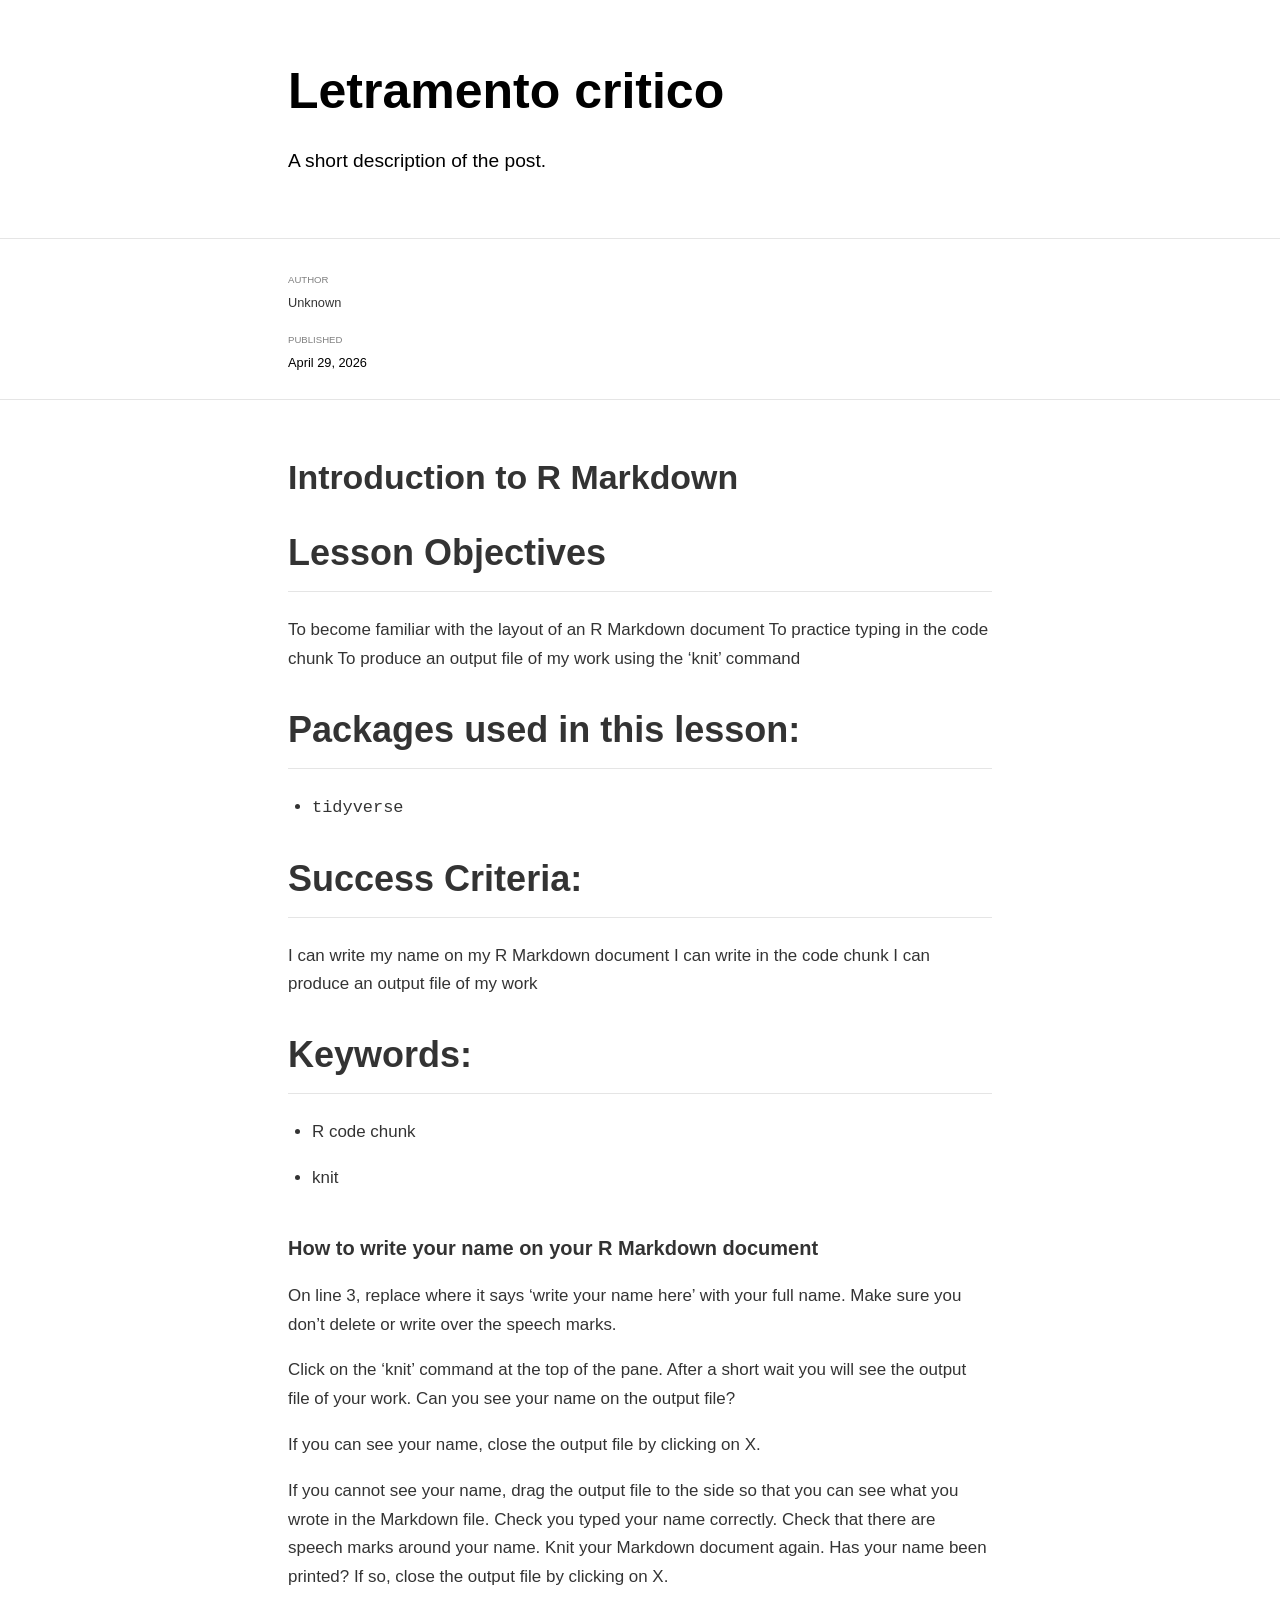
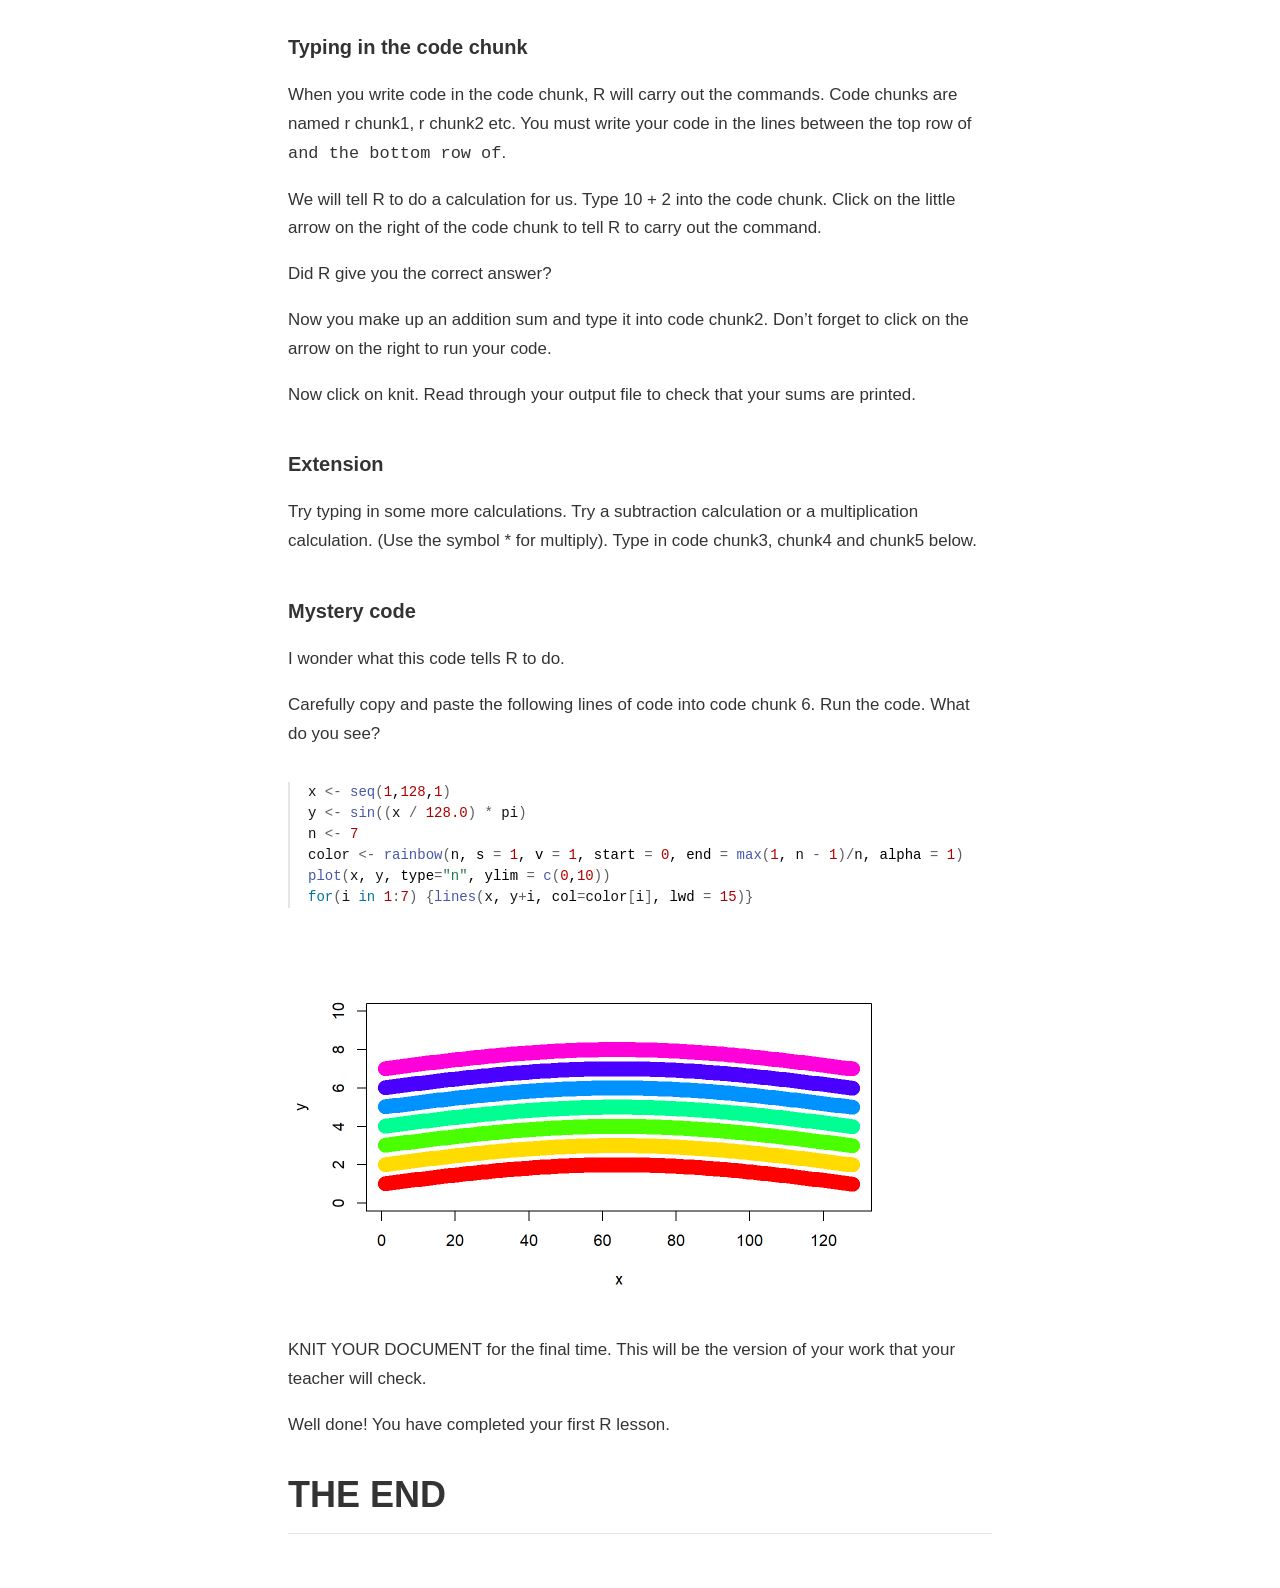
<file: _projetos/2026-04-29-letramentocritico/letramentocritico.html>
<!DOCTYPE html>

<html xmlns="http://www.w3.org/1999/xhtml" lang="" xml:lang="">

<head>
  <meta charset="utf-8"/>
  <meta name="viewport" content="width=device-width, initial-scale=1"/>
  <meta http-equiv="X-UA-Compatible" content="IE=Edge,chrome=1"/>
  <meta name="generator" content="distill" />

  <style type="text/css">
  /* Hide doc at startup (prevent jankiness while JS renders/transforms) */
  body {
    visibility: hidden;
  }
  </style>

 <!--radix_placeholder_import_source-->
 <!--/radix_placeholder_import_source-->

<style type="text/css">code{white-space: pre;}</style>
<style type="text/css" data-origin="pandoc">
html { -webkit-text-size-adjust: 100%; }
pre > code.sourceCode { white-space: pre; position: relative; }
pre > code.sourceCode > span { display: inline-block; line-height: 1.25; }
pre > code.sourceCode > span:empty { height: 1.2em; }
.sourceCode { overflow: visible; }
code.sourceCode > span { color: inherit; text-decoration: inherit; }
div.sourceCode { margin: 1em 0; }
pre.sourceCode { margin: 0; }
@media screen {
div.sourceCode { overflow: auto; }
}
@media print {
pre > code.sourceCode { white-space: pre-wrap; }
pre > code.sourceCode > span { text-indent: -5em; padding-left: 5em; }
}
pre.numberSource code
  { counter-reset: source-line 0; }
pre.numberSource code > span
  { position: relative; left: -4em; counter-increment: source-line; }
pre.numberSource code > span > a:first-child::before
  { content: counter(source-line);
    position: relative; left: -1em; text-align: right; vertical-align: baseline;
    border: none; display: inline-block;
    -webkit-touch-callout: none; -webkit-user-select: none;
    -khtml-user-select: none; -moz-user-select: none;
    -ms-user-select: none; user-select: none;
    padding: 0 4px; width: 4em;
    color: #aaaaaa;
  }
pre.numberSource { margin-left: 3em; border-left: 1px solid #aaaaaa;  padding-left: 4px; }
div.sourceCode
  { color: #00769e; background-color: #f1f3f5; }
@media screen {
pre > code.sourceCode > span > a:first-child::before { text-decoration: underline; }
}
code span { color: #00769e; } /* Normal */
code span.al { color: #ad0000; } /* Alert */
code span.an { color: #5e5e5e; } /* Annotation */
code span.at { color: #657422; } /* Attribute */
code span.bn { color: #ad0000; } /* BaseN */
code span.bu { } /* BuiltIn */
code span.cf { color: #00769e; } /* ControlFlow */
code span.ch { color: #20794d; } /* Char */
code span.cn { color: #8f5902; } /* Constant */
code span.co { color: #5e5e5e; } /* Comment */
code span.cv { color: #5e5e5e; font-style: italic; } /* CommentVar */
code span.do { color: #5e5e5e; font-style: italic; } /* Documentation */
code span.dt { color: #ad0000; } /* DataType */
code span.dv { color: #ad0000; } /* DecVal */
code span.er { color: #ad0000; } /* Error */
code span.ex { } /* Extension */
code span.fl { color: #ad0000; } /* Float */
code span.fu { color: #4758ab; } /* Function */
code span.im { } /* Import */
code span.in { color: #5e5e5e; } /* Information */
code span.kw { color: #00769e; } /* Keyword */
code span.op { color: #5e5e5e; } /* Operator */
code span.ot { color: #00769e; } /* Other */
code span.pp { color: #ad0000; } /* Preprocessor */
code span.sc { color: #5e5e5e; } /* SpecialChar */
code span.ss { color: #20794d; } /* SpecialString */
code span.st { color: #20794d; } /* String */
code span.va { color: #111111; } /* Variable */
code span.vs { color: #20794d; } /* VerbatimString */
code span.wa { color: #5e5e5e; font-style: italic; } /* Warning */
</style>


  <!--radix_placeholder_meta_tags-->
  <title>Letramento critico</title>

  <meta property="description" itemprop="description" content="A short description of the post."/>


  <!--  https://schema.org/Article -->
  <meta property="article:published" itemprop="datePublished" content="2026-04-29"/>
  <meta property="article:created" itemprop="dateCreated" content="2026-04-29"/>
  <meta name="article:author" content="Unknown"/>

  <!--  https://developers.facebook.com/docs/sharing/webmasters#markup -->
  <meta property="og:title" content="Letramento critico"/>
  <meta property="og:type" content="article"/>
  <meta property="og:description" content="A short description of the post."/>
  <meta property="og:locale" content="en_US"/>

  <!--  https://dev.twitter.com/cards/types/summary -->
  <meta property="twitter:card" content="summary"/>
  <meta property="twitter:title" content="Letramento critico"/>
  <meta property="twitter:description" content="A short description of the post."/>

  <!--/radix_placeholder_meta_tags-->
  <!--radix_placeholder_rmarkdown_metadata-->

  <script type="text/json" id="radix-rmarkdown-metadata">
  {"type":"list","attributes":{"names":{"type":"character","attributes":{},"value":["title","description","author","date","output"]}},"value":[{"type":"character","attributes":{},"value":["Letramento critico"]},{"type":"character","attributes":{},"value":["A short description of the post.\n"]},{"type":"list","attributes":{},"value":[{"type":"list","attributes":{"names":{"type":"character","attributes":{},"value":["name"]}},"value":[{"type":"character","attributes":{},"value":["Unknown"]}]}]},{"type":"character","attributes":{},"value":["2026-04-29"]},{"type":"list","attributes":{"names":{"type":"character","attributes":{},"value":["distill::distill_article"]}},"value":[{"type":"list","attributes":{"names":{"type":"character","attributes":{},"value":["self_contained"]}},"value":[{"type":"logical","attributes":{},"value":[false]}]}]}]}
  </script>
  <!--/radix_placeholder_rmarkdown_metadata-->
  
  <script type="text/json" id="radix-resource-manifest">
  {"type":"character","attributes":{},"value":["letramentocritico_files/anchor-4.2.2/anchor.min.js","letramentocritico_files/bowser-1.9.3/bowser.min.js","letramentocritico_files/distill-2.2.21/template.v2.js","letramentocritico_files/figure-html5/chunk6-1.png","letramentocritico_files/header-attrs-2.30/header-attrs.js","letramentocritico_files/jquery-3.6.0/jquery-3.6.0.js","letramentocritico_files/jquery-3.6.0/jquery-3.6.0.min.js","letramentocritico_files/jquery-3.6.0/jquery-3.6.0.min.map","letramentocritico_files/popper-2.6.0/popper.min.js","letramentocritico_files/tippy-6.2.7/tippy-bundle.umd.min.js","letramentocritico_files/tippy-6.2.7/tippy-light-border.css","letramentocritico_files/tippy-6.2.7/tippy.css","letramentocritico_files/tippy-6.2.7/tippy.umd.min.js","letramentocritico_files/webcomponents-2.0.0/webcomponents.js"]}
  </script>
  <!--radix_placeholder_navigation_in_header-->
  <!--/radix_placeholder_navigation_in_header-->
  <!--radix_placeholder_distill-->

  <style type="text/css">

  body {
    background-color: white;
  }

  .pandoc-table {
    width: 100%;
  }

  .pandoc-table>caption {
    margin-bottom: 10px;
  }

  .pandoc-table th:not([align]) {
    text-align: left;
  }

  .pagedtable-footer {
    font-size: 15px;
  }

  d-byline .byline {
    grid-template-columns: 2fr 2fr;
  }

  d-byline .byline h3 {
    margin-block-start: 1.5em;
  }

  d-byline .byline .authors-affiliations h3 {
    margin-block-start: 0.5em;
  }

  .authors-affiliations .orcid-id {
    width: 16px;
    height:16px;
    margin-left: 4px;
    margin-right: 4px;
    vertical-align: middle;
    padding-bottom: 2px;
  }

  d-title .dt-tags {
    margin-top: 1em;
    grid-column: text;
  }

  .dt-tags .dt-tag {
    text-decoration: none;
    display: inline-block;
    color: rgba(0,0,0,0.6);
    padding: 0em 0.4em;
    margin-right: 0.5em;
    margin-bottom: 0.4em;
    font-size: 70%;
    border: 1px solid rgba(0,0,0,0.2);
    border-radius: 3px;
    text-transform: uppercase;
    font-weight: 500;
  }

  d-article table.gt_table td,
  d-article table.gt_table th {
    border-bottom: none;
    font-size: 100%;
  }

  .html-widget {
    margin-bottom: 2.0em;
  }

  .l-screen-inset {
    padding-right: 16px;
  }

  .l-screen .caption {
    margin-left: 10px;
  }

  .shaded {
    background: rgb(247, 247, 247);
    padding-top: 20px;
    padding-bottom: 20px;
    border-top: 1px solid rgba(0, 0, 0, 0.1);
    border-bottom: 1px solid rgba(0, 0, 0, 0.1);
  }

  .shaded .html-widget {
    margin-bottom: 0;
    border: 1px solid rgba(0, 0, 0, 0.1);
  }

  .shaded .shaded-content {
    background: white;
  }

  .text-output {
    margin-top: 0;
    line-height: 1.5em;
  }

  .hidden {
    display: none !important;
  }

  hr.section-separator {
    border: none;
    border-top: 1px solid rgba(0, 0, 0, 0.1);
    margin: 0px;
  }


  d-byline {
    border-top: none;
  }

  d-article {
    padding-top: 2.5rem;
    padding-bottom: 30px;
    border-top: none;
  }

  d-appendix {
    padding-top: 30px;
  }

  d-article>p>img {
    width: 100%;
  }

  d-article h2 {
    margin: 1rem 0 1.5rem 0;
  }

  d-article h3 {
    margin-top: 1.5rem;
  }

  d-article iframe {
    border: 1px solid rgba(0, 0, 0, 0.1);
    margin-bottom: 2.0em;
    width: 100%;
  }

  /* Tweak code blocks */

  d-article div.sourceCode code,
  d-article pre code {
    font-family: Consolas, Monaco, 'Andale Mono', 'Ubuntu Mono', monospace;
  }

  d-article pre,
  d-article div.sourceCode,
  d-article div.sourceCode pre {
    overflow: auto;
  }

  d-article div.sourceCode {
    background-color: white;
  }

  d-article div.sourceCode pre {
    padding-left: 10px;
    font-size: 12px;
    border-left: 2px solid rgba(0,0,0,0.1);
  }

  d-article pre {
    font-size: 12px;
    color: black;
    background: none;
    margin-top: 0;
    text-align: left;
    white-space: pre;
    word-spacing: normal;
    word-break: normal;
    word-wrap: normal;
    line-height: 1.5;

    -moz-tab-size: 4;
    -o-tab-size: 4;
    tab-size: 4;

    -webkit-hyphens: none;
    -moz-hyphens: none;
    -ms-hyphens: none;
    hyphens: none;
  }

  d-article pre a {
    border-bottom: none;
  }

  d-article pre a:hover {
    border-bottom: none;
    text-decoration: underline;
  }

  d-article details {
    grid-column: text;
    margin-bottom: 0.8em;
  }

  @media(min-width: 768px) {

  d-article pre,
  d-article div.sourceCode,
  d-article div.sourceCode pre {
    overflow: visible !important;
  }

  d-article div.sourceCode pre {
    padding-left: 18px;
    font-size: 14px;
  }

  /* tweak for Pandoc numbered line within distill */
  d-article pre.numberSource code > span {
      left: -2em;
  }

  d-article pre {
    font-size: 14px;
  }

  }

  figure img.external {
    background: white;
    border: 1px solid rgba(0, 0, 0, 0.1);
    box-shadow: 0 1px 8px rgba(0, 0, 0, 0.1);
    padding: 18px;
    box-sizing: border-box;
  }

  /* CSS for d-contents */

  .d-contents {
    grid-column: text;
    color: rgba(0,0,0,0.8);
    font-size: 0.9em;
    padding-bottom: 1em;
    margin-bottom: 1em;
    padding-bottom: 0.5em;
    margin-bottom: 1em;
    padding-left: 0.25em;
    justify-self: start;
  }

  @media(min-width: 1000px) {
    .d-contents.d-contents-float {
      height: 0;
      grid-column-start: 1;
      grid-column-end: 4;
      justify-self: center;
      padding-right: 3em;
      padding-left: 2em;
    }
  }

  .d-contents nav h3 {
    font-size: 18px;
    margin-top: 0;
    margin-bottom: 1em;
  }

  .d-contents li {
    list-style-type: none
  }

  .d-contents nav > ul {
    padding-left: 0;
  }

  .d-contents ul {
    padding-left: 1em
  }

  .d-contents nav ul li {
    margin-top: 0.6em;
    margin-bottom: 0.2em;
  }

  .d-contents nav a {
    font-size: 13px;
    border-bottom: none;
    text-decoration: none
    color: rgba(0, 0, 0, 0.8);
  }

  .d-contents nav a:hover {
    text-decoration: underline solid rgba(0, 0, 0, 0.6)
  }

  .d-contents nav > ul > li > a {
    font-weight: 600;
  }

  .d-contents nav > ul > li > ul {
    font-weight: inherit;
  }

  .d-contents nav > ul > li > ul > li {
    margin-top: 0.2em;
  }


  .d-contents nav ul {
    margin-top: 0;
    margin-bottom: 0.25em;
  }

  .d-article-with-toc h2:nth-child(2) {
    margin-top: 0;
  }


  /* Figure */

  .figure {
    position: relative;
    margin-bottom: 2.5em;
    margin-top: 1.5em;
  }

  .figure .caption {
    color: rgba(0, 0, 0, 0.6);
    font-size: 12px;
    line-height: 1.5em;
  }

  .figure img.external {
    background: white;
    border: 1px solid rgba(0, 0, 0, 0.1);
    box-shadow: 0 1px 8px rgba(0, 0, 0, 0.1);
    padding: 18px;
    box-sizing: border-box;
  }

  .figure .caption a {
    color: rgba(0, 0, 0, 0.6);
  }

  .figure .caption b,
  .figure .caption strong, {
    font-weight: 600;
    color: rgba(0, 0, 0, 1.0);
  }

  /* Citations */

  d-article .citation {
    color: inherit;
    cursor: inherit;
  }

  div.hanging-indent{
    margin-left: 1em; text-indent: -1em;
  }

  /* Citation hover box */

  .tippy-box[data-theme~=light-border] {
    background-color: rgba(250, 250, 250, 0.95);
  }

  .tippy-content > p {
    margin-bottom: 0;
    padding: 2px;
  }


  /* Tweak 1000px media break to show more text */

  @media(min-width: 1000px) {
    .base-grid,
    distill-header,
    d-title,
    d-abstract,
    d-article,
    d-appendix,
    distill-appendix,
    d-byline,
    d-footnote-list,
    d-citation-list,
    distill-footer {
      grid-template-columns: [screen-start] 1fr [page-start kicker-start] 80px [middle-start] 50px [text-start kicker-end] 65px 65px 65px 65px 65px 65px 65px 65px [text-end gutter-start] 65px [middle-end] 65px [page-end gutter-end] 1fr [screen-end];
      grid-column-gap: 16px;
    }

    .grid {
      grid-column-gap: 16px;
    }

    d-article {
      font-size: 1.06rem;
      line-height: 1.7em;
    }
    figure .caption, .figure .caption, figure figcaption {
      font-size: 13px;
    }
  }

  @media(min-width: 1180px) {
    .base-grid,
    distill-header,
    d-title,
    d-abstract,
    d-article,
    d-appendix,
    distill-appendix,
    d-byline,
    d-footnote-list,
    d-citation-list,
    distill-footer {
      grid-template-columns: [screen-start] 1fr [page-start kicker-start] 60px [middle-start] 60px [text-start kicker-end] 60px 60px 60px 60px 60px 60px 60px 60px [text-end gutter-start] 60px [middle-end] 60px [page-end gutter-end] 1fr [screen-end];
      grid-column-gap: 32px;
    }

    .grid {
      grid-column-gap: 32px;
    }
  }


  /* Get the citation styles for the appendix (not auto-injected on render since
     we do our own rendering of the citation appendix) */

  d-appendix .citation-appendix,
  .d-appendix .citation-appendix {
    font-size: 11px;
    line-height: 15px;
    border-left: 1px solid rgba(0, 0, 0, 0.1);
    padding-left: 18px;
    border: 1px solid rgba(0,0,0,0.1);
    background: rgba(0, 0, 0, 0.02);
    padding: 10px 18px;
    border-radius: 3px;
    color: rgba(150, 150, 150, 1);
    overflow: hidden;
    margin-top: -12px;
    white-space: pre-wrap;
    word-wrap: break-word;
  }

  /* Include appendix styles here so they can be overridden */

  d-appendix {
    contain: layout style;
    font-size: 0.8em;
    line-height: 1.7em;
    margin-top: 60px;
    margin-bottom: 0;
    border-top: 1px solid rgba(0, 0, 0, 0.1);
    color: rgba(0,0,0,0.5);
    padding-top: 60px;
    padding-bottom: 48px;
  }

  d-appendix h3 {
    grid-column: page-start / text-start;
    font-size: 15px;
    font-weight: 500;
    margin-top: 1em;
    margin-bottom: 0;
    color: rgba(0,0,0,0.65);
  }

  d-appendix h3 + * {
    margin-top: 1em;
  }

  d-appendix ol {
    padding: 0 0 0 15px;
  }

  @media (min-width: 768px) {
    d-appendix ol {
      padding: 0 0 0 30px;
      margin-left: -30px;
    }
  }

  d-appendix li {
    margin-bottom: 1em;
  }

  d-appendix a {
    color: rgba(0, 0, 0, 0.6);
  }

  d-appendix > * {
    grid-column: text;
  }

  d-appendix > d-footnote-list,
  d-appendix > d-citation-list,
  d-appendix > distill-appendix {
    grid-column: screen;
  }

  /* Include footnote styles here so they can be overridden */

  d-footnote-list {
    contain: layout style;
  }

  d-footnote-list > * {
    grid-column: text;
  }

  d-footnote-list a.footnote-backlink {
    color: rgba(0,0,0,0.3);
    padding-left: 0.5em;
  }



  /* Anchor.js */

  .anchorjs-link {
    /*transition: all .25s linear; */
    text-decoration: none;
    border-bottom: none;
  }
  *:hover > .anchorjs-link {
    margin-left: -1.125em !important;
    text-decoration: none;
    border-bottom: none;
  }

  /* Social footer */

  .social_footer {
    margin-top: 30px;
    margin-bottom: 0;
    color: rgba(0,0,0,0.67);
  }

  .disqus-comments {
    margin-right: 30px;
  }

  .disqus-comment-count {
    border-bottom: 1px solid rgba(0, 0, 0, 0.4);
    cursor: pointer;
  }

  #disqus_thread {
    margin-top: 30px;
  }

  .article-sharing a {
    border-bottom: none;
    margin-right: 8px;
  }

  .article-sharing a:hover {
    border-bottom: none;
  }

  .sidebar-section.subscribe {
    font-size: 12px;
    line-height: 1.6em;
  }

  .subscribe p {
    margin-bottom: 0.5em;
  }


  .article-footer .subscribe {
    font-size: 15px;
    margin-top: 45px;
  }


  .sidebar-section.custom {
    font-size: 12px;
    line-height: 1.6em;
  }

  .custom p {
    margin-bottom: 0.5em;
  }

  /* Styles for listing layout (hide title) */
  .layout-listing d-title, .layout-listing .d-title {
    display: none;
  }

  /* Styles for posts lists (not auto-injected) */


  .posts-with-sidebar {
    padding-left: 45px;
    padding-right: 45px;
  }

  .posts-list .description h2,
  .posts-list .description p {
    font-family: -apple-system, BlinkMacSystemFont, "Segoe UI", Roboto, Oxygen, Ubuntu, Cantarell, "Fira Sans", "Droid Sans", "Helvetica Neue", Arial, sans-serif;
  }

  .posts-list .description h2 {
    font-weight: 700;
    border-bottom: none;
    padding-bottom: 0;
  }

  .posts-list h2.post-tag {
    border-bottom: 1px solid rgba(0, 0, 0, 0.2);
    padding-bottom: 12px;
  }
  .posts-list {
    margin-top: 60px;
    margin-bottom: 24px;
  }

  .posts-list .post-preview {
    text-decoration: none;
    overflow: hidden;
    display: block;
    border-bottom: 1px solid rgba(0, 0, 0, 0.1);
    padding: 24px 0;
  }

  .post-preview-last {
    border-bottom: none !important;
  }

  .posts-list .posts-list-caption {
    grid-column: screen;
    font-weight: 400;
  }

  .posts-list .post-preview h2 {
    margin: 0 0 6px 0;
    line-height: 1.2em;
    font-style: normal;
    font-size: 24px;
  }

  .posts-list .post-preview p {
    margin: 0 0 12px 0;
    line-height: 1.4em;
    font-size: 16px;
  }

  .posts-list .post-preview .thumbnail {
    box-sizing: border-box;
    margin-bottom: 24px;
    position: relative;
    max-width: 500px;
  }
  .posts-list .post-preview img {
    width: 100%;
    display: block;
  }

  .posts-list .metadata {
    font-size: 12px;
    line-height: 1.4em;
    margin-bottom: 18px;
  }

  .posts-list .metadata > * {
    display: inline-block;
  }

  .posts-list .metadata .publishedDate {
    margin-right: 2em;
  }

  .posts-list .metadata .dt-authors {
    display: block;
    margin-top: 0.3em;
    margin-right: 2em;
  }

  .posts-list .dt-tags {
    display: block;
    line-height: 1em;
  }

  .posts-list .dt-tags .dt-tag {
    display: inline-block;
    color: rgba(0,0,0,0.6);
    padding: 0.3em 0.4em;
    margin-right: 0.2em;
    margin-bottom: 0.4em;
    font-size: 60%;
    border: 1px solid rgba(0,0,0,0.2);
    border-radius: 3px;
    text-transform: uppercase;
    font-weight: 500;
  }

  .posts-list img {
    opacity: 1;
  }

  .posts-list img[data-src] {
    opacity: 0;
  }

  .posts-more {
    clear: both;
  }


  .posts-sidebar {
    font-size: 16px;
  }

  .posts-sidebar h3 {
    font-size: 16px;
    margin-top: 0;
    margin-bottom: 0.5em;
    font-weight: 400;
    text-transform: uppercase;
  }

  .sidebar-section {
    margin-bottom: 30px;
  }

  .categories ul {
    list-style-type: none;
    margin: 0;
    padding: 0;
  }

  .categories li {
    color: rgba(0, 0, 0, 0.8);
    margin-bottom: 0;
  }

  .categories li>a {
    border-bottom: none;
  }

  .categories li>a:hover {
    border-bottom: 1px solid rgba(0, 0, 0, 0.4);
  }

  .categories .active {
    font-weight: 600;
  }

  .categories .category-count {
    color: rgba(0, 0, 0, 0.4);
  }


  @media(min-width: 768px) {
    .posts-list .post-preview h2 {
      font-size: 26px;
    }
    .posts-list .post-preview .thumbnail {
      float: right;
      width: 30%;
      margin-bottom: 0;
    }
    .posts-list .post-preview .description {
      float: left;
      width: 45%;
    }
    .posts-list .post-preview .metadata {
      float: left;
      width: 20%;
      margin-top: 8px;
    }
    .posts-list .post-preview p {
      margin: 0 0 12px 0;
      line-height: 1.5em;
      font-size: 16px;
    }
    .posts-with-sidebar .posts-list {
      float: left;
      width: 75%;
    }
    .posts-with-sidebar .posts-sidebar {
      float: right;
      width: 20%;
      margin-top: 60px;
      padding-top: 24px;
      padding-bottom: 24px;
    }
  }


  /* Improve display for browsers without grid (IE/Edge <= 15) */

  .downlevel {
    line-height: 1.6em;
    font-family: -apple-system, BlinkMacSystemFont, "Segoe UI", Roboto, Oxygen, Ubuntu, Cantarell, "Fira Sans", "Droid Sans", "Helvetica Neue", Arial, sans-serif;
    margin: 0;
  }

  .downlevel .d-title {
    padding-top: 6rem;
    padding-bottom: 1.5rem;
  }

  .downlevel .d-title h1 {
    font-size: 50px;
    font-weight: 700;
    line-height: 1.1em;
    margin: 0 0 0.5rem;
  }

  .downlevel .d-title p {
    font-weight: 300;
    font-size: 1.2rem;
    line-height: 1.55em;
    margin-top: 0;
  }

  .downlevel .d-byline {
    padding-top: 0.8em;
    padding-bottom: 0.8em;
    font-size: 0.8rem;
    line-height: 1.8em;
  }

  .downlevel .section-separator {
    border: none;
    border-top: 1px solid rgba(0, 0, 0, 0.1);
  }

  .downlevel .d-article {
    font-size: 1.06rem;
    line-height: 1.7em;
    padding-top: 1rem;
    padding-bottom: 2rem;
  }


  .downlevel .d-appendix {
    padding-left: 0;
    padding-right: 0;
    max-width: none;
    font-size: 0.8em;
    line-height: 1.7em;
    margin-bottom: 0;
    color: rgba(0,0,0,0.5);
    padding-top: 40px;
    padding-bottom: 48px;
  }

  .downlevel .footnotes ol {
    padding-left: 13px;
  }

  .downlevel .base-grid,
  .downlevel .distill-header,
  .downlevel .d-title,
  .downlevel .d-abstract,
  .downlevel .d-article,
  .downlevel .d-appendix,
  .downlevel .distill-appendix,
  .downlevel .d-byline,
  .downlevel .d-footnote-list,
  .downlevel .d-citation-list,
  .downlevel .distill-footer,
  .downlevel .appendix-bottom,
  .downlevel .posts-container {
    padding-left: 40px;
    padding-right: 40px;
  }

  @media(min-width: 768px) {
    .downlevel .base-grid,
    .downlevel .distill-header,
    .downlevel .d-title,
    .downlevel .d-abstract,
    .downlevel .d-article,
    .downlevel .d-appendix,
    .downlevel .distill-appendix,
    .downlevel .d-byline,
    .downlevel .d-footnote-list,
    .downlevel .d-citation-list,
    .downlevel .distill-footer,
    .downlevel .appendix-bottom,
    .downlevel .posts-container {
    padding-left: 150px;
    padding-right: 150px;
    max-width: 900px;
  }
  }

  .downlevel pre code {
    display: block;
    border-left: 2px solid rgba(0, 0, 0, .1);
    padding: 0 0 0 20px;
    font-size: 14px;
  }

  .downlevel code, .downlevel pre {
    color: black;
    background: none;
    font-family: Consolas, Monaco, 'Andale Mono', 'Ubuntu Mono', monospace;
    text-align: left;
    white-space: pre;
    word-spacing: normal;
    word-break: normal;
    word-wrap: normal;
    line-height: 1.5;

    -moz-tab-size: 4;
    -o-tab-size: 4;
    tab-size: 4;

    -webkit-hyphens: none;
    -moz-hyphens: none;
    -ms-hyphens: none;
    hyphens: none;
  }

  .downlevel .posts-list .post-preview {
    color: inherit;
  }



  </style>

  <script type="application/javascript">

  function is_downlevel_browser() {
    if (bowser.isUnsupportedBrowser({ msie: "12", msedge: "16"},
                                   window.navigator.userAgent)) {
      return true;
    } else {
      return window.load_distill_framework === undefined;
    }
  }

  // show body when load is complete
  function on_load_complete() {

    // add anchors
    if (window.anchors) {
      window.anchors.options.placement = 'left';
      window.anchors.add('d-article > h2, d-article > h3, d-article > h4, d-article > h5');
    }


    // set body to visible
    document.body.style.visibility = 'visible';

    // force redraw for leaflet widgets
    if (window.HTMLWidgets) {
      var maps = window.HTMLWidgets.findAll(".leaflet");
      $.each(maps, function(i, el) {
        var map = this.getMap();
        map.invalidateSize();
        map.eachLayer(function(layer) {
          if (layer instanceof L.TileLayer)
            layer.redraw();
        });
      });
    }

    // trigger 'shown' so htmlwidgets resize
    $('d-article').trigger('shown');
  }

  function init_distill() {

    init_common();

    // create front matter
    var front_matter = $('<d-front-matter></d-front-matter>');
    $('#distill-front-matter').wrap(front_matter);

    // create d-title
    $('.d-title').changeElementType('d-title');

    // separator
    var separator = '<hr class="section-separator" style="clear: both"/>';
    // prepend separator above appendix
    $('.d-byline').before(separator);
    $('.d-article').before(separator);

    // create d-byline
    var byline = $('<d-byline></d-byline>');
    $('.d-byline').replaceWith(byline);

    // create d-article
    var article = $('<d-article></d-article>');
    $('.d-article').wrap(article).children().unwrap();

    // move posts container into article
    $('.posts-container').appendTo($('d-article'));

    // create d-appendix
    $('.d-appendix').changeElementType('d-appendix');

    // flag indicating that we have appendix items
    var appendix = $('.appendix-bottom').children('h3').length > 0;

    // replace footnotes with <d-footnote>
    $('.footnote-ref').each(function(i, val) {
      appendix = true;
      var href = $(this).attr('href');
      var id = href.replace('#', '');
      var fn = $('#' + id);
      var fn_p = $('#' + id + '>p');
      fn_p.find('.footnote-back').remove();
      var text = fn_p.html();
      var dtfn = $('<d-footnote></d-footnote>');
      dtfn.html(text);
      $(this).replaceWith(dtfn);
    });
    // remove footnotes
    $('.footnotes').remove();

    // move refs into #references-listing
    $('#references-listing').replaceWith($('#refs'));

    $('h1.appendix, h2.appendix').each(function(i, val) {
      $(this).changeElementType('h3');
    });
    $('h3.appendix').each(function(i, val) {
      var id = $(this).attr('id');
      $('.d-contents a[href="#' + id + '"]').parent().remove();
      appendix = true;
      $(this).nextUntil($('h1, h2, h3')).addBack().appendTo($('d-appendix'));
    });

    // show d-appendix if we have appendix content
    $("d-appendix").css('display', appendix ? 'grid' : 'none');

    // localize layout chunks to just output
    $('.layout-chunk').each(function(i, val) {

      // capture layout
      var layout = $(this).attr('data-layout');

      // apply layout to markdown level block elements
      var elements = $(this).children().not('details, div.sourceCode, pre, script');
      elements.each(function(i, el) {
        var layout_div = $('<div class="' + layout + '"></div>');
        if (layout_div.hasClass('shaded')) {
          var shaded_content = $('<div class="shaded-content"></div>');
          $(this).wrap(shaded_content);
          $(this).parent().wrap(layout_div);
        } else {
          $(this).wrap(layout_div);
        }
      });


      // unwrap the layout-chunk div
      $(this).children().unwrap();
    });

    // remove code block used to force  highlighting css
    $('.distill-force-highlighting-css').parent().remove();

    // remove empty line numbers inserted by pandoc when using a
    // custom syntax highlighting theme, except when numbering line
    // in code chunk
    $('pre:not(.numberLines) code.sourceCode a:empty').remove();

    // load distill framework
    load_distill_framework();

    // wait for window.distillRunlevel == 4 to do post processing
    function distill_post_process() {

      if (!window.distillRunlevel || window.distillRunlevel < 4)
        return;

      // hide author/affiliations entirely if we have no authors
      var front_matter = JSON.parse($("#distill-front-matter").html());
      var have_authors = front_matter.authors && front_matter.authors.length > 0;
      if (!have_authors)
        $('d-byline').addClass('hidden');

      // article with toc class
      $('.d-contents').parent().addClass('d-article-with-toc');

      // strip links that point to #
      $('.authors-affiliations').find('a[href="#"]').removeAttr('href');

      // add orcid ids
      $('.authors-affiliations').find('.author').each(function(i, el) {
        var orcid_id = front_matter.authors[i].orcidID;
        var author_name = front_matter.authors[i].author
        if (orcid_id) {
          var a = $('<a></a>');
          a.attr('href', 'https://orcid.org/' + orcid_id);
          var img = $('<img></img>');
          img.addClass('orcid-id');
          img.attr('alt', author_name ? 'ORCID ID for ' + author_name : 'ORCID ID');
          img.attr('src','[data-uri]');
          a.append(img);
          $(this).append(a);
        }
      });

      // hide elements of author/affiliations grid that have no value
      function hide_byline_column(caption) {
        $('d-byline').find('h3:contains("' + caption + '")').parent().css('visibility', 'hidden');
      }

      // affiliations
      var have_affiliations = false;
      for (var i = 0; i<front_matter.authors.length; ++i) {
        var author = front_matter.authors[i];
        if (author.affiliation !== "&nbsp;") {
          have_affiliations = true;
          break;
        }
      }
      if (!have_affiliations)
        $('d-byline').find('h3:contains("Affiliations")').css('visibility', 'hidden');

      // published date
      if (!front_matter.publishedDate)
        hide_byline_column("Published");

      // document object identifier
      var doi = $('d-byline').find('h3:contains("DOI")');
      var doi_p = doi.next().empty();
      if (!front_matter.doi) {
        // if we have a citation and valid citationText then link to that
        if ($('#citation').length > 0 && front_matter.citationText) {
          doi.html('Citation');
          $('<a href="#citation"></a>')
            .text(front_matter.citationText)
            .appendTo(doi_p);
        } else {
          hide_byline_column("DOI");
        }
      } else {
        $('<a></a>')
           .attr('href', "https://doi.org/" + front_matter.doi)
           .html(front_matter.doi)
           .appendTo(doi_p);
      }

       // change plural form of authors/affiliations
      if (front_matter.authors.length === 1) {
        var grid = $('.authors-affiliations');
        grid.children('h3:contains("Authors")').text('Author');
        grid.children('h3:contains("Affiliations")').text('Affiliation');
      }

      // remove d-appendix and d-footnote-list local styles
      $('d-appendix > style:first-child').remove();
      $('d-footnote-list > style:first-child').remove();

      // move appendix-bottom entries to the bottom
      $('.appendix-bottom').appendTo('d-appendix').children().unwrap();
      $('.appendix-bottom').remove();

      // hoverable references
      $('span.citation[data-cites]').each(function() {
        const citeChild = $(this).children()[0]
        // Do not process if @xyz has been used without escaping and without bibliography activated
        // https://github.com/rstudio/distill/issues/466
        if (citeChild === undefined) return true

        if (citeChild.nodeName == "D-FOOTNOTE") {
          var fn = citeChild
          $(this).html(fn.shadowRoot.querySelector("sup"))
          $(this).id = fn.id
          fn.remove()
        }
        var refs = $(this).attr('data-cites').split(" ");
        var refHtml = refs.map(function(ref) {
          // Could use CSS.escape too here, we insure backward compatibility in navigator
          return "<p>" + $('div[id="ref-' + ref + '"]').html() + "</p>";
        }).join("\n");
        window.tippy(this, {
          allowHTML: true,
          content: refHtml,
          maxWidth: 500,
          interactive: true,
          interactiveBorder: 10,
          theme: 'light-border',
          placement: 'bottom-start'
        });
      });

      // fix footnotes in tables (#411)
      // replacing broken distill.pub feature
      $('table d-footnote').each(function() {
        // we replace internal showAtNode methode which is triggered when hovering a footnote
        this.hoverBox.showAtNode = function(node) {
          // ported from https://github.com/distillpub/template/pull/105/files
          calcOffset = function(elem) {
              let x = elem.offsetLeft;
              let y = elem.offsetTop;
              // Traverse upwards until an `absolute` element is found or `elem`
              // becomes null.
              while (elem = elem.offsetParent && elem.style.position != 'absolute') {
                  x += elem.offsetLeft;
                  y += elem.offsetTop;
              }

              return { left: x, top: y };
          }
          // https://developer.mozilla.org/en-US/docs/Web/API/HTMLElement/offsetTop
          const bbox = node.getBoundingClientRect();
          const offset = calcOffset(node);
          this.show([offset.left + bbox.width, offset.top + bbox.height]);
        }
      })

      // clear polling timer
      clearInterval(tid);

      // show body now that everything is ready
      on_load_complete();
    }

    var tid = setInterval(distill_post_process, 50);
    distill_post_process();

  }

  function init_downlevel() {

    init_common();

     // insert hr after d-title
    $('.d-title').after($('<hr class="section-separator"/>'));

    // check if we have authors
    var front_matter = JSON.parse($("#distill-front-matter").html());
    var have_authors = front_matter.authors && front_matter.authors.length > 0;

    // manage byline/border
    if (!have_authors)
      $('.d-byline').remove();
    $('.d-byline').after($('<hr class="section-separator"/>'));
    $('.d-byline a').remove();

    // remove toc
    $('.d-contents').remove();

    // move appendix elements
    $('h1.appendix, h2.appendix').each(function(i, val) {
      $(this).changeElementType('h3');
    });
    $('h3.appendix').each(function(i, val) {
      $(this).nextUntil($('h1, h2, h3')).addBack().appendTo($('.d-appendix'));
    });


    // inject headers into references and footnotes
    var refs_header = $('<h3></h3>');
    refs_header.text('References');
    $('#refs').prepend(refs_header);

    var footnotes_header = $('<h3></h3');
    footnotes_header.text('Footnotes');
    $('.footnotes').children('hr').first().replaceWith(footnotes_header);

    // move appendix-bottom entries to the bottom
    $('.appendix-bottom').appendTo('.d-appendix').children().unwrap();
    $('.appendix-bottom').remove();

    // remove appendix if it's empty
    if ($('.d-appendix').children().length === 0)
      $('.d-appendix').remove();

    // prepend separator above appendix
    $('.d-appendix').before($('<hr class="section-separator" style="clear: both"/>'));

    // trim code
    $('pre>code').each(function(i, val) {
      $(this).html($.trim($(this).html()));
    });

    // move posts-container right before article
    $('.posts-container').insertBefore($('.d-article'));

    $('body').addClass('downlevel');

    on_load_complete();
  }


  function init_common() {

    // jquery plugin to change element types
    (function($) {
      $.fn.changeElementType = function(newType) {
        var attrs = {};

        $.each(this[0].attributes, function(idx, attr) {
          attrs[attr.nodeName] = attr.nodeValue;
        });

        this.replaceWith(function() {
          return $("<" + newType + "/>", attrs).append($(this).contents());
        });
      };
    })(jQuery);

    // prevent underline for linked images
    $('a > img').parent().css({'border-bottom' : 'none'});

    // mark non-body figures created by knitr chunks as 100% width
    $('.layout-chunk').each(function(i, val) {
      var figures = $(this).find('img, .html-widget');
      // ignore leaflet img layers (#106)
      figures = figures.filter(':not(img[class*="leaflet"])')
      if ($(this).attr('data-layout') !== "l-body") {
        figures.css('width', '100%');
      } else {
        figures.css('max-width', '100%');
        figures.filter("[width]").each(function(i, val) {
          var fig = $(this);
          fig.css('width', fig.attr('width') + 'px');
        });

      }
    });

    // auto-append index.html to post-preview links in file: protocol
    // and in rstudio ide preview
    $('.post-preview').each(function(i, val) {
      if (window.location.protocol === "file:")
        $(this).attr('href', $(this).attr('href') + "index.html");
    });

    // get rid of index.html references in header
    if (window.location.protocol !== "file:") {
      $('.distill-site-header a[href]').each(function(i,val) {
        $(this).attr('href', $(this).attr('href').replace(/^index[.]html/, "./"));
      });
    }

    // add class to pandoc style tables
    $('tr.header').parent('thead').parent('table').addClass('pandoc-table');
    $('.kable-table').children('table').addClass('pandoc-table');

    // add figcaption style to table captions
    $('caption').parent('table').addClass("figcaption");

    // initialize posts list
    if (window.init_posts_list)
      window.init_posts_list();

    // implmement disqus comment link
    $('.disqus-comment-count').click(function() {
      window.headroom_prevent_pin = true;
      $('#disqus_thread').toggleClass('hidden');
      if (!$('#disqus_thread').hasClass('hidden')) {
        var offset = $(this).offset();
        $(window).resize();
        $('html, body').animate({
          scrollTop: offset.top - 35
        });
      }
    });
  }

  document.addEventListener('DOMContentLoaded', function() {
    if (is_downlevel_browser())
      init_downlevel();
    else
      window.addEventListener('WebComponentsReady', init_distill);
  });

  </script>

  <!--/radix_placeholder_distill-->
  <script src="letramentocritico_files/header-attrs-2.30/header-attrs.js"></script>
  <script src="letramentocritico_files/jquery-3.6.0/jquery-3.6.0.min.js"></script>
  <script src="letramentocritico_files/popper-2.6.0/popper.min.js"></script>
  <link href="letramentocritico_files/tippy-6.2.7/tippy.css" rel="stylesheet" />
  <link href="letramentocritico_files/tippy-6.2.7/tippy-light-border.css" rel="stylesheet" />
  <script src="letramentocritico_files/tippy-6.2.7/tippy.umd.min.js"></script>
  <script src="letramentocritico_files/anchor-4.2.2/anchor.min.js"></script>
  <script src="letramentocritico_files/bowser-1.9.3/bowser.min.js"></script>
  <script src="letramentocritico_files/webcomponents-2.0.0/webcomponents.js"></script>
  <script src="letramentocritico_files/distill-2.2.21/template.v2.js"></script>
  <!--radix_placeholder_site_in_header-->
  <!--/radix_placeholder_site_in_header-->


</head>

<body>

<!--radix_placeholder_front_matter-->

<script id="distill-front-matter" type="text/json">
{"title":"Letramento critico","description":"A short description of the post.","authors":[{"author":"Unknown","authorURL":"#","affiliation":"&nbsp;","affiliationURL":"#","orcidID":""}],"publishedDate":"2026-04-29T00:00:00.000-03:00","citationText":"Unknown, 2026"}
</script>

<!--/radix_placeholder_front_matter-->
<!--radix_placeholder_navigation_before_body-->
<!--/radix_placeholder_navigation_before_body-->
<!--radix_placeholder_site_before_body-->
<!--/radix_placeholder_site_before_body-->

<div class="d-title">
<h1>Letramento critico</h1>

<!--radix_placeholder_categories-->
<!--/radix_placeholder_categories-->
<p><p>A short description of the post.</p></p>
</div>

<div class="d-byline">
  Unknown  
  
<br/>2026-04-29
</div>

<div class="d-article">
<h1 id="introduction-to-r-markdown">Introduction to R Markdown</h1>
<h2 id="lesson-objectives">Lesson Objectives</h2>
<p>To become familiar with the layout of an R Markdown document To practice typing in the code chunk To produce an output file of my work using the ‘knit’ command</p>
<h2 id="packages-used-in-this-lesson">Packages used in this lesson:</h2>
<ul>
<li><code>tidyverse</code></li>
</ul>
<h2 id="success-criteria">Success Criteria:</h2>
<p>I can write my name on my R Markdown document I can write in the code chunk I can produce an output file of my work</p>
<h2 id="keywords">Keywords:</h2>
<ul>
<li>R code chunk</li>
<li>knit</li>
</ul>
<h3 id="how-to-write-your-name-on-your-r-markdown-document">How to write your name on your R Markdown document</h3>
<p>On line 3, replace where it says ‘write your name here’ with your full name. Make sure you don’t delete or write over the speech marks.</p>
<p>Click on the ‘knit’ command at the top of the pane. After a short wait you will see the output file of your work. Can you see your name on the output file?</p>
<p>If you can see your name, close the output file by clicking on X.</p>
<p>If you cannot see your name, drag the output file to the side so that you can see what you wrote in the Markdown file. Check you typed your name correctly. Check that there are speech marks around your name. Knit your Markdown document again. Has your name been printed? If so, close the output file by clicking on X.</p>
<h3 id="typing-in-the-code-chunk">Typing in the code chunk</h3>
<p>When you write code in the code chunk, R will carry out the commands. Code chunks are named r chunk1, r chunk2 etc. You must write your code in the lines between the top row of <code>and the bottom row of</code>.</p>
<p>We will tell R to do a calculation for us. Type 10 + 2 into the code chunk. Click on the little arrow on the right of the code chunk to tell R to carry out the command.</p>
<div class="layout-chunk" data-layout="l-body">

</div>
<p>Did R give you the correct answer?</p>
<p>Now you make up an addition sum and type it into code chunk2. Don’t forget to click on the arrow on the right to run your code.</p>
<div class="layout-chunk" data-layout="l-body">

</div>
<p>Now click on knit. Read through your output file to check that your sums are printed.</p>
<h3 id="extension">Extension</h3>
<p>Try typing in some more calculations. Try a subtraction calculation or a multiplication calculation. (Use the symbol * for multiply). Type in code chunk3, chunk4 and chunk5 below.</p>
<div class="layout-chunk" data-layout="l-body">

</div>
<div class="layout-chunk" data-layout="l-body">

</div>
<div class="layout-chunk" data-layout="l-body">

</div>
<h3 id="mystery-code">Mystery code</h3>
<p>I wonder what this code tells R to do.</p>
<p>Carefully copy and paste the following lines of code into code chunk 6. Run the code. What do you see?</p>
<div class="layout-chunk" data-layout="l-body">
<div class="sourceCode">
<pre class="sourceCode r"><code class="sourceCode r"><span><span class='va'>x</span> <span class='op'>&lt;-</span> <span class='fu'><a href='https://rdrr.io/r/base/seq.html'>seq</a></span><span class='op'>(</span><span class='fl'>1</span>,<span class='fl'>128</span>,<span class='fl'>1</span><span class='op'>)</span></span>
<span><span class='va'>y</span> <span class='op'>&lt;-</span> <span class='fu'><a href='https://rdrr.io/r/base/Trig.html'>sin</a></span><span class='op'>(</span><span class='op'>(</span><span class='va'>x</span> <span class='op'>/</span> <span class='fl'>128.0</span><span class='op'>)</span> <span class='op'>*</span> <span class='va'>pi</span><span class='op'>)</span></span>
<span><span class='va'>n</span> <span class='op'>&lt;-</span> <span class='fl'>7</span></span>
<span><span class='va'>color</span> <span class='op'>&lt;-</span> <span class='fu'><a href='https://rdrr.io/r/grDevices/palettes.html'>rainbow</a></span><span class='op'>(</span><span class='va'>n</span>, s <span class='op'>=</span> <span class='fl'>1</span>, v <span class='op'>=</span> <span class='fl'>1</span>, start <span class='op'>=</span> <span class='fl'>0</span>, end <span class='op'>=</span> <span class='fu'><a href='https://rdrr.io/r/base/Extremes.html'>max</a></span><span class='op'>(</span><span class='fl'>1</span>, <span class='va'>n</span> <span class='op'>-</span> <span class='fl'>1</span><span class='op'>)</span><span class='op'>/</span><span class='va'>n</span>, alpha <span class='op'>=</span> <span class='fl'>1</span><span class='op'>)</span></span>
<span><span class='fu'><a href='https://rdrr.io/r/graphics/plot.default.html'>plot</a></span><span class='op'>(</span><span class='va'>x</span>, <span class='va'>y</span>, type<span class='op'>=</span><span class='st'>"n"</span>, ylim <span class='op'>=</span> <span class='fu'><a href='https://rdrr.io/r/base/c.html'>c</a></span><span class='op'>(</span><span class='fl'>0</span>,<span class='fl'>10</span><span class='op'>)</span><span class='op'>)</span></span>
<span><span class='kw'>for</span><span class='op'>(</span><span class='va'>i</span> <span class='kw'>in</span> <span class='fl'>1</span><span class='op'>:</span><span class='fl'>7</span><span class='op'>)</span> <span class='op'>{</span><span class='fu'><a href='https://rdrr.io/r/graphics/lines.html'>lines</a></span><span class='op'>(</span><span class='va'>x</span>, <span class='va'>y</span><span class='op'>+</span><span class='va'>i</span>, col<span class='op'>=</span><span class='va'>color</span><span class='op'>[</span><span class='va'>i</span><span class='op'>]</span>, lwd <span class='op'>=</span> <span class='fl'>15</span><span class='op'>)</span><span class='op'>}</span></span></code></pre>
</div>
<p><img src="letramentocritico_files/figure-html5/chunk6-1.png" alt="" width="624" /></p>
</div>
<p>KNIT YOUR DOCUMENT for the final time. This will be the version of your work that your teacher will check.</p>
<p>Well done! You have completed your first R lesson.</p>
<h2 id="the-end">THE END</h2>
<div class="sourceCode" id="cb1"><pre class="sourceCode r distill-force-highlighting-css"><code class="sourceCode r"></code></pre></div>
<!--radix_placeholder_article_footer-->
<!--/radix_placeholder_article_footer-->
</div>

<div class="d-appendix">
</div>


<!--radix_placeholder_site_after_body-->
<!--/radix_placeholder_site_after_body-->
<!--radix_placeholder_appendices-->
<div class="appendix-bottom"></div>
<!--/radix_placeholder_appendices-->
<!--radix_placeholder_navigation_after_body-->
<!--/radix_placeholder_navigation_after_body-->

</body>

</html>
</file>
<file: docs/site_libs/tippy-6.2.7/tippy.css>
.tippy-box[data-animation=fade][data-state=hidden]{opacity:0}[data-tippy-root]{max-width:calc(100vw - 10px)}.tippy-box{position:relative;background-color:#333;color:#fff;border-radius:4px;font-size:14px;line-height:1.4;outline:0;transition-property:transform,visibility,opacity}.tippy-box[data-placement^=top]>.tippy-arrow{bottom:0}.tippy-box[data-placement^=top]>.tippy-arrow:before{bottom:-7px;left:0;border-width:8px 8px 0;border-top-color:initial;transform-origin:center top}.tippy-box[data-placement^=bottom]>.tippy-arrow{top:0}.tippy-box[data-placement^=bottom]>.tippy-arrow:before{top:-7px;left:0;border-width:0 8px 8px;border-bottom-color:initial;transform-origin:center bottom}.tippy-box[data-placement^=left]>.tippy-arrow{right:0}.tippy-box[data-placement^=left]>.tippy-arrow:before{border-width:8px 0 8px 8px;border-left-color:initial;right:-7px;transform-origin:center left}.tippy-box[data-placement^=right]>.tippy-arrow{left:0}.tippy-box[data-placement^=right]>.tippy-arrow:before{left:-7px;border-width:8px 8px 8px 0;border-right-color:initial;transform-origin:center right}.tippy-box[data-inertia][data-state=visible]{transition-timing-function:cubic-bezier(.54,1.5,.38,1.11)}.tippy-arrow{width:16px;height:16px;color:#333}.tippy-arrow:before{content:"";position:absolute;border-color:transparent;border-style:solid}.tippy-content{position:relative;padding:5px 9px;z-index:1}
</file>
<file: docs/site_libs/tippy-6.2.7/tippy-light-border.css>
.tippy-box[data-theme~=light-border]{background-color:#fff;background-clip:padding-box;border:1px solid rgba(0,8,16,.15);color:#333;box-shadow:0 4px 14px -2px rgba(0,8,16,.08)}.tippy-box[data-theme~=light-border]>.tippy-backdrop{background-color:#fff}.tippy-box[data-theme~=light-border]>.tippy-arrow:after,.tippy-box[data-theme~=light-border]>.tippy-svg-arrow:after{content:"";position:absolute;z-index:-1}.tippy-box[data-theme~=light-border]>.tippy-arrow:after{border-color:transparent;border-style:solid}.tippy-box[data-theme~=light-border][data-placement^=top]>.tippy-arrow:before{border-top-color:#fff}.tippy-box[data-theme~=light-border][data-placement^=top]>.tippy-arrow:after{border-top-color:rgba(0,8,16,.2);border-width:7px 7px 0;top:17px;left:1px}.tippy-box[data-theme~=light-border][data-placement^=top]>.tippy-svg-arrow>svg{top:16px}.tippy-box[data-theme~=light-border][data-placement^=top]>.tippy-svg-arrow:after{top:17px}.tippy-box[data-theme~=light-border][data-placement^=bottom]>.tippy-arrow:before{border-bottom-color:#fff;bottom:16px}.tippy-box[data-theme~=light-border][data-placement^=bottom]>.tippy-arrow:after{border-bottom-color:rgba(0,8,16,.2);border-width:0 7px 7px;bottom:17px;left:1px}.tippy-box[data-theme~=light-border][data-placement^=bottom]>.tippy-svg-arrow>svg{bottom:16px}.tippy-box[data-theme~=light-border][data-placement^=bottom]>.tippy-svg-arrow:after{bottom:17px}.tippy-box[data-theme~=light-border][data-placement^=left]>.tippy-arrow:before{border-left-color:#fff}.tippy-box[data-theme~=light-border][data-placement^=left]>.tippy-arrow:after{border-left-color:rgba(0,8,16,.2);border-width:7px 0 7px 7px;left:17px;top:1px}.tippy-box[data-theme~=light-border][data-placement^=left]>.tippy-svg-arrow>svg{left:11px}.tippy-box[data-theme~=light-border][data-placement^=left]>.tippy-svg-arrow:after{left:12px}.tippy-box[data-theme~=light-border][data-placement^=right]>.tippy-arrow:before{border-right-color:#fff;right:16px}.tippy-box[data-theme~=light-border][data-placement^=right]>.tippy-arrow:after{border-width:7px 7px 7px 0;right:17px;top:1px;border-right-color:rgba(0,8,16,.2)}.tippy-box[data-theme~=light-border][data-placement^=right]>.tippy-svg-arrow>svg{right:11px}.tippy-box[data-theme~=light-border][data-placement^=right]>.tippy-svg-arrow:after{right:12px}.tippy-box[data-theme~=light-border]>.tippy-svg-arrow{fill:#fff}.tippy-box[data-theme~=light-border]>.tippy-svg-arrow:after{background-image:url([data-uri]);background-size:16px 6px;width:16px;height:6px}
</file>
<file: _projetos/2026-04-29-letramentocritico/letramentocritico_files/tippy-6.2.7/tippy.css>
.tippy-box[data-animation=fade][data-state=hidden]{opacity:0}[data-tippy-root]{max-width:calc(100vw - 10px)}.tippy-box{position:relative;background-color:#333;color:#fff;border-radius:4px;font-size:14px;line-height:1.4;outline:0;transition-property:transform,visibility,opacity}.tippy-box[data-placement^=top]>.tippy-arrow{bottom:0}.tippy-box[data-placement^=top]>.tippy-arrow:before{bottom:-7px;left:0;border-width:8px 8px 0;border-top-color:initial;transform-origin:center top}.tippy-box[data-placement^=bottom]>.tippy-arrow{top:0}.tippy-box[data-placement^=bottom]>.tippy-arrow:before{top:-7px;left:0;border-width:0 8px 8px;border-bottom-color:initial;transform-origin:center bottom}.tippy-box[data-placement^=left]>.tippy-arrow{right:0}.tippy-box[data-placement^=left]>.tippy-arrow:before{border-width:8px 0 8px 8px;border-left-color:initial;right:-7px;transform-origin:center left}.tippy-box[data-placement^=right]>.tippy-arrow{left:0}.tippy-box[data-placement^=right]>.tippy-arrow:before{left:-7px;border-width:8px 8px 8px 0;border-right-color:initial;transform-origin:center right}.tippy-box[data-inertia][data-state=visible]{transition-timing-function:cubic-bezier(.54,1.5,.38,1.11)}.tippy-arrow{width:16px;height:16px;color:#333}.tippy-arrow:before{content:"";position:absolute;border-color:transparent;border-style:solid}.tippy-content{position:relative;padding:5px 9px;z-index:1}
</file>
<file: _projetos/2026-04-29-letramentocritico/letramentocritico_files/tippy-6.2.7/tippy-light-border.css>
.tippy-box[data-theme~=light-border]{background-color:#fff;background-clip:padding-box;border:1px solid rgba(0,8,16,.15);color:#333;box-shadow:0 4px 14px -2px rgba(0,8,16,.08)}.tippy-box[data-theme~=light-border]>.tippy-backdrop{background-color:#fff}.tippy-box[data-theme~=light-border]>.tippy-arrow:after,.tippy-box[data-theme~=light-border]>.tippy-svg-arrow:after{content:"";position:absolute;z-index:-1}.tippy-box[data-theme~=light-border]>.tippy-arrow:after{border-color:transparent;border-style:solid}.tippy-box[data-theme~=light-border][data-placement^=top]>.tippy-arrow:before{border-top-color:#fff}.tippy-box[data-theme~=light-border][data-placement^=top]>.tippy-arrow:after{border-top-color:rgba(0,8,16,.2);border-width:7px 7px 0;top:17px;left:1px}.tippy-box[data-theme~=light-border][data-placement^=top]>.tippy-svg-arrow>svg{top:16px}.tippy-box[data-theme~=light-border][data-placement^=top]>.tippy-svg-arrow:after{top:17px}.tippy-box[data-theme~=light-border][data-placement^=bottom]>.tippy-arrow:before{border-bottom-color:#fff;bottom:16px}.tippy-box[data-theme~=light-border][data-placement^=bottom]>.tippy-arrow:after{border-bottom-color:rgba(0,8,16,.2);border-width:0 7px 7px;bottom:17px;left:1px}.tippy-box[data-theme~=light-border][data-placement^=bottom]>.tippy-svg-arrow>svg{bottom:16px}.tippy-box[data-theme~=light-border][data-placement^=bottom]>.tippy-svg-arrow:after{bottom:17px}.tippy-box[data-theme~=light-border][data-placement^=left]>.tippy-arrow:before{border-left-color:#fff}.tippy-box[data-theme~=light-border][data-placement^=left]>.tippy-arrow:after{border-left-color:rgba(0,8,16,.2);border-width:7px 0 7px 7px;left:17px;top:1px}.tippy-box[data-theme~=light-border][data-placement^=left]>.tippy-svg-arrow>svg{left:11px}.tippy-box[data-theme~=light-border][data-placement^=left]>.tippy-svg-arrow:after{left:12px}.tippy-box[data-theme~=light-border][data-placement^=right]>.tippy-arrow:before{border-right-color:#fff;right:16px}.tippy-box[data-theme~=light-border][data-placement^=right]>.tippy-arrow:after{border-width:7px 7px 7px 0;right:17px;top:1px;border-right-color:rgba(0,8,16,.2)}.tippy-box[data-theme~=light-border][data-placement^=right]>.tippy-svg-arrow>svg{right:11px}.tippy-box[data-theme~=light-border][data-placement^=right]>.tippy-svg-arrow:after{right:12px}.tippy-box[data-theme~=light-border]>.tippy-svg-arrow{fill:#fff}.tippy-box[data-theme~=light-border]>.tippy-svg-arrow:after{background-image:url([data-uri]);background-size:16px 6px;width:16px;height:6px}
</file>
<file: docs/site_libs/font-awesome-6.5.2/css/v4-shims.min.css>
/*!
 * Font Awesome Free 6.5.2 by @fontawesome - https://fontawesome.com
 * License - https://fontawesome.com/license/free (Icons: CC BY 4.0, Fonts: SIL OFL 1.1, Code: MIT License)
 * Copyright 2024 Fonticons, Inc.
 */
.fa.fa-glass:before{content:"\f000"}.fa.fa-envelope-o{font-family:"Font Awesome 6 Free";font-weight:400}.fa.fa-envelope-o:before{content:"\f0e0"}.fa.fa-star-o{font-family:"Font Awesome 6 Free";font-weight:400}.fa.fa-star-o:before{content:"\f005"}.fa.fa-close:before,.fa.fa-remove:before{content:"\f00d"}.fa.fa-gear:before{content:"\f013"}.fa.fa-trash-o{font-family:"Font Awesome 6 Free";font-weight:400}.fa.fa-trash-o:before{content:"\f2ed"}.fa.fa-home:before{content:"\f015"}.fa.fa-file-o{font-family:"Font Awesome 6 Free";font-weight:400}.fa.fa-file-o:before{content:"\f15b"}.fa.fa-clock-o{font-family:"Font Awesome 6 Free";font-weight:400}.fa.fa-clock-o:before{content:"\f017"}.fa.fa-arrow-circle-o-down{font-family:"Font Awesome 6 Free";font-weight:400}.fa.fa-arrow-circle-o-down:before{content:"\f358"}.fa.fa-arrow-circle-o-up{font-family:"Font Awesome 6 Free";font-weight:400}.fa.fa-arrow-circle-o-up:before{content:"\f35b"}.fa.fa-play-circle-o{font-family:"Font Awesome 6 Free";font-weight:400}.fa.fa-play-circle-o:before{content:"\f144"}.fa.fa-repeat:before,.fa.fa-rotate-right:before{content:"\f01e"}.fa.fa-refresh:before{content:"\f021"}.fa.fa-list-alt{font-family:"Font Awesome 6 Free";font-weight:400}.fa.fa-list-alt:before{content:"\f022"}.fa.fa-dedent:before{content:"\f03b"}.fa.fa-video-camera:before{content:"\f03d"}.fa.fa-picture-o{font-family:"Font Awesome 6 Free";font-weight:400}.fa.fa-picture-o:before{content:"\f03e"}.fa.fa-photo{font-family:"Font Awesome 6 Free";font-weight:400}.fa.fa-photo:before{content:"\f03e"}.fa.fa-image{font-family:"Font Awesome 6 Free";font-weight:400}.fa.fa-image:before{content:"\f03e"}.fa.fa-map-marker:before{content:"\f3c5"}.fa.fa-pencil-square-o{font-family:"Font Awesome 6 Free";font-weight:400}.fa.fa-pencil-square-o:before{content:"\f044"}.fa.fa-edit{font-family:"Font Awesome 6 Free";font-weight:400}.fa.fa-edit:before{content:"\f044"}.fa.fa-share-square-o:before{content:"\f14d"}.fa.fa-check-square-o{font-family:"Font Awesome 6 Free";font-weight:400}.fa.fa-check-square-o:before{content:"\f14a"}.fa.fa-arrows:before{content:"\f0b2"}.fa.fa-times-circle-o{font-family:"Font Awesome 6 Free";font-weight:400}.fa.fa-times-circle-o:before{content:"\f057"}.fa.fa-check-circle-o{font-family:"Font Awesome 6 Free";font-weight:400}.fa.fa-check-circle-o:before{content:"\f058"}.fa.fa-mail-forward:before{content:"\f064"}.fa.fa-expand:before{content:"\f424"}.fa.fa-compress:before{content:"\f422"}.fa.fa-eye,.fa.fa-eye-slash{font-family:"Font Awesome 6 Free";font-weight:400}.fa.fa-warning:before{content:"\f071"}.fa.fa-calendar:before{content:"\f073"}.fa.fa-arrows-v:before{content:"\f338"}.fa.fa-arrows-h:before{content:"\f337"}.fa.fa-bar-chart-o:before,.fa.fa-bar-chart:before{content:"\e0e3"}.fa.fa-twitter-square{font-family:"Font Awesome 6 Brands";font-weight:400}.fa.fa-twitter-square:before{content:"\f081"}.fa.fa-facebook-square{font-family:"Font Awesome 6 Brands";font-weight:400}.fa.fa-facebook-square:before{content:"\f082"}.fa.fa-gears:before{content:"\f085"}.fa.fa-thumbs-o-up{font-family:"Font Awesome 6 Free";font-weight:400}.fa.fa-thumbs-o-up:before{content:"\f164"}.fa.fa-thumbs-o-down{font-family:"Font Awesome 6 Free";font-weight:400}.fa.fa-thumbs-o-down:before{content:"\f165"}.fa.fa-heart-o{font-family:"Font Awesome 6 Free";font-weight:400}.fa.fa-heart-o:before{content:"\f004"}.fa.fa-sign-out:before{content:"\f2f5"}.fa.fa-linkedin-square{font-family:"Font Awesome 6 Brands";font-weight:400}.fa.fa-linkedin-square:before{content:"\f08c"}.fa.fa-thumb-tack:before{content:"\f08d"}.fa.fa-external-link:before{content:"\f35d"}.fa.fa-sign-in:before{content:"\f2f6"}.fa.fa-github-square{font-family:"Font Awesome 6 Brands";font-weight:400}.fa.fa-github-square:before{content:"\f092"}.fa.fa-lemon-o{font-family:"Font Awesome 6 Free";font-weight:400}.fa.fa-lemon-o:before{content:"\f094"}.fa.fa-square-o{font-family:"Font Awesome 6 Free";font-weight:400}.fa.fa-square-o:before{content:"\f0c8"}.fa.fa-bookmark-o{font-family:"Font Awesome 6 Free";font-weight:400}.fa.fa-bookmark-o:before{content:"\f02e"}.fa.fa-facebook,.fa.fa-twitter{font-family:"Font Awesome 6 Brands";font-weight:400}.fa.fa-facebook:before{content:"\f39e"}.fa.fa-facebook-f{font-family:"Font Awesome 6 Brands";font-weight:400}.fa.fa-facebook-f:before{content:"\f39e"}.fa.fa-github{font-family:"Font Awesome 6 Brands";font-weight:400}.fa.fa-credit-card{font-family:"Font Awesome 6 Free";font-weight:400}.fa.fa-feed:before{content:"\f09e"}.fa.fa-hdd-o{font-family:"Font Awesome 6 Free";font-weight:400}.fa.fa-hdd-o:before{content:"\f0a0"}.fa.fa-hand-o-right{font-family:"Font Awesome 6 Free";font-weight:400}.fa.fa-hand-o-right:before{content:"\f0a4"}.fa.fa-hand-o-left{font-family:"Font Awesome 6 Free";font-weight:400}.fa.fa-hand-o-left:before{content:"\f0a5"}.fa.fa-hand-o-up{font-family:"Font Awesome 6 Free";font-weight:400}.fa.fa-hand-o-up:before{content:"\f0a6"}.fa.fa-hand-o-down{font-family:"Font Awesome 6 Free";font-weight:400}.fa.fa-hand-o-down:before{content:"\f0a7"}.fa.fa-globe:before{content:"\f57d"}.fa.fa-tasks:before{content:"\f828"}.fa.fa-arrows-alt:before{content:"\f31e"}.fa.fa-group:before{content:"\f0c0"}.fa.fa-chain:before{content:"\f0c1"}.fa.fa-cut:before{content:"\f0c4"}.fa.fa-files-o{font-family:"Font Awesome 6 Free";font-weight:400}.fa.fa-files-o:before{content:"\f0c5"}.fa.fa-floppy-o{font-family:"Font Awesome 6 Free";font-weight:400}.fa.fa-floppy-o:before{content:"\f0c7"}.fa.fa-save{font-family:"Font Awesome 6 Free";font-weight:400}.fa.fa-save:before{content:"\f0c7"}.fa.fa-navicon:before,.fa.fa-reorder:before{content:"\f0c9"}.fa.fa-magic:before{content:"\e2ca"}.fa.fa-pinterest,.fa.fa-pinterest-square{font-family:"Font Awesome 6 Brands";font-weight:400}.fa.fa-pinterest-square:before{content:"\f0d3"}.fa.fa-google-plus-square{font-family:"Font Awesome 6 Brands";font-weight:400}.fa.fa-google-plus-square:before{content:"\f0d4"}.fa.fa-google-plus{font-family:"Font Awesome 6 Brands";font-weight:400}.fa.fa-google-plus:before{content:"\f0d5"}.fa.fa-money:before{content:"\f3d1"}.fa.fa-unsorted:before{content:"\f0dc"}.fa.fa-sort-desc:before{content:"\f0dd"}.fa.fa-sort-asc:before{content:"\f0de"}.fa.fa-linkedin{font-family:"Font Awesome 6 Brands";font-weight:400}.fa.fa-linkedin:before{content:"\f0e1"}.fa.fa-rotate-left:before{content:"\f0e2"}.fa.fa-legal:before{content:"\f0e3"}.fa.fa-dashboard:before,.fa.fa-tachometer:before{content:"\f625"}.fa.fa-comment-o{font-family:"Font Awesome 6 Free";font-weight:400}.fa.fa-comment-o:before{content:"\f075"}.fa.fa-comments-o{font-family:"Font Awesome 6 Free";font-weight:400}.fa.fa-comments-o:before{content:"\f086"}.fa.fa-flash:before{content:"\f0e7"}.fa.fa-clipboard:before{content:"\f0ea"}.fa.fa-lightbulb-o{font-family:"Font Awesome 6 Free";font-weight:400}.fa.fa-lightbulb-o:before{content:"\f0eb"}.fa.fa-exchange:before{content:"\f362"}.fa.fa-cloud-download:before{content:"\f0ed"}.fa.fa-cloud-upload:before{content:"\f0ee"}.fa.fa-bell-o{font-family:"Font Awesome 6 Free";font-weight:400}.fa.fa-bell-o:before{content:"\f0f3"}.fa.fa-cutlery:before{content:"\f2e7"}.fa.fa-file-text-o{font-family:"Font Awesome 6 Free";font-weight:400}.fa.fa-file-text-o:before{content:"\f15c"}.fa.fa-building-o{font-family:"Font Awesome 6 Free";font-weight:400}.fa.fa-building-o:before{content:"\f1ad"}.fa.fa-hospital-o{font-family:"Font Awesome 6 Free";font-weight:400}.fa.fa-hospital-o:before{content:"\f0f8"}.fa.fa-tablet:before{content:"\f3fa"}.fa.fa-mobile-phone:before,.fa.fa-mobile:before{content:"\f3cd"}.fa.fa-circle-o{font-family:"Font Awesome 6 Free";font-weight:400}.fa.fa-circle-o:before{content:"\f111"}.fa.fa-mail-reply:before{content:"\f3e5"}.fa.fa-github-alt{font-family:"Font Awesome 6 Brands";font-weight:400}.fa.fa-folder-o{font-family:"Font Awesome 6 Free";font-weight:400}.fa.fa-folder-o:before{content:"\f07b"}.fa.fa-folder-open-o{font-family:"Font Awesome 6 Free";font-weight:400}.fa.fa-folder-open-o:before{content:"\f07c"}.fa.fa-smile-o{font-family:"Font Awesome 6 Free";font-weight:400}.fa.fa-smile-o:before{content:"\f118"}.fa.fa-frown-o{font-family:"Font Awesome 6 Free";font-weight:400}.fa.fa-frown-o:before{content:"\f119"}.fa.fa-meh-o{font-family:"Font Awesome 6 Free";font-weight:400}.fa.fa-meh-o:before{content:"\f11a"}.fa.fa-keyboard-o{font-family:"Font Awesome 6 Free";font-weight:400}.fa.fa-keyboard-o:before{content:"\f11c"}.fa.fa-flag-o{font-family:"Font Awesome 6 Free";font-weight:400}.fa.fa-flag-o:before{content:"\f024"}.fa.fa-mail-reply-all:before{content:"\f122"}.fa.fa-star-half-o{font-family:"Font Awesome 6 Free";font-weight:400}.fa.fa-star-half-o:before{content:"\f5c0"}.fa.fa-star-half-empty{font-family:"Font Awesome 6 Free";font-weight:400}.fa.fa-star-half-empty:before{content:"\f5c0"}.fa.fa-star-half-full{font-family:"Font Awesome 6 Free";font-weight:400}.fa.fa-star-half-full:before{content:"\f5c0"}.fa.fa-code-fork:before{content:"\f126"}.fa.fa-chain-broken:before,.fa.fa-unlink:before{content:"\f127"}.fa.fa-calendar-o{font-family:"Font Awesome 6 Free";font-weight:400}.fa.fa-calendar-o:before{content:"\f133"}.fa.fa-css3,.fa.fa-html5,.fa.fa-maxcdn{font-family:"Font Awesome 6 Brands";font-weight:400}.fa.fa-unlock-alt:before{content:"\f09c"}.fa.fa-minus-square-o{font-family:"Font Awesome 6 Free";font-weight:400}.fa.fa-minus-square-o:before{content:"\f146"}.fa.fa-level-up:before{content:"\f3bf"}.fa.fa-level-down:before{content:"\f3be"}.fa.fa-pencil-square:before{content:"\f14b"}.fa.fa-external-link-square:before{content:"\f360"}.fa.fa-compass{font-family:"Font Awesome 6 Free";font-weight:400}.fa.fa-caret-square-o-down{font-family:"Font Awesome 6 Free";font-weight:400}.fa.fa-caret-square-o-down:before{content:"\f150"}.fa.fa-toggle-down{font-family:"Font Awesome 6 Free";font-weight:400}.fa.fa-toggle-down:before{content:"\f150"}.fa.fa-caret-square-o-up{font-family:"Font Awesome 6 Free";font-weight:400}.fa.fa-caret-square-o-up:before{content:"\f151"}.fa.fa-toggle-up{font-family:"Font Awesome 6 Free";font-weight:400}.fa.fa-toggle-up:before{content:"\f151"}.fa.fa-caret-square-o-right{font-family:"Font Awesome 6 Free";font-weight:400}.fa.fa-caret-square-o-right:before{content:"\f152"}.fa.fa-toggle-right{font-family:"Font Awesome 6 Free";font-weight:400}.fa.fa-toggle-right:before{content:"\f152"}.fa.fa-eur:before,.fa.fa-euro:before{content:"\f153"}.fa.fa-gbp:before{content:"\f154"}.fa.fa-dollar:before,.fa.fa-usd:before{content:"\24"}.fa.fa-inr:before,.fa.fa-rupee:before{content:"\e1bc"}.fa.fa-cny:before,.fa.fa-jpy:before,.fa.fa-rmb:before,.fa.fa-yen:before{content:"\f157"}.fa.fa-rouble:before,.fa.fa-rub:before,.fa.fa-ruble:before{content:"\f158"}.fa.fa-krw:before,.fa.fa-won:before{content:"\f159"}.fa.fa-bitcoin,.fa.fa-btc{font-family:"Font Awesome 6 Brands";font-weight:400}.fa.fa-bitcoin:before{content:"\f15a"}.fa.fa-file-text:before{content:"\f15c"}.fa.fa-sort-alpha-asc:before{content:"\f15d"}.fa.fa-sort-alpha-desc:before{content:"\f881"}.fa.fa-sort-amount-asc:before{content:"\f884"}.fa.fa-sort-amount-desc:before{content:"\f160"}.fa.fa-sort-numeric-asc:before{content:"\f162"}.fa.fa-sort-numeric-desc:before{content:"\f886"}.fa.fa-youtube-square{font-family:"Font Awesome 6 Brands";font-weight:400}.fa.fa-youtube-square:before{content:"\f431"}.fa.fa-xing,.fa.fa-xing-square,.fa.fa-youtube{font-family:"Font Awesome 6 Brands";font-weight:400}.fa.fa-xing-square:before{content:"\f169"}.fa.fa-youtube-play{font-family:"Font Awesome 6 Brands";font-weight:400}.fa.fa-youtube-play:before{content:"\f167"}.fa.fa-adn,.fa.fa-bitbucket,.fa.fa-bitbucket-square,.fa.fa-dropbox,.fa.fa-flickr,.fa.fa-instagram,.fa.fa-stack-overflow{font-family:"Font Awesome 6 Brands";font-weight:400}.fa.fa-bitbucket-square:before{content:"\f171"}.fa.fa-tumblr,.fa.fa-tumblr-square{font-family:"Font Awesome 6 Brands";font-weight:400}.fa.fa-tumblr-square:before{content:"\f174"}.fa.fa-long-arrow-down:before{content:"\f309"}.fa.fa-long-arrow-up:before{content:"\f30c"}.fa.fa-long-arrow-left:before{content:"\f30a"}.fa.fa-long-arrow-right:before{content:"\f30b"}.fa.fa-android,.fa.fa-apple,.fa.fa-dribbble,.fa.fa-foursquare,.fa.fa-gittip,.fa.fa-gratipay,.fa.fa-linux,.fa.fa-skype,.fa.fa-trello,.fa.fa-windows{font-family:"Font Awesome 6 Brands";font-weight:400}.fa.fa-gittip:before{content:"\f184"}.fa.fa-sun-o{font-family:"Font Awesome 6 Free";font-weight:400}.fa.fa-sun-o:before{content:"\f185"}.fa.fa-moon-o{font-family:"Font Awesome 6 Free";font-weight:400}.fa.fa-moon-o:before{content:"\f186"}.fa.fa-pagelines,.fa.fa-renren,.fa.fa-stack-exchange,.fa.fa-vk,.fa.fa-weibo{font-family:"Font Awesome 6 Brands";font-weight:400}.fa.fa-arrow-circle-o-right{font-family:"Font Awesome 6 Free";font-weight:400}.fa.fa-arrow-circle-o-right:before{content:"\f35a"}.fa.fa-arrow-circle-o-left{font-family:"Font Awesome 6 Free";font-weight:400}.fa.fa-arrow-circle-o-left:before{content:"\f359"}.fa.fa-caret-square-o-left{font-family:"Font Awesome 6 Free";font-weight:400}.fa.fa-caret-square-o-left:before{content:"\f191"}.fa.fa-toggle-left{font-family:"Font Awesome 6 Free";font-weight:400}.fa.fa-toggle-left:before{content:"\f191"}.fa.fa-dot-circle-o{font-family:"Font Awesome 6 Free";font-weight:400}.fa.fa-dot-circle-o:before{content:"\f192"}.fa.fa-vimeo-square{font-family:"Font Awesome 6 Brands";font-weight:400}.fa.fa-vimeo-square:before{content:"\f194"}.fa.fa-try:before,.fa.fa-turkish-lira:before{content:"\e2bb"}.fa.fa-plus-square-o{font-family:"Font Awesome 6 Free";font-weight:400}.fa.fa-plus-square-o:before{content:"\f0fe"}.fa.fa-openid,.fa.fa-slack,.fa.fa-wordpress{font-family:"Font Awesome 6 Brands";font-weight:400}.fa.fa-bank:before,.fa.fa-institution:before{content:"\f19c"}.fa.fa-mortar-board:before{content:"\f19d"}.fa.fa-google,.fa.fa-reddit,.fa.fa-reddit-square,.fa.fa-yahoo{font-family:"Font Awesome 6 Brands";font-weight:400}.fa.fa-reddit-square:before{content:"\f1a2"}.fa.fa-behance,.fa.fa-behance-square,.fa.fa-delicious,.fa.fa-digg,.fa.fa-drupal,.fa.fa-joomla,.fa.fa-pied-piper-alt,.fa.fa-pied-piper-pp,.fa.fa-stumbleupon,.fa.fa-stumbleupon-circle{font-family:"Font Awesome 6 Brands";font-weight:400}.fa.fa-behance-square:before{content:"\f1b5"}.fa.fa-steam,.fa.fa-steam-square{font-family:"Font Awesome 6 Brands";font-weight:400}.fa.fa-steam-square:before{content:"\f1b7"}.fa.fa-automobile:before{content:"\f1b9"}.fa.fa-cab:before{content:"\f1ba"}.fa.fa-deviantart,.fa.fa-soundcloud,.fa.fa-spotify{font-family:"Font Awesome 6 Brands";font-weight:400}.fa.fa-file-pdf-o{font-family:"Font Awesome 6 Free";font-weight:400}.fa.fa-file-pdf-o:before{content:"\f1c1"}.fa.fa-file-word-o{font-family:"Font Awesome 6 Free";font-weight:400}.fa.fa-file-word-o:before{content:"\f1c2"}.fa.fa-file-excel-o{font-family:"Font Awesome 6 Free";font-weight:400}.fa.fa-file-excel-o:before{content:"\f1c3"}.fa.fa-file-powerpoint-o{font-family:"Font Awesome 6 Free";font-weight:400}.fa.fa-file-powerpoint-o:before{content:"\f1c4"}.fa.fa-file-image-o{font-family:"Font Awesome 6 Free";font-weight:400}.fa.fa-file-image-o:before{content:"\f1c5"}.fa.fa-file-photo-o{font-family:"Font Awesome 6 Free";font-weight:400}.fa.fa-file-photo-o:before{content:"\f1c5"}.fa.fa-file-picture-o{font-family:"Font Awesome 6 Free";font-weight:400}.fa.fa-file-picture-o:before{content:"\f1c5"}.fa.fa-file-archive-o{font-family:"Font Awesome 6 Free";font-weight:400}.fa.fa-file-archive-o:before{content:"\f1c6"}.fa.fa-file-zip-o{font-family:"Font Awesome 6 Free";font-weight:400}.fa.fa-file-zip-o:before{content:"\f1c6"}.fa.fa-file-audio-o{font-family:"Font Awesome 6 Free";font-weight:400}.fa.fa-file-audio-o:before{content:"\f1c7"}.fa.fa-file-sound-o{font-family:"Font Awesome 6 Free";font-weight:400}.fa.fa-file-sound-o:before{content:"\f1c7"}.fa.fa-file-video-o{font-family:"Font Awesome 6 Free";font-weight:400}.fa.fa-file-video-o:before{content:"\f1c8"}.fa.fa-file-movie-o{font-family:"Font Awesome 6 Free";font-weight:400}.fa.fa-file-movie-o:before{content:"\f1c8"}.fa.fa-file-code-o{font-family:"Font Awesome 6 Free";font-weight:400}.fa.fa-file-code-o:before{content:"\f1c9"}.fa.fa-codepen,.fa.fa-jsfiddle,.fa.fa-vine{font-family:"Font Awesome 6 Brands";font-weight:400}.fa.fa-life-bouy:before,.fa.fa-life-buoy:before,.fa.fa-life-saver:before,.fa.fa-support:before{content:"\f1cd"}.fa.fa-circle-o-notch:before{content:"\f1ce"}.fa.fa-ra,.fa.fa-rebel{font-family:"Font Awesome 6 Brands";font-weight:400}.fa.fa-ra:before{content:"\f1d0"}.fa.fa-resistance{font-family:"Font Awesome 6 Brands";font-weight:400}.fa.fa-resistance:before{content:"\f1d0"}.fa.fa-empire,.fa.fa-ge{font-family:"Font Awesome 6 Brands";font-weight:400}.fa.fa-ge:before{content:"\f1d1"}.fa.fa-git-square{font-family:"Font Awesome 6 Brands";font-weight:400}.fa.fa-git-square:before{content:"\f1d2"}.fa.fa-git,.fa.fa-hacker-news,.fa.fa-y-combinator-square{font-family:"Font Awesome 6 Brands";font-weight:400}.fa.fa-y-combinator-square:before{content:"\f1d4"}.fa.fa-yc-square{font-family:"Font Awesome 6 Brands";font-weight:400}.fa.fa-yc-square:before{content:"\f1d4"}.fa.fa-qq,.fa.fa-tencent-weibo,.fa.fa-wechat,.fa.fa-weixin{font-family:"Font Awesome 6 Brands";font-weight:400}.fa.fa-wechat:before{content:"\f1d7"}.fa.fa-send:before{content:"\f1d8"}.fa.fa-paper-plane-o{font-family:"Font Awesome 6 Free";font-weight:400}.fa.fa-paper-plane-o:before{content:"\f1d8"}.fa.fa-send-o{font-family:"Font Awesome 6 Free";font-weight:400}.fa.fa-send-o:before{content:"\f1d8"}.fa.fa-circle-thin{font-family:"Font Awesome 6 Free";font-weight:400}.fa.fa-circle-thin:before{content:"\f111"}.fa.fa-header:before{content:"\f1dc"}.fa.fa-futbol-o{font-family:"Font Awesome 6 Free";font-weight:400}.fa.fa-futbol-o:before{content:"\f1e3"}.fa.fa-soccer-ball-o{font-family:"Font Awesome 6 Free";font-weight:400}.fa.fa-soccer-ball-o:before{content:"\f1e3"}.fa.fa-slideshare,.fa.fa-twitch,.fa.fa-yelp{font-family:"Font Awesome 6 Brands";font-weight:400}.fa.fa-newspaper-o{font-family:"Font Awesome 6 Free";font-weight:400}.fa.fa-newspaper-o:before{content:"\f1ea"}.fa.fa-cc-amex,.fa.fa-cc-discover,.fa.fa-cc-mastercard,.fa.fa-cc-paypal,.fa.fa-cc-stripe,.fa.fa-cc-visa,.fa.fa-google-wallet,.fa.fa-paypal{font-family:"Font Awesome 6 Brands";font-weight:400}.fa.fa-bell-slash-o{font-family:"Font Awesome 6 Free";font-weight:400}.fa.fa-bell-slash-o:before{content:"\f1f6"}.fa.fa-trash:before{content:"\f2ed"}.fa.fa-copyright{font-family:"Font Awesome 6 Free";font-weight:400}.fa.fa-eyedropper:before{content:"\f1fb"}.fa.fa-area-chart:before{content:"\f1fe"}.fa.fa-pie-chart:before{content:"\f200"}.fa.fa-line-chart:before{content:"\f201"}.fa.fa-lastfm,.fa.fa-lastfm-square{font-family:"Font Awesome 6 Brands";font-weight:400}.fa.fa-lastfm-square:before{content:"\f203"}.fa.fa-angellist,.fa.fa-ioxhost{font-family:"Font Awesome 6 Brands";font-weight:400}.fa.fa-cc{font-family:"Font Awesome 6 Free";font-weight:400}.fa.fa-cc:before{content:"\f20a"}.fa.fa-ils:before,.fa.fa-shekel:before,.fa.fa-sheqel:before{content:"\f20b"}.fa.fa-buysellads,.fa.fa-connectdevelop,.fa.fa-dashcube,.fa.fa-forumbee,.fa.fa-leanpub,.fa.fa-sellsy,.fa.fa-shirtsinbulk,.fa.fa-simplybuilt,.fa.fa-skyatlas{font-family:"Font Awesome 6 Brands";font-weight:400}.fa.fa-diamond{font-family:"Font Awesome 6 Free";font-weight:400}.fa.fa-diamond:before{content:"\f3a5"}.fa.fa-intersex:before,.fa.fa-transgender:before{content:"\f224"}.fa.fa-transgender-alt:before{content:"\f225"}.fa.fa-facebook-official{font-family:"Font Awesome 6 Brands";font-weight:400}.fa.fa-facebook-official:before{content:"\f09a"}.fa.fa-pinterest-p,.fa.fa-whatsapp{font-family:"Font Awesome 6 Brands";font-weight:400}.fa.fa-hotel:before{content:"\f236"}.fa.fa-medium,.fa.fa-viacoin,.fa.fa-y-combinator,.fa.fa-yc{font-family:"Font Awesome 6 Brands";font-weight:400}.fa.fa-yc:before{content:"\f23b"}.fa.fa-expeditedssl,.fa.fa-opencart,.fa.fa-optin-monster{font-family:"Font Awesome 6 Brands";font-weight:400}.fa.fa-battery-4:before,.fa.fa-battery:before{content:"\f240"}.fa.fa-battery-3:before{content:"\f241"}.fa.fa-battery-2:before{content:"\f242"}.fa.fa-battery-1:before{content:"\f243"}.fa.fa-battery-0:before{content:"\f244"}.fa.fa-object-group,.fa.fa-object-ungroup,.fa.fa-sticky-note-o{font-family:"Font Awesome 6 Free";font-weight:400}.fa.fa-sticky-note-o:before{content:"\f249"}.fa.fa-cc-diners-club,.fa.fa-cc-jcb{font-family:"Font Awesome 6 Brands";font-weight:400}.fa.fa-clone{font-family:"Font Awesome 6 Free";font-weight:400}.fa.fa-hourglass-o:before{content:"\f254"}.fa.fa-hourglass-1:before{content:"\f251"}.fa.fa-hourglass-2:before{content:"\f252"}.fa.fa-hourglass-3:before{content:"\f253"}.fa.fa-hand-rock-o{font-family:"Font Awesome 6 Free";font-weight:400}.fa.fa-hand-rock-o:before{content:"\f255"}.fa.fa-hand-grab-o{font-family:"Font Awesome 6 Free";font-weight:400}.fa.fa-hand-grab-o:before{content:"\f255"}.fa.fa-hand-paper-o{font-family:"Font Awesome 6 Free";font-weight:400}.fa.fa-hand-paper-o:before{content:"\f256"}.fa.fa-hand-stop-o{font-family:"Font Awesome 6 Free";font-weight:400}.fa.fa-hand-stop-o:before{content:"\f256"}.fa.fa-hand-scissors-o{font-family:"Font Awesome 6 Free";font-weight:400}.fa.fa-hand-scissors-o:before{content:"\f257"}.fa.fa-hand-lizard-o{font-family:"Font Awesome 6 Free";font-weight:400}.fa.fa-hand-lizard-o:before{content:"\f258"}.fa.fa-hand-spock-o{font-family:"Font Awesome 6 Free";font-weight:400}.fa.fa-hand-spock-o:before{content:"\f259"}.fa.fa-hand-pointer-o{font-family:"Font Awesome 6 Free";font-weight:400}.fa.fa-hand-pointer-o:before{content:"\f25a"}.fa.fa-hand-peace-o{font-family:"Font Awesome 6 Free";font-weight:400}.fa.fa-hand-peace-o:before{content:"\f25b"}.fa.fa-registered{font-family:"Font Awesome 6 Free";font-weight:400}.fa.fa-creative-commons,.fa.fa-gg,.fa.fa-gg-circle,.fa.fa-odnoklassniki,.fa.fa-odnoklassniki-square{font-family:"Font Awesome 6 Brands";font-weight:400}.fa.fa-odnoklassniki-square:before{content:"\f264"}.fa.fa-chrome,.fa.fa-firefox,.fa.fa-get-pocket,.fa.fa-internet-explorer,.fa.fa-opera,.fa.fa-safari,.fa.fa-wikipedia-w{font-family:"Font Awesome 6 Brands";font-weight:400}.fa.fa-television:before{content:"\f26c"}.fa.fa-500px,.fa.fa-amazon,.fa.fa-contao{font-family:"Font Awesome 6 Brands";font-weight:400}.fa.fa-calendar-plus-o{font-family:"Font Awesome 6 Free";font-weight:400}.fa.fa-calendar-plus-o:before{content:"\f271"}.fa.fa-calendar-minus-o{font-family:"Font Awesome 6 Free";font-weight:400}.fa.fa-calendar-minus-o:before{content:"\f272"}.fa.fa-calendar-times-o{font-family:"Font Awesome 6 Free";font-weight:400}.fa.fa-calendar-times-o:before{content:"\f273"}.fa.fa-calendar-check-o{font-family:"Font Awesome 6 Free";font-weight:400}.fa.fa-calendar-check-o:before{content:"\f274"}.fa.fa-map-o{font-family:"Font Awesome 6 Free";font-weight:400}.fa.fa-map-o:before{content:"\f279"}.fa.fa-commenting:before{content:"\f4ad"}.fa.fa-commenting-o{font-family:"Font Awesome 6 Free";font-weight:400}.fa.fa-commenting-o:before{content:"\f4ad"}.fa.fa-houzz,.fa.fa-vimeo{font-family:"Font Awesome 6 Brands";font-weight:400}.fa.fa-vimeo:before{content:"\f27d"}.fa.fa-black-tie,.fa.fa-edge,.fa.fa-fonticons,.fa.fa-reddit-alien{font-family:"Font Awesome 6 Brands";font-weight:400}.fa.fa-credit-card-alt:before{content:"\f09d"}.fa.fa-codiepie,.fa.fa-fort-awesome,.fa.fa-mixcloud,.fa.fa-modx,.fa.fa-product-hunt,.fa.fa-scribd,.fa.fa-usb{font-family:"Font Awesome 6 Brands";font-weight:400}.fa.fa-pause-circle-o{font-family:"Font Awesome 6 Free";font-weight:400}.fa.fa-pause-circle-o:before{content:"\f28b"}.fa.fa-stop-circle-o{font-family:"Font Awesome 6 Free";font-weight:400}.fa.fa-stop-circle-o:before{content:"\f28d"}.fa.fa-bluetooth,.fa.fa-bluetooth-b,.fa.fa-envira,.fa.fa-gitlab,.fa.fa-wheelchair-alt,.fa.fa-wpbeginner,.fa.fa-wpforms{font-family:"Font Awesome 6 Brands";font-weight:400}.fa.fa-wheelchair-alt:before{content:"\f368"}.fa.fa-question-circle-o{font-family:"Font Awesome 6 Free";font-weight:400}.fa.fa-question-circle-o:before{content:"\f059"}.fa.fa-volume-control-phone:before{content:"\f2a0"}.fa.fa-asl-interpreting:before{content:"\f2a3"}.fa.fa-deafness:before,.fa.fa-hard-of-hearing:before{content:"\f2a4"}.fa.fa-glide,.fa.fa-glide-g{font-family:"Font Awesome 6 Brands";font-weight:400}.fa.fa-signing:before{content:"\f2a7"}.fa.fa-viadeo,.fa.fa-viadeo-square{font-family:"Font Awesome 6 Brands";font-weight:400}.fa.fa-viadeo-square:before{content:"\f2aa"}.fa.fa-snapchat,.fa.fa-snapchat-ghost{font-family:"Font Awesome 6 Brands";font-weight:400}.fa.fa-snapchat-ghost:before{content:"\f2ab"}.fa.fa-snapchat-square{font-family:"Font Awesome 6 Brands";font-weight:400}.fa.fa-snapchat-square:before{content:"\f2ad"}.fa.fa-first-order,.fa.fa-google-plus-official,.fa.fa-pied-piper,.fa.fa-themeisle,.fa.fa-yoast{font-family:"Font Awesome 6 Brands";font-weight:400}.fa.fa-google-plus-official:before{content:"\f2b3"}.fa.fa-google-plus-circle{font-family:"Font Awesome 6 Brands";font-weight:400}.fa.fa-google-plus-circle:before{content:"\f2b3"}.fa.fa-fa,.fa.fa-font-awesome{font-family:"Font Awesome 6 Brands";font-weight:400}.fa.fa-fa:before{content:"\f2b4"}.fa.fa-handshake-o{font-family:"Font Awesome 6 Free";font-weight:400}.fa.fa-handshake-o:before{content:"\f2b5"}.fa.fa-envelope-open-o{font-family:"Font Awesome 6 Free";font-weight:400}.fa.fa-envelope-open-o:before{content:"\f2b6"}.fa.fa-linode{font-family:"Font Awesome 6 Brands";font-weight:400}.fa.fa-address-book-o{font-family:"Font Awesome 6 Free";font-weight:400}.fa.fa-address-book-o:before{content:"\f2b9"}.fa.fa-vcard:before{content:"\f2bb"}.fa.fa-address-card-o{font-family:"Font Awesome 6 Free";font-weight:400}.fa.fa-address-card-o:before{content:"\f2bb"}.fa.fa-vcard-o{font-family:"Font Awesome 6 Free";font-weight:400}.fa.fa-vcard-o:before{content:"\f2bb"}.fa.fa-user-circle-o{font-family:"Font Awesome 6 Free";font-weight:400}.fa.fa-user-circle-o:before{content:"\f2bd"}.fa.fa-user-o{font-family:"Font Awesome 6 Free";font-weight:400}.fa.fa-user-o:before{content:"\f007"}.fa.fa-id-badge{font-family:"Font Awesome 6 Free";font-weight:400}.fa.fa-drivers-license:before{content:"\f2c2"}.fa.fa-id-card-o{font-family:"Font Awesome 6 Free";font-weight:400}.fa.fa-id-card-o:before{content:"\f2c2"}.fa.fa-drivers-license-o{font-family:"Font Awesome 6 Free";font-weight:400}.fa.fa-drivers-license-o:before{content:"\f2c2"}.fa.fa-free-code-camp,.fa.fa-quora,.fa.fa-telegram{font-family:"Font Awesome 6 Brands";font-weight:400}.fa.fa-thermometer-4:before,.fa.fa-thermometer:before{content:"\f2c7"}.fa.fa-thermometer-3:before{content:"\f2c8"}.fa.fa-thermometer-2:before{content:"\f2c9"}.fa.fa-thermometer-1:before{content:"\f2ca"}.fa.fa-thermometer-0:before{content:"\f2cb"}.fa.fa-bathtub:before,.fa.fa-s15:before{content:"\f2cd"}.fa.fa-window-maximize,.fa.fa-window-restore{font-family:"Font Awesome 6 Free";font-weight:400}.fa.fa-times-rectangle:before{content:"\f410"}.fa.fa-window-close-o{font-family:"Font Awesome 6 Free";font-weight:400}.fa.fa-window-close-o:before{content:"\f410"}.fa.fa-times-rectangle-o{font-family:"Font Awesome 6 Free";font-weight:400}.fa.fa-times-rectangle-o:before{content:"\f410"}.fa.fa-bandcamp,.fa.fa-eercast,.fa.fa-etsy,.fa.fa-grav,.fa.fa-imdb,.fa.fa-ravelry{font-family:"Font Awesome 6 Brands";font-weight:400}.fa.fa-eercast:before{content:"\f2da"}.fa.fa-snowflake-o{font-family:"Font Awesome 6 Free";font-weight:400}.fa.fa-snowflake-o:before{content:"\f2dc"}.fa.fa-meetup,.fa.fa-superpowers,.fa.fa-wpexplorer{font-family:"Font Awesome 6 Brands";font-weight:400}
</file>
